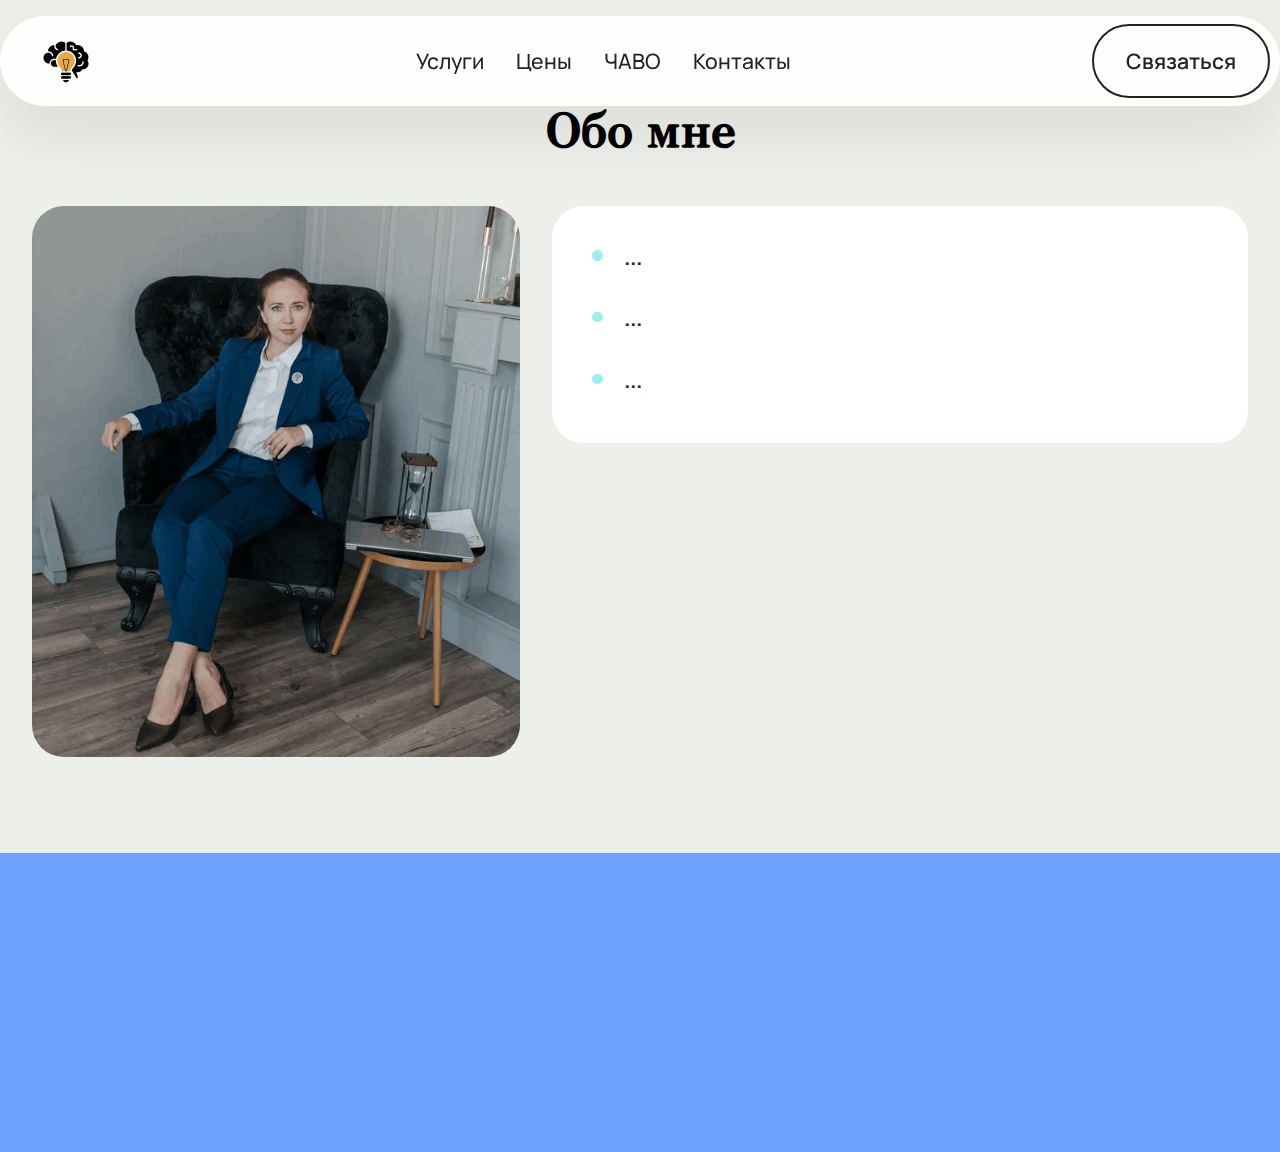
<file: page1.html>
<!DOCTYPE html>
<html  >
<head>
  <!-- Site made with Mobirise Website Builder v5.9.18, https://mobirise.com -->
  <meta charset="UTF-8">
  <meta http-equiv="X-UA-Compatible" content="IE=edge">
  <meta name="generator" content="Mobirise v5.9.18, mobirise.com">
  <meta name="viewport" content="width=device-width, initial-scale=1, minimum-scale=1">
  <link rel="shortcut icon" href="assets/images/ji9bnkqtsoqvjflktufcfa-1-96x96.png" type="image/x-icon">
  <meta name="description" content="">
  
  
  <title>about</title>
  <link rel="stylesheet" href="assets/web/assets/mobirise-icons2/mobirise2.css">
  <link rel="stylesheet" href="assets/bootstrap/css/bootstrap.min.css">
  <link rel="stylesheet" href="assets/bootstrap/css/bootstrap-grid.min.css">
  <link rel="stylesheet" href="assets/bootstrap/css/bootstrap-reboot.min.css">
  <link rel="stylesheet" href="assets/animatecss/animate.css">
  <link rel="stylesheet" href="assets/dropdown/css/style.css">
  <link rel="stylesheet" href="assets/socicon/css/styles.css">
  <link rel="stylesheet" href="assets/theme/css/style.css">
  <link rel="preload" href="https://fonts.googleapis.com/css?family=Zen+Antique:400&display=swap" as="style" onload="this.onload=null;this.rel='stylesheet'">
  <noscript><link rel="stylesheet" href="https://fonts.googleapis.com/css?family=Zen+Antique:400&display=swap"></noscript>
  <link rel="preload" href="https://fonts.googleapis.com/css?family=Manrope:200,300,400,500,600,700,800&display=swap" as="style" onload="this.onload=null;this.rel='stylesheet'">
  <noscript><link rel="stylesheet" href="https://fonts.googleapis.com/css?family=Manrope:200,300,400,500,600,700,800&display=swap"></noscript>
  <link rel="preload" as="style" href="assets/mobirise/css/mbr-additional.css?v=fDStL5"><link rel="stylesheet" href="assets/mobirise/css/mbr-additional.css?v=fDStL5" type="text/css">

  
  
  
</head>
<body>
  
  <section data-bs-version="5.1" class="menu menu1 cid-tJGsCG1vVL" once="menu" id="menu01-w">
	

	<nav class="navbar navbar-dropdown navbar-fixed-top navbar-expand-lg">
		<div class="container">
			<div class="navbar-brand">
				<span class="navbar-logo">
					<a href="index.html">
						<img src="assets/images/ji9bnkqtsoqvjflktufcfa-1-96x96.png" alt="Mobirise Website Builder" style="height: 3rem;">
					</a>
				</span>
				
			</div>
			<button class="navbar-toggler" type="button" data-toggle="collapse" data-bs-toggle="collapse" data-target="#navbarSupportedContent" data-bs-target="#navbarSupportedContent" aria-controls="navbarNavAltMarkup" aria-expanded="false" aria-label="Toggle navigation">
				<div class="hamburger">
					<span></span>
					<span></span>
					<span></span>
					<span></span>
				</div>
			</button>
			<div class="collapse navbar-collapse" id="navbarSupportedContent">
				<ul class="navbar-nav nav-dropdown" data-app-modern-menu="true"><li class="nav-item">
						<a class="nav-link link text-success text-primary display-4" href="index.html#features038-p">Услуги</a>
					</li>
					<li class="nav-item">
						<a class="nav-link link text-success text-primary display-4" href="index.html#pricing03-0" aria-expanded="false">Цены</a>
					</li><li class="nav-item"><a class="nav-link link text-success text-primary display-4" href="index.html#list01-4">ЧАВО</a></li><li class="nav-item">
						<a class="nav-link link text-success text-primary display-4" href="index.html#social04-j">Контакты</a>
					</li></ul>
				
				<div class="navbar-buttons mbr-section-btn"><a class="btn btn-success-outline display-4" href="index.html#social04-j">Связаться</a></div>
			</div>
		</div>
	</nav>
</section>

<section data-bs-version="5.1" class="features031 cid-updpBcxE13" id="features031-y">
    
    
    
    <div class="container">
        <div class="row justify-content-center">
            <div class="col-md-12 content-head mb-5">
                <h1 class="mbr-section-title mbr-fonts-style mb-0 display-2"><strong>Обо мне</strong></h1>
                
            </div>
        </div>
        <div class="row justify-content-center  blockContent">
            <div class="col-12 col-lg">
                <div class="item-wrapper align-left">
                    <div class="counter-container mbr-text mbr-fonts-style display-7">
                        <ul>
                            <li><strong>...</strong></li>
                            <li><strong>...</strong></li>
                            <li><strong>...</strong></li>
                        </ul>
                    </div>
                </div>
            </div>
            <div class="col-12 col-lg-5">
                <div class="image-wrapper">
                    <img class="w-100" src="assets/images/img-62-605x683.png" alt="Mobirise Website Builder">
                </div>
            </div>

        </div>
    </div>
</section>

<section data-bs-version="5.1" class="footer3 cid-updl4stQYl" once="footers" id="footer03-x">

        

    

    <div class="container">
        <div class="row">
            <div class="row-links">
                <ul class="header-menu">
                  
                  
                  
                  
                <li class="header-menu-item mbr-fonts-style display-7"><a href="page5.html" class="text-white">Политика конфиденциальности</a></li><li class="header-menu-item mbr-fonts-style display-7"><a href="index.html#social04-j" class="text-white">Контакты</a></li><li class="header-menu-item mbr-fonts-style display-7"><a href="index.html#features038-p" class="text-white">Услуги</a></li><li class="header-menu-item mbr-fonts-style display-7"><a href="index.html#pricing03-0" class="text-white">Цены</a></li><li class="header-menu-item mbr-fonts-style display-7"><a href="index.html#list01-4" class="text-white">ЧАВО</a></li><li class="header-menu-item mbr-fonts-style display-7"><a href="index.html#header17-2" class="text-white">Главная</a></li><li class="header-menu-item mbr-fonts-style display-7"><a href="page1.html" class="text-white">Обо мне</a></li></ul>
              </div>

            
            <div class="col-12 mt-4">
                <p class="mbr-fonts-style copyright display-7">
                    © 2024 SemejnyjPsiholog. Все права защищены.
                </p>
            </div>
        </div>
    </div>
</section><script src="assets/bootstrap/js/bootstrap.bundle.min.js"></script>  <script src="assets/smoothscroll/smooth-scroll.js"></script>  <script src="assets/ytplayer/index.js"></script>  <script src="assets/dropdown/js/navbar-dropdown.js"></script>  <script src="assets/theme/js/script.js"></script>  
  
  
  <input name="animation" type="hidden">
  </body>
</html>
</file>
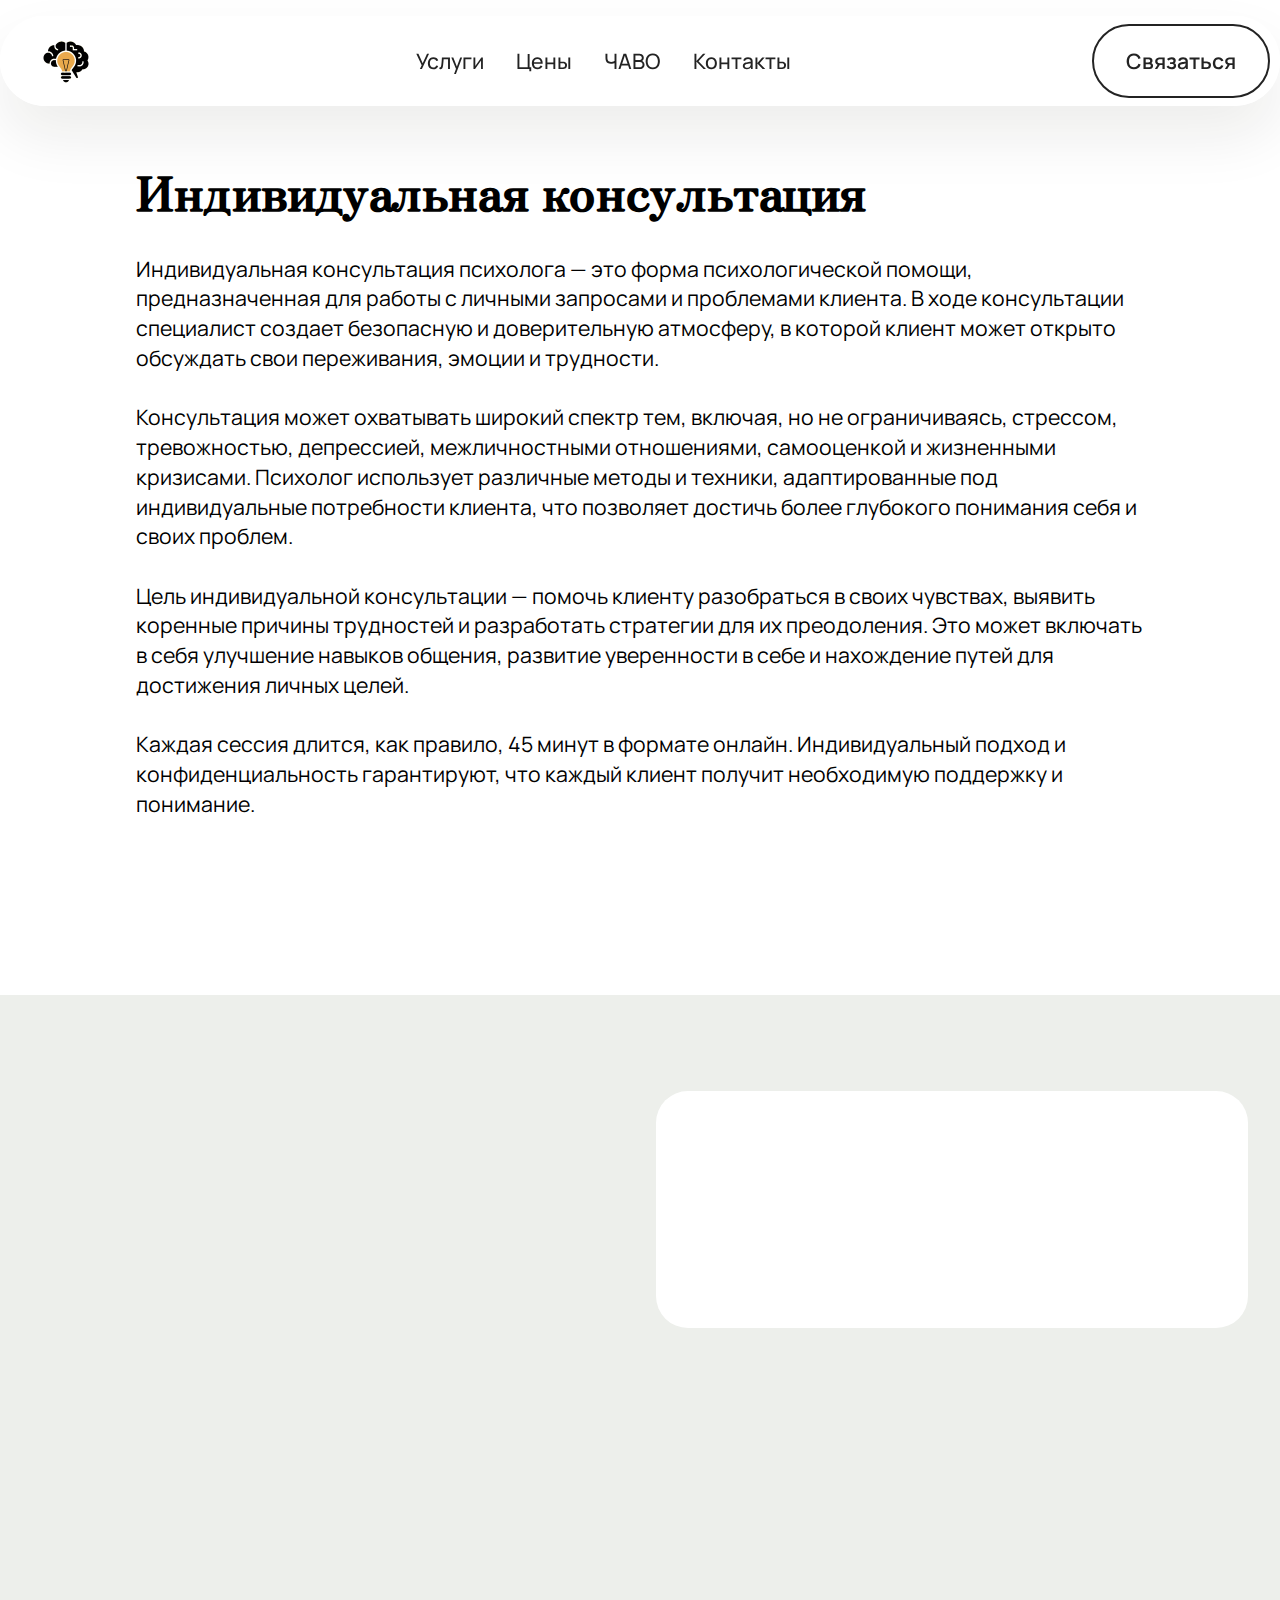
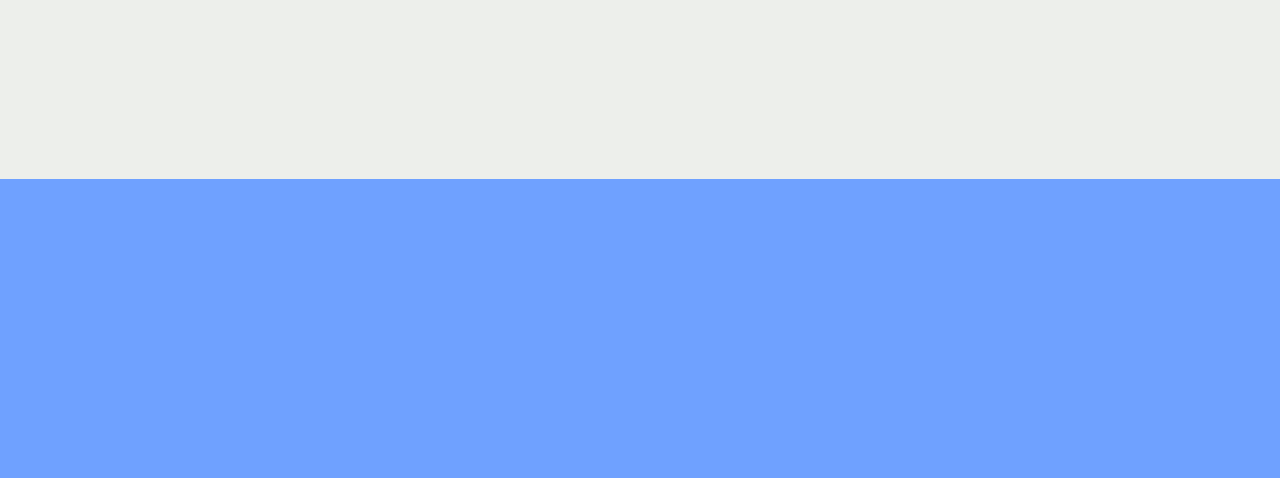
<file: page2.html>
<!DOCTYPE html>
<html  >
<head>
  <!-- Site made with Mobirise Website Builder v5.9.18, https://mobirise.com -->
  <meta charset="UTF-8">
  <meta http-equiv="X-UA-Compatible" content="IE=edge">
  <meta name="generator" content="Mobirise v5.9.18, mobirise.com">
  <meta name="viewport" content="width=device-width, initial-scale=1, minimum-scale=1">
  <link rel="shortcut icon" href="assets/images/ji9bnkqtsoqvjflktufcfa-1-96x96.png" type="image/x-icon">
  <meta name="description" content="">
  
  
  <title>individual</title>
  <link rel="stylesheet" href="assets/web/assets/mobirise-icons2/mobirise2.css">
  <link rel="stylesheet" href="assets/bootstrap/css/bootstrap.min.css">
  <link rel="stylesheet" href="assets/bootstrap/css/bootstrap-grid.min.css">
  <link rel="stylesheet" href="assets/bootstrap/css/bootstrap-reboot.min.css">
  <link rel="stylesheet" href="assets/animatecss/animate.css">
  <link rel="stylesheet" href="assets/dropdown/css/style.css">
  <link rel="stylesheet" href="assets/socicon/css/styles.css">
  <link rel="stylesheet" href="assets/theme/css/style.css">
  <link rel="preload" href="https://fonts.googleapis.com/css?family=Zen+Antique:400&display=swap" as="style" onload="this.onload=null;this.rel='stylesheet'">
  <noscript><link rel="stylesheet" href="https://fonts.googleapis.com/css?family=Zen+Antique:400&display=swap"></noscript>
  <link rel="preload" href="https://fonts.googleapis.com/css?family=Manrope:200,300,400,500,600,700,800&display=swap" as="style" onload="this.onload=null;this.rel='stylesheet'">
  <noscript><link rel="stylesheet" href="https://fonts.googleapis.com/css?family=Manrope:200,300,400,500,600,700,800&display=swap"></noscript>
  <link rel="preload" as="style" href="assets/mobirise/css/mbr-additional.css?v=81UfZY"><link rel="stylesheet" href="assets/mobirise/css/mbr-additional.css?v=81UfZY" type="text/css">

  
  
  
</head>
<body>
  
  <section data-bs-version="5.1" class="menu menu1 cid-tJGsCG1vVL" once="menu" id="menu01-z">
	

	<nav class="navbar navbar-dropdown navbar-fixed-top navbar-expand-lg">
		<div class="container">
			<div class="navbar-brand">
				<span class="navbar-logo">
					<a href="index.html">
						<img src="assets/images/ji9bnkqtsoqvjflktufcfa-1-96x96.png" alt="Mobirise Website Builder" style="height: 3rem;">
					</a>
				</span>
				
			</div>
			<button class="navbar-toggler" type="button" data-toggle="collapse" data-bs-toggle="collapse" data-target="#navbarSupportedContent" data-bs-target="#navbarSupportedContent" aria-controls="navbarNavAltMarkup" aria-expanded="false" aria-label="Toggle navigation">
				<div class="hamburger">
					<span></span>
					<span></span>
					<span></span>
					<span></span>
				</div>
			</button>
			<div class="collapse navbar-collapse" id="navbarSupportedContent">
				<ul class="navbar-nav nav-dropdown" data-app-modern-menu="true"><li class="nav-item">
						<a class="nav-link link text-success text-primary display-4" href="index.html#features038-p">Услуги</a>
					</li>
					<li class="nav-item">
						<a class="nav-link link text-success text-primary display-4" href="index.html#pricing03-0" aria-expanded="false">Цены</a>
					</li><li class="nav-item"><a class="nav-link link text-success text-primary display-4" href="index.html#list01-4">ЧАВО</a></li><li class="nav-item">
						<a class="nav-link link text-success text-primary display-4" href="index.html#social04-j">Контакты</a>
					</li></ul>
				
				<div class="navbar-buttons mbr-section-btn"><a class="btn btn-success-outline display-4" href="index.html#social04-j">Связаться</a></div>
			</div>
		</div>
	</nav>
</section>

<section data-bs-version="5.1" class="article12 cid-updqXtBmWF" id="article12-15">    
    
    <div class="container">
        <div class="row justify-content-center">
            <div class="col-md-12 col-lg-10">
                <h3 class="mbr-section-title mbr-fonts-style mb-4 mt-0 display-2"><strong>Индивидуальная консультация</strong></h3>
                
                <p class="mbr-text mbr-fonts-style display-7">Индивидуальная консультация психолога — это форма психологической помощи, предназначенная для работы с личными запросами и проблемами клиента. В ходе консультации специалист создает безопасную и доверительную атмосферу, в которой клиент может открыто обсуждать свои переживания, эмоции и трудности.<br>
<br>Консультация может охватывать широкий спектр тем, включая, но не ограничиваясь, стрессом, тревожностью, депрессией, межличностными отношениями, самооценкой и жизненными кризисами. Психолог использует различные методы и техники, адаптированные под индивидуальные потребности клиента, что позволяет достичь более глубокого понимания себя и своих проблем.<br>
<br>Цель индивидуальной консультации — помочь клиенту разобраться в своих чувствах, выявить коренные причины трудностей и разработать стратегии для их преодоления. Это может включать в себя улучшение навыков общения, развитие уверенности в себе и нахождение путей для достижения личных целей.<br>
<br>Каждая сессия длится, как правило, 45 минут в формате онлайн. Индивидуальный подход и конфиденциальность гарантируют, что каждый клиент получит необходимую поддержку и понимание.</p>
            </div>
        </div>
    </div>
</section>

<section data-bs-version="5.1" class="features031 cid-updqZfYAFj" id="features031-16">
    
    
    
    <div class="container">
        
        <div class="row justify-content-center  blockContent">
            <div class="col-12 col-lg">
                <div class="item-wrapper align-left">
                    <div class="counter-container mbr-text mbr-fonts-style display-7">
                        <ul>
                            <li><strong>Время: 45 мин
</strong></li><li><strong>Цена: 7500₽
</strong></li><li><strong>Кол-во человек: 1</strong></li>
                        </ul>
                    </div>
                </div>
            </div>
            <div class="col-12 col-lg-6">
                <div class="image-wrapper">
                    <img class="w-100" src="assets/images/7vdouwu4tiuwx1lzh9vqfa-1024x1024.jpg" alt="Mobirise Website Builder">
                </div>
            </div>

        </div>
    </div>
</section>

<section data-bs-version="5.1" class="footer3 cid-updl4stQYl" once="footers" id="footer03-10">

        

    

    <div class="container">
        <div class="row">
            <div class="row-links">
                <ul class="header-menu">
                  
                  
                  
                  
                <li class="header-menu-item mbr-fonts-style display-7"><a href="page5.html" class="text-white">Политика конфиденциальности</a></li><li class="header-menu-item mbr-fonts-style display-7"><a href="index.html#social04-j" class="text-white">Контакты</a></li><li class="header-menu-item mbr-fonts-style display-7"><a href="index.html#features038-p" class="text-white">Услуги</a></li><li class="header-menu-item mbr-fonts-style display-7"><a href="index.html#pricing03-0" class="text-white">Цены</a></li><li class="header-menu-item mbr-fonts-style display-7"><a href="index.html#list01-4" class="text-white">ЧАВО</a></li><li class="header-menu-item mbr-fonts-style display-7"><a href="index.html#header17-2" class="text-white">Главная</a></li><li class="header-menu-item mbr-fonts-style display-7"><a href="page1.html" class="text-white">Обо мне</a></li></ul>
              </div>

            
            <div class="col-12 mt-4">
                <p class="mbr-fonts-style copyright display-7">
                    © 2024 SemejnyjPsiholog. Все права защищены.
                </p>
            </div>
        </div>
    </div>
</section><script src="assets/bootstrap/js/bootstrap.bundle.min.js"></script>  <script src="assets/smoothscroll/smooth-scroll.js"></script>  <script src="assets/ytplayer/index.js"></script>  <script src="assets/dropdown/js/navbar-dropdown.js"></script>  <script src="assets/theme/js/script.js"></script>  
  
  
  <input name="animation" type="hidden">
  </body>
</html>
</file>
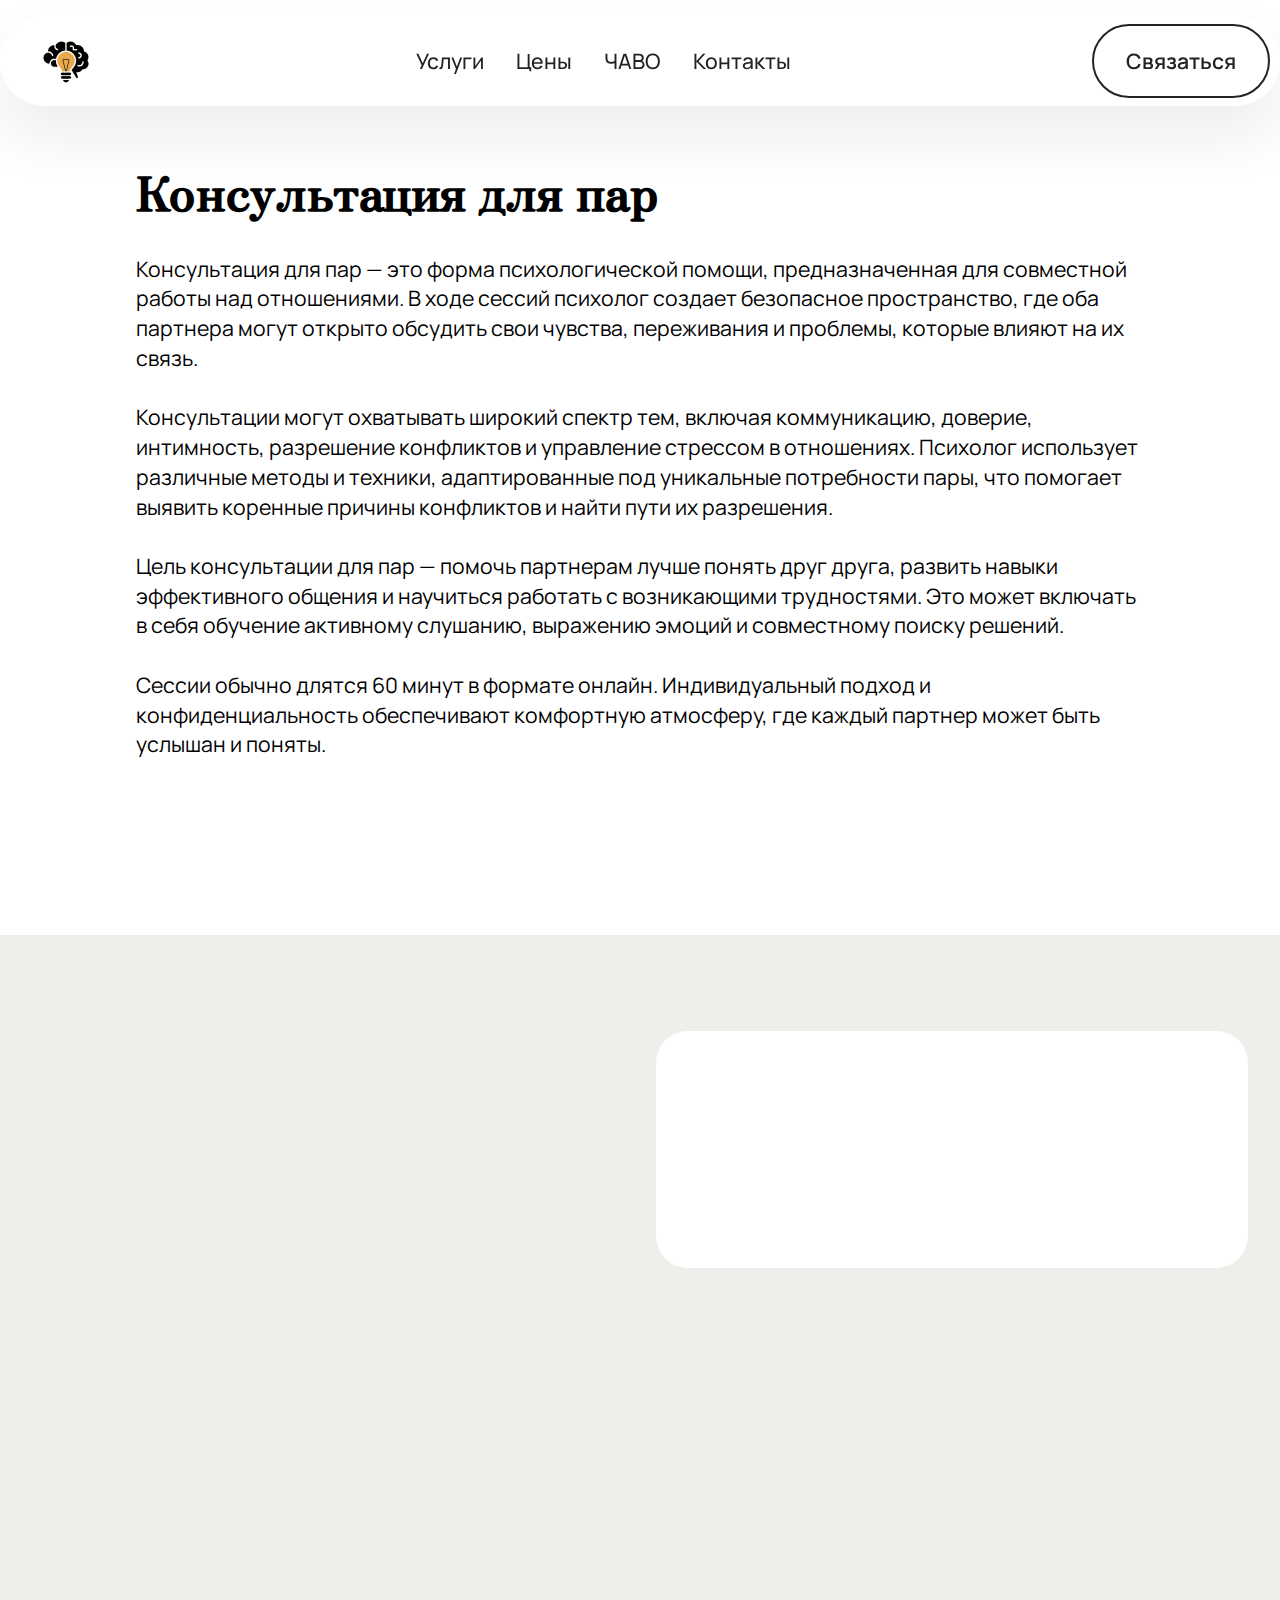
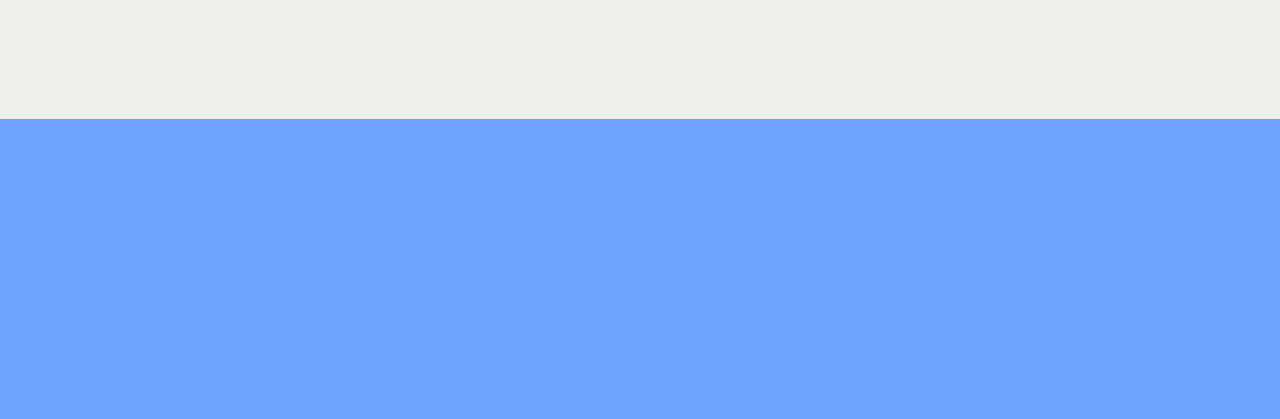
<file: page3.html>
<!DOCTYPE html>
<html  >
<head>
  <!-- Site made with Mobirise Website Builder v5.9.18, https://mobirise.com -->
  <meta charset="UTF-8">
  <meta http-equiv="X-UA-Compatible" content="IE=edge">
  <meta name="generator" content="Mobirise v5.9.18, mobirise.com">
  <meta name="viewport" content="width=device-width, initial-scale=1, minimum-scale=1">
  <link rel="shortcut icon" href="assets/images/ji9bnkqtsoqvjflktufcfa-1-96x96.png" type="image/x-icon">
  <meta name="description" content="">
  
  
  <title>couples</title>
  <link rel="stylesheet" href="assets/web/assets/mobirise-icons2/mobirise2.css">
  <link rel="stylesheet" href="assets/bootstrap/css/bootstrap.min.css">
  <link rel="stylesheet" href="assets/bootstrap/css/bootstrap-grid.min.css">
  <link rel="stylesheet" href="assets/bootstrap/css/bootstrap-reboot.min.css">
  <link rel="stylesheet" href="assets/animatecss/animate.css">
  <link rel="stylesheet" href="assets/dropdown/css/style.css">
  <link rel="stylesheet" href="assets/socicon/css/styles.css">
  <link rel="stylesheet" href="assets/theme/css/style.css">
  <link rel="preload" href="https://fonts.googleapis.com/css?family=Zen+Antique:400&display=swap" as="style" onload="this.onload=null;this.rel='stylesheet'">
  <noscript><link rel="stylesheet" href="https://fonts.googleapis.com/css?family=Zen+Antique:400&display=swap"></noscript>
  <link rel="preload" href="https://fonts.googleapis.com/css?family=Manrope:200,300,400,500,600,700,800&display=swap" as="style" onload="this.onload=null;this.rel='stylesheet'">
  <noscript><link rel="stylesheet" href="https://fonts.googleapis.com/css?family=Manrope:200,300,400,500,600,700,800&display=swap"></noscript>
  <link rel="preload" as="style" href="assets/mobirise/css/mbr-additional.css?v=z9wf0B"><link rel="stylesheet" href="assets/mobirise/css/mbr-additional.css?v=z9wf0B" type="text/css">

  
  
  
</head>
<body>
  
  <section data-bs-version="5.1" class="menu menu1 cid-tJGsCG1vVL" once="menu" id="menu01-11">
	

	<nav class="navbar navbar-dropdown navbar-fixed-top navbar-expand-lg">
		<div class="container">
			<div class="navbar-brand">
				<span class="navbar-logo">
					<a href="index.html">
						<img src="assets/images/ji9bnkqtsoqvjflktufcfa-1-96x96.png" alt="Mobirise Website Builder" style="height: 3rem;">
					</a>
				</span>
				
			</div>
			<button class="navbar-toggler" type="button" data-toggle="collapse" data-bs-toggle="collapse" data-target="#navbarSupportedContent" data-bs-target="#navbarSupportedContent" aria-controls="navbarNavAltMarkup" aria-expanded="false" aria-label="Toggle navigation">
				<div class="hamburger">
					<span></span>
					<span></span>
					<span></span>
					<span></span>
				</div>
			</button>
			<div class="collapse navbar-collapse" id="navbarSupportedContent">
				<ul class="navbar-nav nav-dropdown" data-app-modern-menu="true"><li class="nav-item">
						<a class="nav-link link text-success text-primary display-4" href="index.html#features038-p">Услуги</a>
					</li>
					<li class="nav-item">
						<a class="nav-link link text-success text-primary display-4" href="index.html#pricing03-0" aria-expanded="false">Цены</a>
					</li><li class="nav-item"><a class="nav-link link text-success text-primary display-4" href="index.html#list01-4">ЧАВО</a></li><li class="nav-item">
						<a class="nav-link link text-success text-primary display-4" href="index.html#social04-j">Контакты</a>
					</li></ul>
				
				<div class="navbar-buttons mbr-section-btn"><a class="btn btn-success-outline display-4" href="index.html#social04-j">Связаться</a></div>
			</div>
		</div>
	</nav>
</section>

<section data-bs-version="5.1" class="article12 cid-updtEsnfFD" id="article12-18">    
    
    <div class="container">
        <div class="row justify-content-center">
            <div class="col-md-12 col-lg-10">
                <h3 class="mbr-section-title mbr-fonts-style mb-4 mt-0 display-2"><strong>Консультация для пар</strong></h3>
                
                <p class="mbr-text mbr-fonts-style display-7">Консультация для пар — это форма психологической помощи, предназначенная для совместной работы над отношениями. В ходе сессий психолог создает безопасное пространство, где оба партнера могут открыто обсудить свои чувства, переживания и проблемы, которые влияют на их связь.<br>
<br>Консультации могут охватывать широкий спектр тем, включая коммуникацию, доверие, интимность, разрешение конфликтов и управление стрессом в отношениях. Психолог использует различные методы и техники, адаптированные под уникальные потребности пары, что помогает выявить коренные причины конфликтов и найти пути их разрешения.
<br><br>Цель консультации для пар — помочь партнерам лучше понять друг друга, развить навыки эффективного общения и научиться работать с возникающими трудностями. Это может включать в себя обучение активному слушанию, выражению эмоций и совместному поиску решений.
<br><br>Сессии обычно длятся 60 минут в формате онлайн. Индивидуальный подход и конфиденциальность обеспечивают комфортную атмосферу, где каждый партнер может быть услышан и поняты.&nbsp;<br></p>
            </div>
        </div>
    </div>
</section>

<section data-bs-version="5.1" class="features031 cid-updtAqUIpr" id="features031-17">
    
    
    
    <div class="container">
        
        <div class="row justify-content-center  blockContent">
            <div class="col-12 col-lg">
                <div class="item-wrapper align-left">
                    <div class="counter-container mbr-text mbr-fonts-style display-7">
                        <ul>
                            <li><strong>Время: 60 минут
</strong></li><li><strong>Цена: 10 000₽
</strong></li><li><strong>Кол-во человек: 2</strong></li>
                        </ul>
                    </div>
                </div>
            </div>
            <div class="col-12 col-lg-6">
                <div class="image-wrapper">
                    <img class="w-100" src="assets/images/cyfnqgw3qqyss41bozxlcq-1024x1024.jpg" alt="Mobirise Website Builder">
                </div>
            </div>

        </div>
    </div>
</section>

<section data-bs-version="5.1" class="footer3 cid-updl4stQYl" once="footers" id="footer03-12">

        

    

    <div class="container">
        <div class="row">
            <div class="row-links">
                <ul class="header-menu">
                  
                  
                  
                  
                <li class="header-menu-item mbr-fonts-style display-7"><a href="page5.html" class="text-white">Политика конфиденциальности</a></li><li class="header-menu-item mbr-fonts-style display-7"><a href="index.html#social04-j" class="text-white">Контакты</a></li><li class="header-menu-item mbr-fonts-style display-7"><a href="index.html#features038-p" class="text-white">Услуги</a></li><li class="header-menu-item mbr-fonts-style display-7"><a href="index.html#pricing03-0" class="text-white">Цены</a></li><li class="header-menu-item mbr-fonts-style display-7"><a href="index.html#list01-4" class="text-white">ЧАВО</a></li><li class="header-menu-item mbr-fonts-style display-7"><a href="index.html#header17-2" class="text-white">Главная</a></li><li class="header-menu-item mbr-fonts-style display-7"><a href="page1.html" class="text-white">Обо мне</a></li></ul>
              </div>

            
            <div class="col-12 mt-4">
                <p class="mbr-fonts-style copyright display-7">
                    © 2024 SemejnyjPsiholog. Все права защищены.
                </p>
            </div>
        </div>
    </div>
</section><script src="assets/bootstrap/js/bootstrap.bundle.min.js"></script>  <script src="assets/smoothscroll/smooth-scroll.js"></script>  <script src="assets/ytplayer/index.js"></script>  <script src="assets/dropdown/js/navbar-dropdown.js"></script>  <script src="assets/theme/js/script.js"></script>  
  
  
  <input name="animation" type="hidden">
  </body>
</html>
</file>
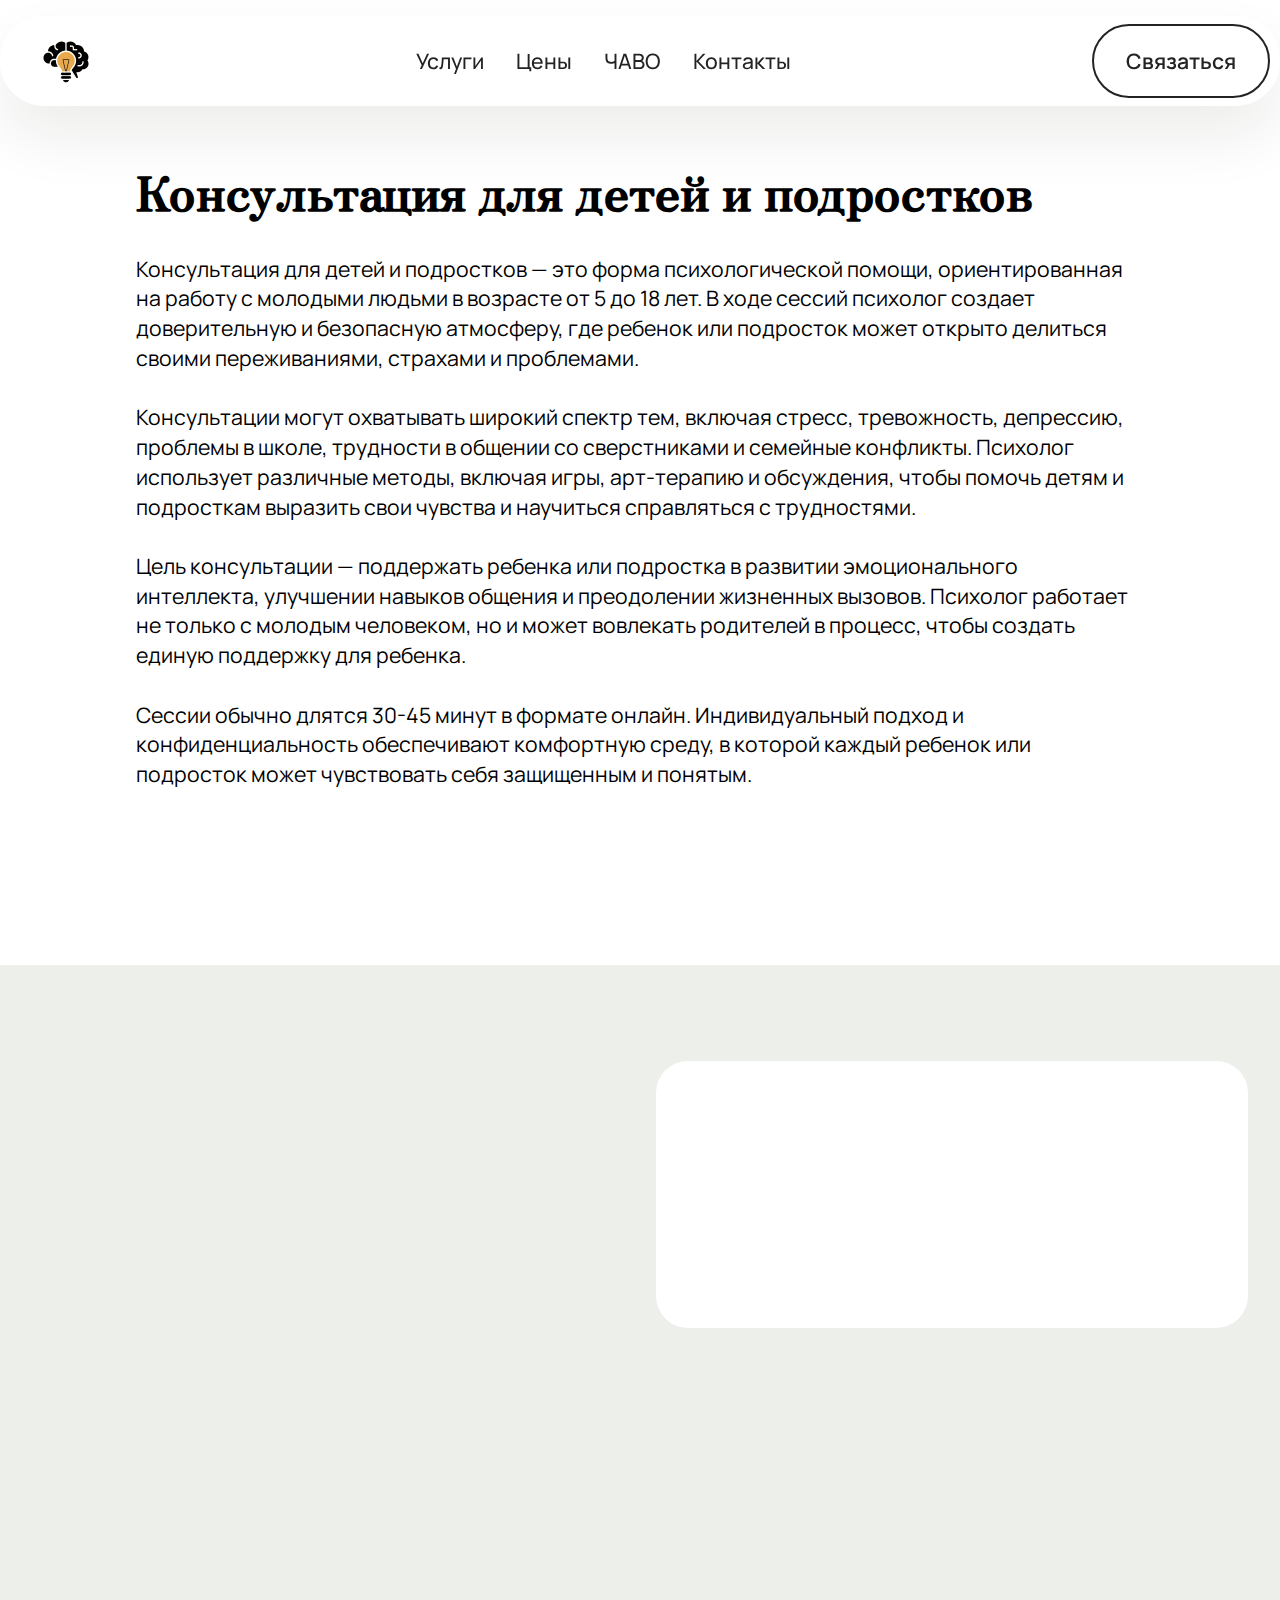
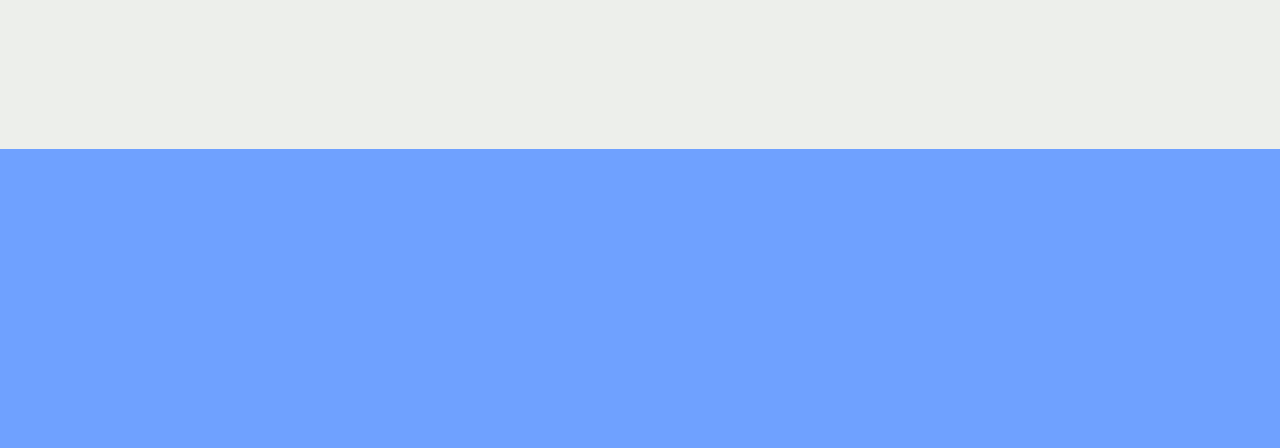
<file: page4.html>
<!DOCTYPE html>
<html  >
<head>
  <!-- Site made with Mobirise Website Builder v5.9.18, https://mobirise.com -->
  <meta charset="UTF-8">
  <meta http-equiv="X-UA-Compatible" content="IE=edge">
  <meta name="generator" content="Mobirise v5.9.18, mobirise.com">
  <meta name="viewport" content="width=device-width, initial-scale=1, minimum-scale=1">
  <link rel="shortcut icon" href="assets/images/ji9bnkqtsoqvjflktufcfa-1-96x96.png" type="image/x-icon">
  <meta name="description" content="">
  
  
  <title>children</title>
  <link rel="stylesheet" href="assets/web/assets/mobirise-icons2/mobirise2.css">
  <link rel="stylesheet" href="assets/bootstrap/css/bootstrap.min.css">
  <link rel="stylesheet" href="assets/bootstrap/css/bootstrap-grid.min.css">
  <link rel="stylesheet" href="assets/bootstrap/css/bootstrap-reboot.min.css">
  <link rel="stylesheet" href="assets/animatecss/animate.css">
  <link rel="stylesheet" href="assets/dropdown/css/style.css">
  <link rel="stylesheet" href="assets/socicon/css/styles.css">
  <link rel="stylesheet" href="assets/theme/css/style.css">
  <link rel="preload" href="https://fonts.googleapis.com/css?family=Zen+Antique:400&display=swap" as="style" onload="this.onload=null;this.rel='stylesheet'">
  <noscript><link rel="stylesheet" href="https://fonts.googleapis.com/css?family=Zen+Antique:400&display=swap"></noscript>
  <link rel="preload" href="https://fonts.googleapis.com/css?family=Manrope:200,300,400,500,600,700,800&display=swap" as="style" onload="this.onload=null;this.rel='stylesheet'">
  <noscript><link rel="stylesheet" href="https://fonts.googleapis.com/css?family=Manrope:200,300,400,500,600,700,800&display=swap"></noscript>
  <link rel="preload" as="style" href="assets/mobirise/css/mbr-additional.css?v=7a1Vah"><link rel="stylesheet" href="assets/mobirise/css/mbr-additional.css?v=7a1Vah" type="text/css">

  
  
  
</head>
<body>
  
  <section data-bs-version="5.1" class="menu menu1 cid-tJGsCG1vVL" once="menu" id="menu01-13">
	

	<nav class="navbar navbar-dropdown navbar-fixed-top navbar-expand-lg">
		<div class="container">
			<div class="navbar-brand">
				<span class="navbar-logo">
					<a href="index.html">
						<img src="assets/images/ji9bnkqtsoqvjflktufcfa-1-96x96.png" alt="Mobirise Website Builder" style="height: 3rem;">
					</a>
				</span>
				
			</div>
			<button class="navbar-toggler" type="button" data-toggle="collapse" data-bs-toggle="collapse" data-target="#navbarSupportedContent" data-bs-target="#navbarSupportedContent" aria-controls="navbarNavAltMarkup" aria-expanded="false" aria-label="Toggle navigation">
				<div class="hamburger">
					<span></span>
					<span></span>
					<span></span>
					<span></span>
				</div>
			</button>
			<div class="collapse navbar-collapse" id="navbarSupportedContent">
				<ul class="navbar-nav nav-dropdown" data-app-modern-menu="true"><li class="nav-item">
						<a class="nav-link link text-success text-primary display-4" href="index.html#features038-p">Услуги</a>
					</li>
					<li class="nav-item">
						<a class="nav-link link text-success text-primary display-4" href="index.html#pricing03-0" aria-expanded="false">Цены</a>
					</li><li class="nav-item"><a class="nav-link link text-success text-primary display-4" href="index.html#list01-4">ЧАВО</a></li><li class="nav-item">
						<a class="nav-link link text-success text-primary display-4" href="index.html#social04-j">Контакты</a>
					</li></ul>
				
				<div class="navbar-buttons mbr-section-btn"><a class="btn btn-success-outline display-4" href="index.html#social04-j">Связаться</a></div>
			</div>
		</div>
	</nav>
</section>

<section data-bs-version="5.1" class="article12 cid-upduwAD4Gq" id="article12-19">    
    
    <div class="container">
        <div class="row justify-content-center">
            <div class="col-md-12 col-lg-10">
                <h3 class="mbr-section-title mbr-fonts-style mb-4 mt-0 display-2"><strong>Консультация для детей и подростков</strong></h3>
                
                <p class="mbr-text mbr-fonts-style display-7">Консультация для детей и подростков — это форма психологической помощи, ориентированная на работу с молодыми людьми в возрасте от 5 до 18 лет. В ходе сессий психолог создает доверительную и безопасную атмосферу, где ребенок или подросток может открыто делиться своими переживаниями, страхами и проблемами.<br>
<br>Консультации могут охватывать широкий спектр тем, включая стресс, тревожность, депрессию, проблемы в школе, трудности в общении со сверстниками и семейные конфликты. Психолог использует различные методы, включая игры, арт-терапию и обсуждения, чтобы помочь детям и подросткам выразить свои чувства и научиться справляться с трудностями.
<br><br>Цель консультации — поддержать ребенка или подростка в развитии эмоционального интеллекта, улучшении навыков общения и преодолении жизненных вызовов. Психолог работает не только с молодым человеком, но и может вовлекать родителей в процесс, чтобы создать единую поддержку для ребенка.
<br><br>Сессии обычно длятся 30-45 минут в формате онлайн. Индивидуальный подход и конфиденциальность обеспечивают комфортную среду, в которой каждый ребенок или подросток может чувствовать себя защищенным и понятым.</p>
            </div>
        </div>
    </div>
</section>

<section data-bs-version="5.1" class="features031 cid-upduzcDLT4" id="features031-1a">
    
    
    
    <div class="container">
        
        <div class="row justify-content-center  blockContent">
            <div class="col-12 col-lg">
                <div class="item-wrapper align-left">
                    <div class="counter-container mbr-text mbr-fonts-style display-7">
                        <ul>
                            <li><strong>Время: от 30 - до 45 минут (в зависимости от возраста ребёнка)
</strong></li><li><strong>Цена: 9 000₽
</strong></li><li><strong>Кол-во человек: 1</strong></li>
                        </ul>
                    </div>
                </div>
            </div>
            <div class="col-12 col-lg-6">
                <div class="image-wrapper">
                    <img class="w-100" src="assets/images/vmegs6owrv2t3s-l1vtmsw-1024x1024.jpg" alt="Mobirise Website Builder">
                </div>
            </div>

        </div>
    </div>
</section>

<section data-bs-version="5.1" class="footer3 cid-updl4stQYl" once="footers" id="footer03-14">

        

    

    <div class="container">
        <div class="row">
            <div class="row-links">
                <ul class="header-menu">
                  
                  
                  
                  
                <li class="header-menu-item mbr-fonts-style display-7"><a href="page5.html" class="text-white">Политика конфиденциальности</a></li><li class="header-menu-item mbr-fonts-style display-7"><a href="index.html#social04-j" class="text-white">Контакты</a></li><li class="header-menu-item mbr-fonts-style display-7"><a href="index.html#features038-p" class="text-white">Услуги</a></li><li class="header-menu-item mbr-fonts-style display-7"><a href="index.html#pricing03-0" class="text-white">Цены</a></li><li class="header-menu-item mbr-fonts-style display-7"><a href="index.html#list01-4" class="text-white">ЧАВО</a></li><li class="header-menu-item mbr-fonts-style display-7"><a href="index.html#header17-2" class="text-white">Главная</a></li><li class="header-menu-item mbr-fonts-style display-7"><a href="page1.html" class="text-white">Обо мне</a></li></ul>
              </div>

            
            <div class="col-12 mt-4">
                <p class="mbr-fonts-style copyright display-7">
                    © 2024 SemejnyjPsiholog. Все права защищены.
                </p>
            </div>
        </div>
    </div>
</section><script src="assets/bootstrap/js/bootstrap.bundle.min.js"></script>  <script src="assets/smoothscroll/smooth-scroll.js"></script>  <script src="assets/ytplayer/index.js"></script>  <script src="assets/dropdown/js/navbar-dropdown.js"></script>  <script src="assets/theme/js/script.js"></script>  
  
  
  <input name="animation" type="hidden">
  </body>
</html>
</file>
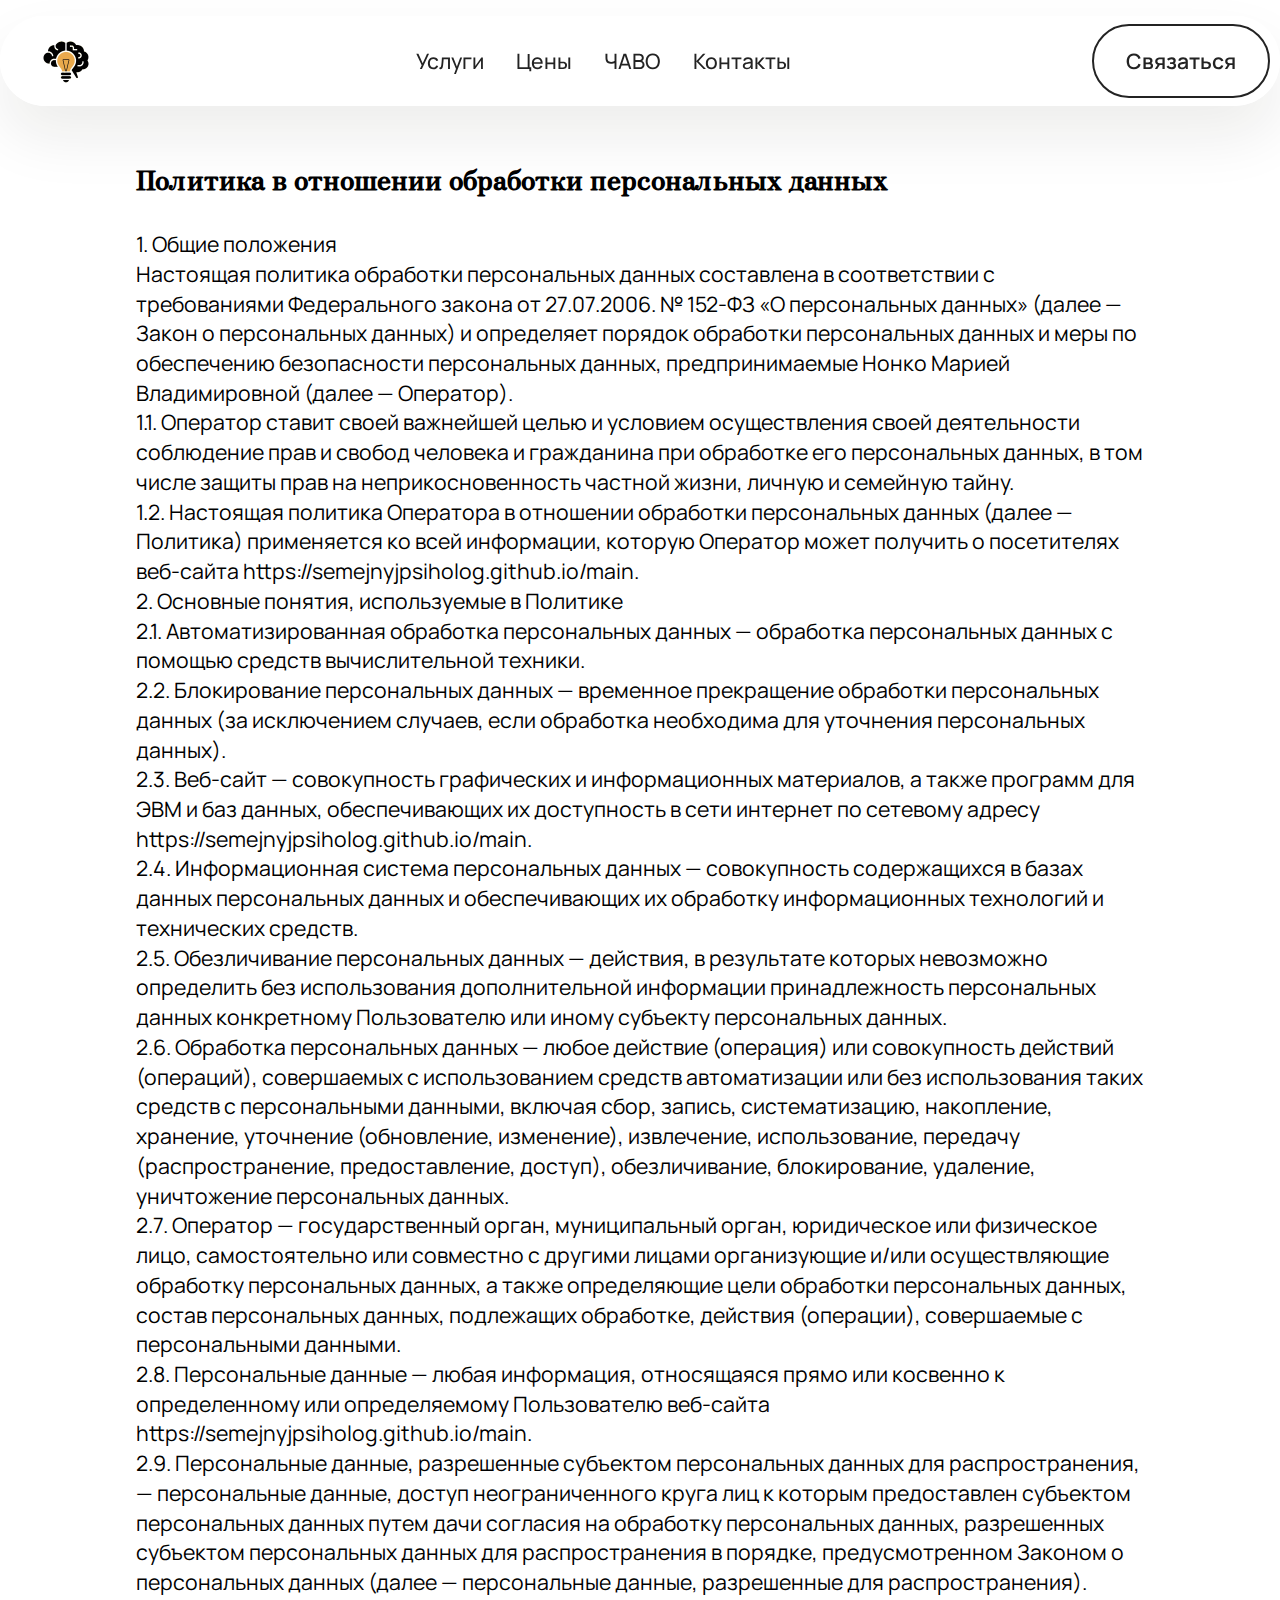
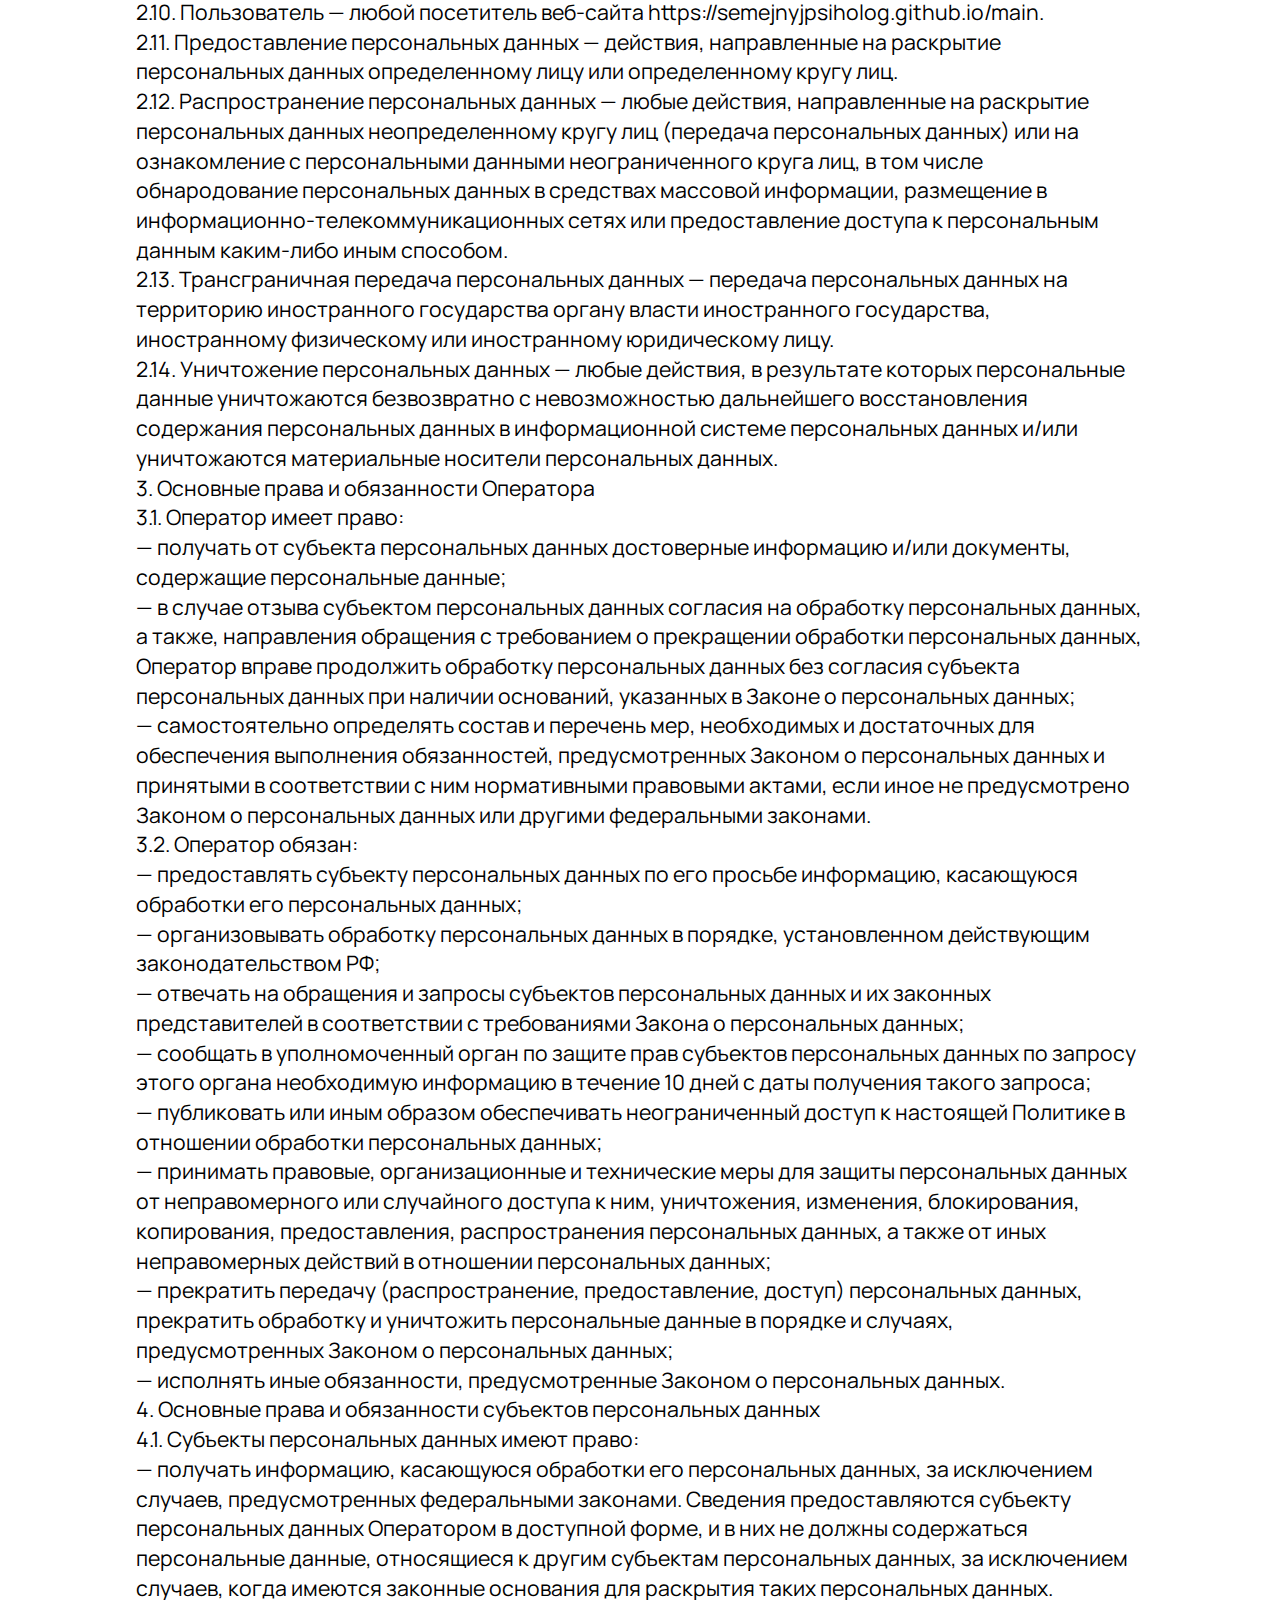
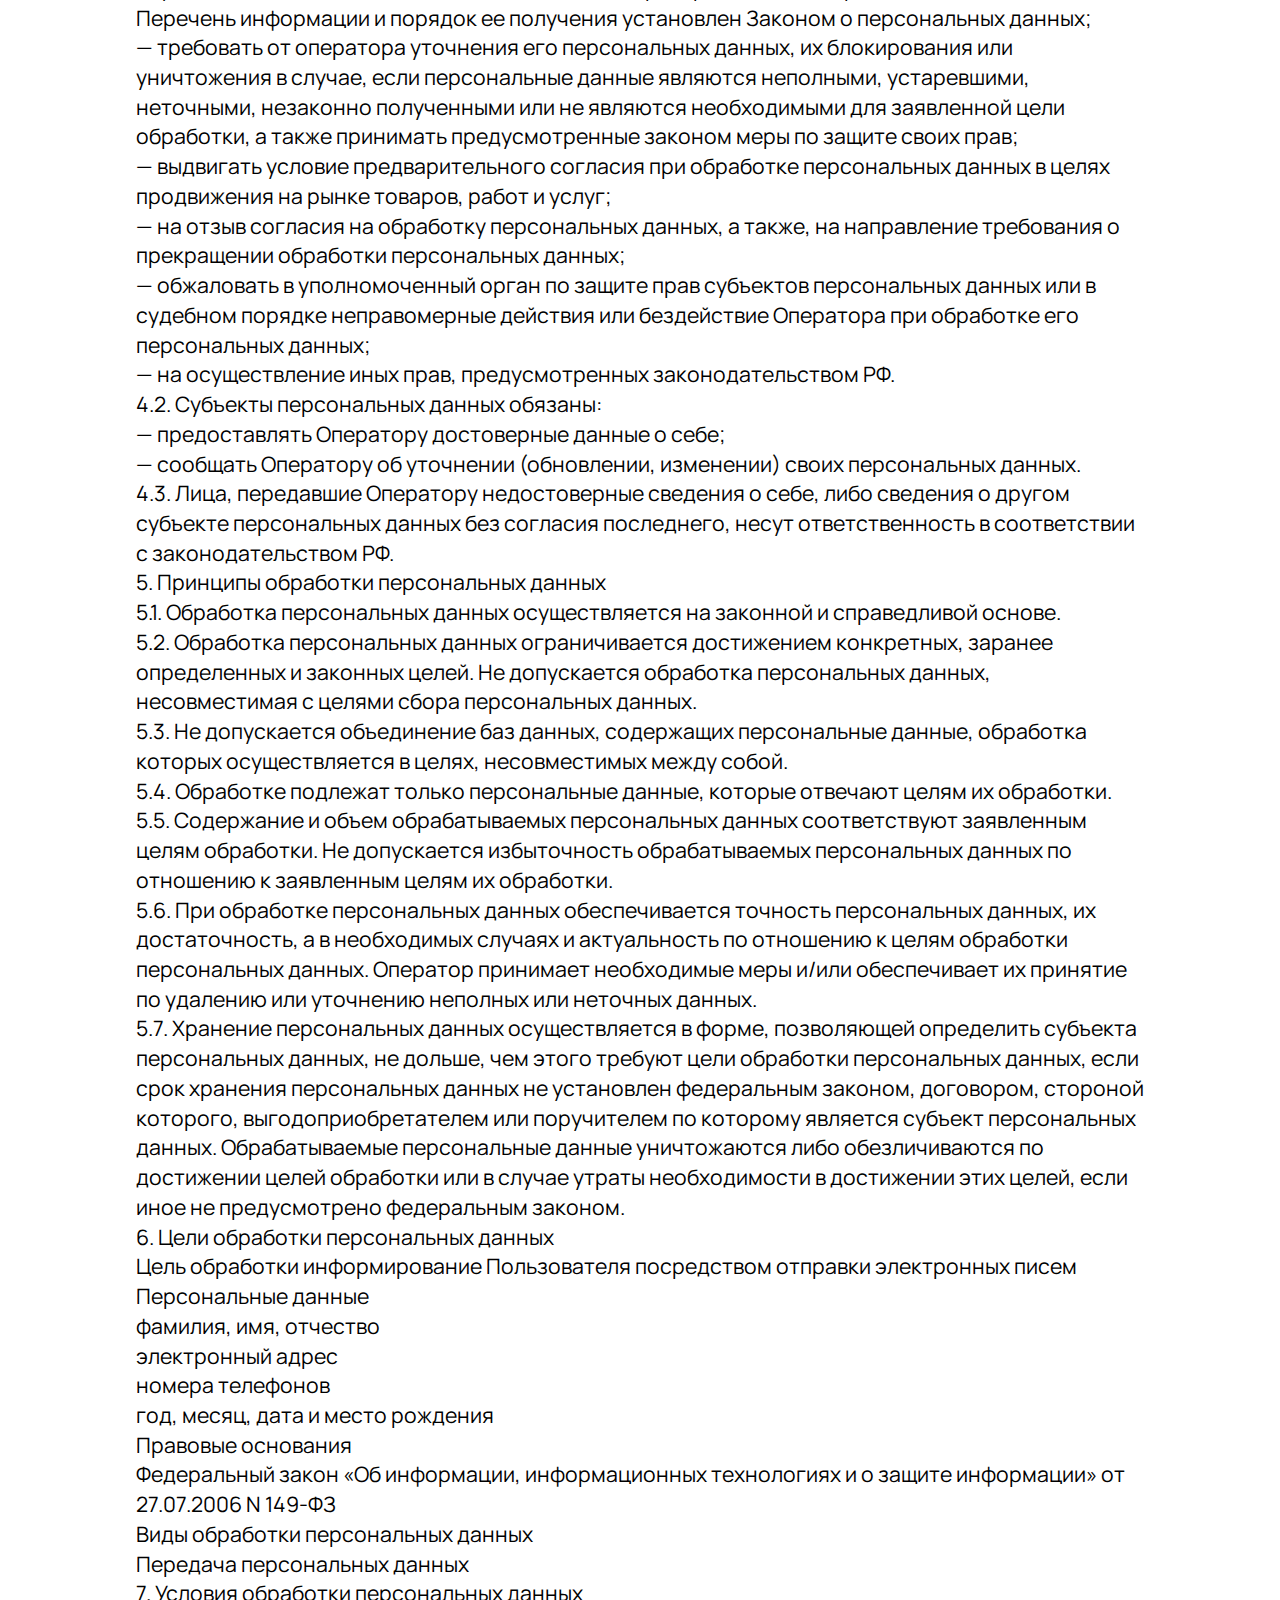
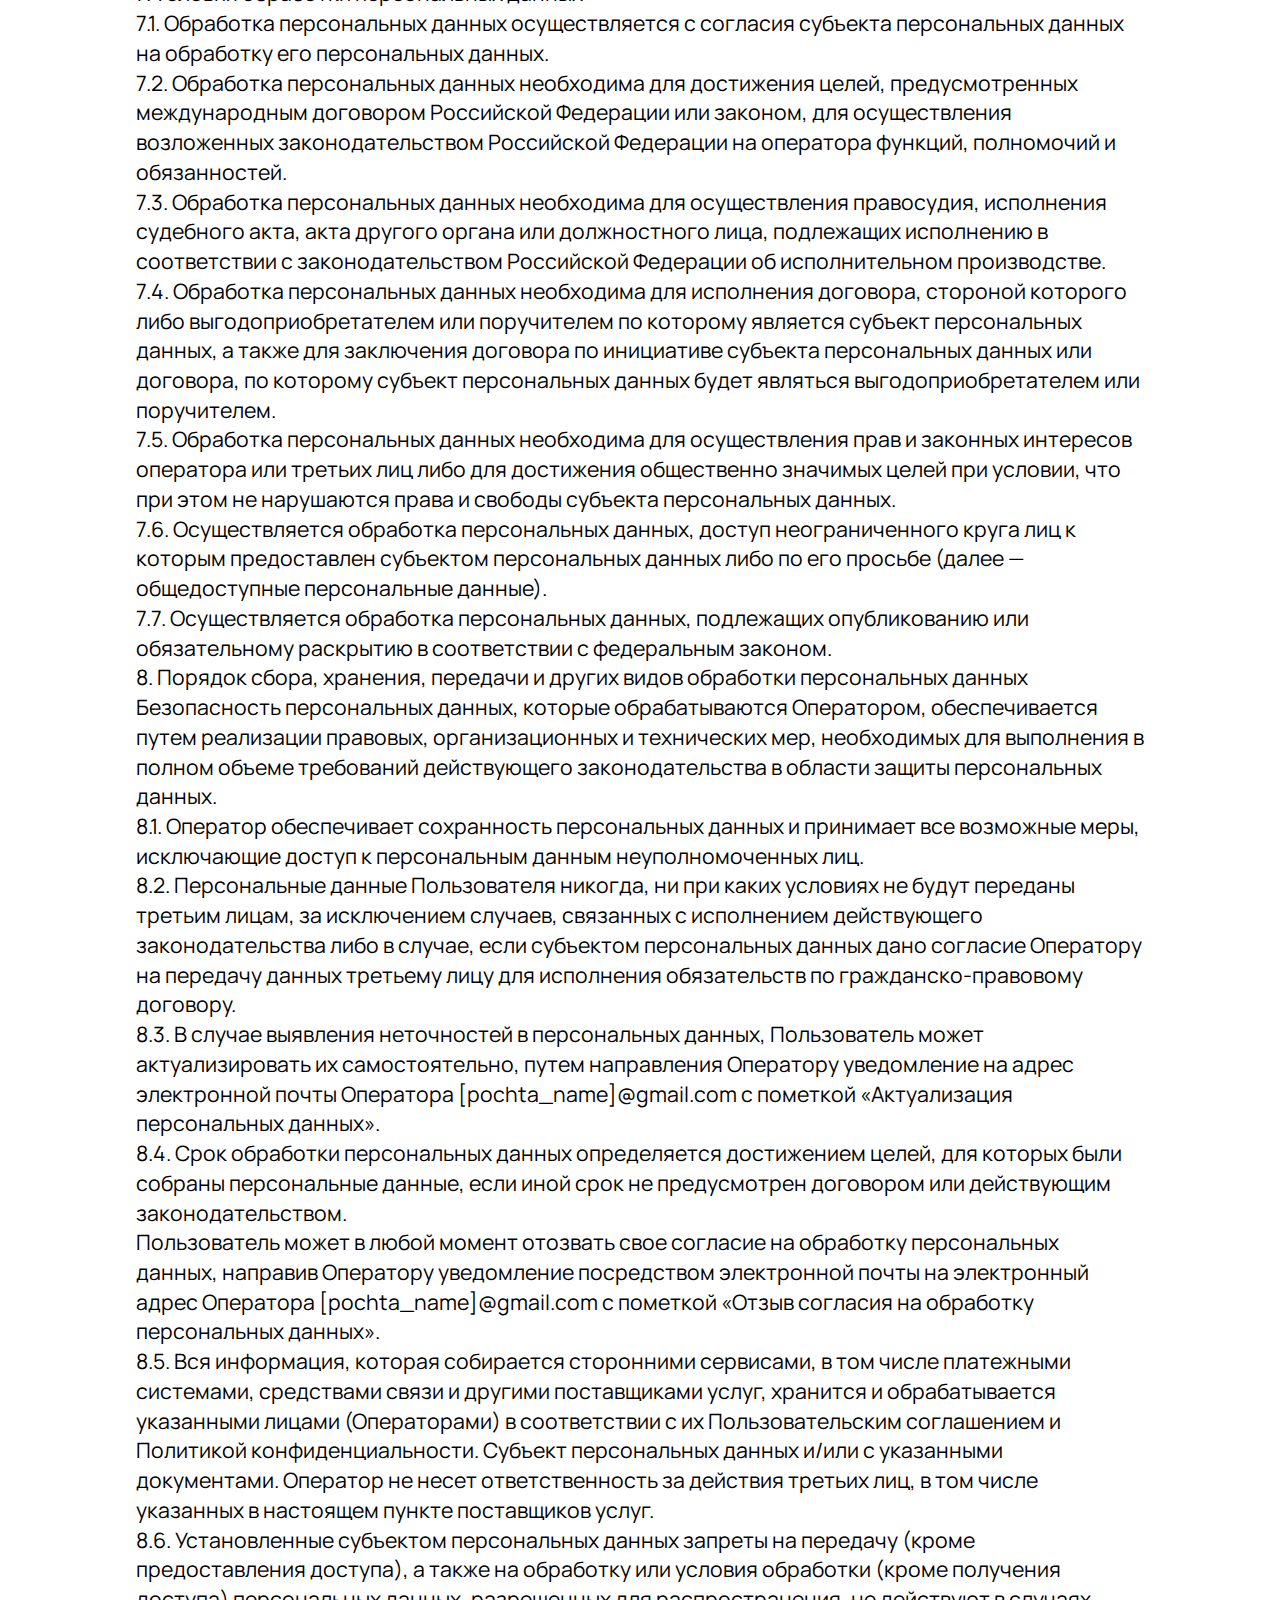
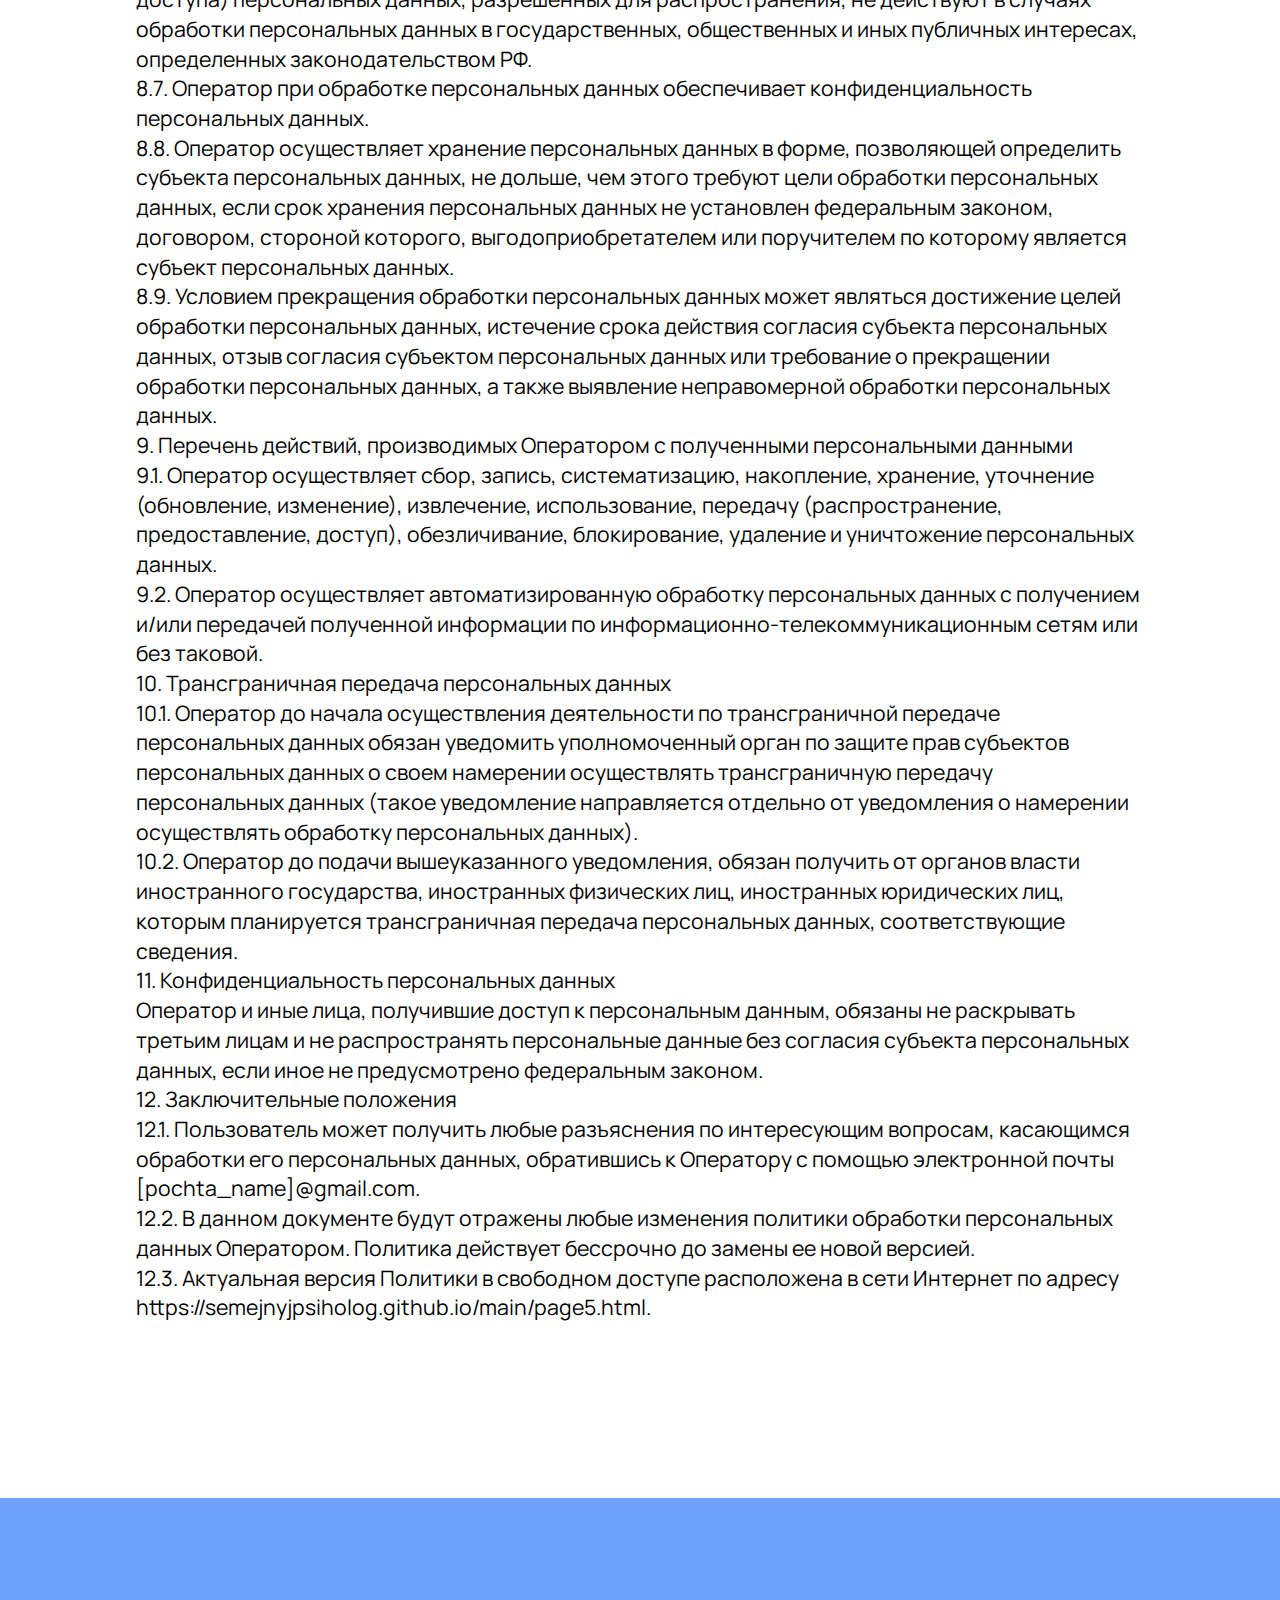
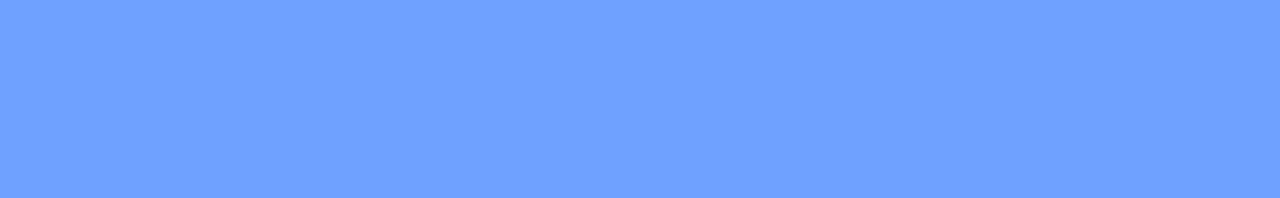
<file: page5.html>
<!DOCTYPE html>
<html  >
<head>
  <!-- Site made with Mobirise Website Builder v5.9.18, https://mobirise.com -->
  <meta charset="UTF-8">
  <meta http-equiv="X-UA-Compatible" content="IE=edge">
  <meta name="generator" content="Mobirise v5.9.18, mobirise.com">
  <meta name="viewport" content="width=device-width, initial-scale=1, minimum-scale=1">
  <link rel="shortcut icon" href="assets/images/ji9bnkqtsoqvjflktufcfa-1-96x96.png" type="image/x-icon">
  <meta name="description" content="">
  
  
  <title>privacy</title>
  <link rel="stylesheet" href="assets/web/assets/mobirise-icons2/mobirise2.css">
  <link rel="stylesheet" href="assets/bootstrap/css/bootstrap.min.css">
  <link rel="stylesheet" href="assets/bootstrap/css/bootstrap-grid.min.css">
  <link rel="stylesheet" href="assets/bootstrap/css/bootstrap-reboot.min.css">
  <link rel="stylesheet" href="assets/animatecss/animate.css">
  <link rel="stylesheet" href="assets/dropdown/css/style.css">
  <link rel="stylesheet" href="assets/socicon/css/styles.css">
  <link rel="stylesheet" href="assets/theme/css/style.css">
  <link rel="preload" href="https://fonts.googleapis.com/css?family=Zen+Antique:400&display=swap" as="style" onload="this.onload=null;this.rel='stylesheet'">
  <noscript><link rel="stylesheet" href="https://fonts.googleapis.com/css?family=Zen+Antique:400&display=swap"></noscript>
  <link rel="preload" href="https://fonts.googleapis.com/css?family=Manrope:200,300,400,500,600,700,800&display=swap" as="style" onload="this.onload=null;this.rel='stylesheet'">
  <noscript><link rel="stylesheet" href="https://fonts.googleapis.com/css?family=Manrope:200,300,400,500,600,700,800&display=swap"></noscript>
  <link rel="preload" as="style" href="assets/mobirise/css/mbr-additional.css?v=J0mqkm"><link rel="stylesheet" href="assets/mobirise/css/mbr-additional.css?v=J0mqkm" type="text/css">

  
  
  
</head>
<body>
  
  <section data-bs-version="5.1" class="menu menu1 cid-tJGsCG1vVL" once="menu" id="menu01-1b">
	

	<nav class="navbar navbar-dropdown navbar-fixed-top navbar-expand-lg">
		<div class="container">
			<div class="navbar-brand">
				<span class="navbar-logo">
					<a href="index.html">
						<img src="assets/images/ji9bnkqtsoqvjflktufcfa-1-96x96.png" alt="Mobirise Website Builder" style="height: 3rem;">
					</a>
				</span>
				
			</div>
			<button class="navbar-toggler" type="button" data-toggle="collapse" data-bs-toggle="collapse" data-target="#navbarSupportedContent" data-bs-target="#navbarSupportedContent" aria-controls="navbarNavAltMarkup" aria-expanded="false" aria-label="Toggle navigation">
				<div class="hamburger">
					<span></span>
					<span></span>
					<span></span>
					<span></span>
				</div>
			</button>
			<div class="collapse navbar-collapse" id="navbarSupportedContent">
				<ul class="navbar-nav nav-dropdown" data-app-modern-menu="true"><li class="nav-item">
						<a class="nav-link link text-success text-primary display-4" href="index.html#features038-p">Услуги</a>
					</li>
					<li class="nav-item">
						<a class="nav-link link text-success text-primary display-4" href="index.html#pricing03-0" aria-expanded="false">Цены</a>
					</li><li class="nav-item"><a class="nav-link link text-success text-primary display-4" href="index.html#list01-4">ЧАВО</a></li><li class="nav-item">
						<a class="nav-link link text-success text-primary display-4" href="index.html#social04-j">Контакты</a>
					</li></ul>
				
				<div class="navbar-buttons mbr-section-btn"><a class="btn btn-success-outline display-4" href="index.html#social04-j">Связаться</a></div>
			</div>
		</div>
	</nav>
</section>

<section data-bs-version="5.1" class="article12 cid-updAuok3XP" id="article12-1d">    
    
    <div class="container">
        <div class="row justify-content-center">
            <div class="col-md-12 col-lg-10">
                <h3 class="mbr-section-title mbr-fonts-style mb-4 mt-0 display-5"><strong>Политика в отношении обработки персональных данных</strong></h3>
                
                <p class="mbr-text mbr-fonts-style display-7">1. Общие положения
<br>Настоящая политика обработки персональных данных составлена в соответствии с требованиями Федерального закона от 27.07.2006. № 152-ФЗ «О персональных данных» (далее — Закон о персональных данных) и определяет порядок обработки персональных данных и меры по обеспечению безопасности персональных данных, предпринимаемые Нонко Марией Владимировной (далее — Оператор).
<br>1.1. Оператор ставит своей важнейшей целью и условием осуществления своей деятельности соблюдение прав и свобод человека и гражданина при обработке его персональных данных, в том числе защиты прав на неприкосновенность частной жизни, личную и семейную тайну.
<br>1.2. Настоящая политика Оператора в отношении обработки персональных данных (далее — Политика) применяется ко всей информации, которую Оператор может получить о посетителях веб-сайта https://semejnyjpsiholog.github.io/main.
<br>2. Основные понятия, используемые в Политике
<br>2.1. Автоматизированная обработка персональных данных — обработка персональных данных с помощью средств вычислительной техники.
<br>2.2. Блокирование персональных данных — временное прекращение обработки персональных данных (за исключением случаев, если обработка необходима для уточнения персональных данных).
<br>2.3. Веб-сайт — совокупность графических и информационных материалов, а также программ для ЭВМ и баз данных, обеспечивающих их доступность в сети интернет по сетевому адресу https://semejnyjpsiholog.github.io/main.
<br>2.4. Информационная система персональных данных — совокупность содержащихся в базах данных персональных данных и обеспечивающих их обработку информационных технологий и технических средств.
<br>2.5. Обезличивание персональных данных — действия, в результате которых невозможно определить без использования дополнительной информации принадлежность персональных данных конкретному Пользователю или иному субъекту персональных данных.
<br>2.6. Обработка персональных данных — любое действие (операция) или совокупность действий (операций), совершаемых с использованием средств автоматизации или без использования таких средств с персональными данными, включая сбор, запись, систематизацию, накопление, хранение, уточнение (обновление, изменение), извлечение, использование, передачу (распространение, предоставление, доступ), обезличивание, блокирование, удаление, уничтожение персональных данных.
<br>2.7. Оператор — государственный орган, муниципальный орган, юридическое или физическое лицо, самостоятельно или совместно с другими лицами организующие и/или осуществляющие обработку персональных данных, а также определяющие цели обработки персональных данных, состав персональных данных, подлежащих обработке, действия (операции), совершаемые с персональными данными.
<br>2.8. Персональные данные — любая информация, относящаяся прямо или косвенно к определенному или определяемому Пользователю веб-сайта https://semejnyjpsiholog.github.io/main.
<br>2.9. Персональные данные, разрешенные субъектом персональных данных для распространения, — персональные данные, доступ неограниченного круга лиц к которым предоставлен субъектом персональных данных путем дачи согласия на обработку персональных данных, разрешенных субъектом персональных данных для распространения в порядке, предусмотренном Законом о персональных данных (далее — персональные данные, разрешенные для распространения).
<br>2.10. Пользователь — любой посетитель веб-сайта https://semejnyjpsiholog.github.io/main.
<br>2.11. Предоставление персональных данных — действия, направленные на раскрытие персональных данных определенному лицу или определенному кругу лиц.
<br>2.12. Распространение персональных данных — любые действия, направленные на раскрытие персональных данных неопределенному кругу лиц (передача персональных данных) или на ознакомление с персональными данными неограниченного круга лиц, в том числе обнародование персональных данных в средствах массовой информации, размещение в информационно-телекоммуникационных сетях или предоставление доступа к персональным данным каким-либо иным способом.
<br>2.13. Трансграничная передача персональных данных — передача персональных данных на территорию иностранного государства органу власти иностранного государства, иностранному физическому или иностранному юридическому лицу.
<br>2.14. Уничтожение персональных данных — любые действия, в результате которых персональные данные уничтожаются безвозвратно с невозможностью дальнейшего восстановления содержания персональных данных в информационной системе персональных данных и/или уничтожаются материальные носители персональных данных.
<br>3. Основные права и обязанности Оператора
<br>3.1. Оператор имеет право:
<br>— получать от субъекта персональных данных достоверные информацию и/или документы, содержащие персональные данные;
<br>— в случае отзыва субъектом персональных данных согласия на обработку персональных данных, а также, направления обращения с требованием о прекращении обработки персональных данных, Оператор вправе продолжить обработку персональных данных без согласия субъекта персональных данных при наличии оснований, указанных в Законе о персональных данных;
<br>— самостоятельно определять состав и перечень мер, необходимых и достаточных для обеспечения выполнения обязанностей, предусмотренных Законом о персональных данных и принятыми в соответствии с ним нормативными правовыми актами, если иное не предусмотрено Законом о персональных данных или другими федеральными законами.
<br>3.2. Оператор обязан:
<br>— предоставлять субъекту персональных данных по его просьбе информацию, касающуюся обработки его персональных данных;
<br>— организовывать обработку персональных данных в порядке, установленном действующим законодательством РФ;
<br>— отвечать на обращения и запросы субъектов персональных данных и их законных представителей в соответствии с требованиями Закона о персональных данных;
<br>— сообщать в уполномоченный орган по защите прав субъектов персональных данных по запросу этого органа необходимую информацию в течение 10 дней с даты получения такого запроса;
<br>— публиковать или иным образом обеспечивать неограниченный доступ к настоящей Политике в отношении обработки персональных данных;
<br>— принимать правовые, организационные и технические меры для защиты персональных данных от неправомерного или случайного доступа к ним, уничтожения, изменения, блокирования, копирования, предоставления, распространения персональных данных, а также от иных неправомерных действий в отношении персональных данных;
<br>— прекратить передачу (распространение, предоставление, доступ) персональных данных, прекратить обработку и уничтожить персональные данные в порядке и случаях, предусмотренных Законом о персональных данных;
<br>— исполнять иные обязанности, предусмотренные Законом о персональных данных.
<br>4. Основные права и обязанности субъектов персональных данных
<br>4.1. Субъекты персональных данных имеют право:
<br>— получать информацию, касающуюся обработки его персональных данных, за исключением случаев, предусмотренных федеральными законами. Сведения предоставляются субъекту персональных данных Оператором в доступной форме, и в них не должны содержаться персональные данные, относящиеся к другим субъектам персональных данных, за исключением случаев, когда имеются законные основания для раскрытия таких персональных данных. Перечень информации и порядок ее получения установлен Законом о персональных данных;
<br>— требовать от оператора уточнения его персональных данных, их блокирования или уничтожения в случае, если персональные данные являются неполными, устаревшими, неточными, незаконно полученными или не являются необходимыми для заявленной цели обработки, а также принимать предусмотренные законом меры по защите своих прав;
<br>— выдвигать условие предварительного согласия при обработке персональных данных в целях продвижения на рынке товаров, работ и услуг;
<br>— на отзыв согласия на обработку персональных данных, а также, на направление требования о прекращении обработки персональных данных;
<br>— обжаловать в уполномоченный орган по защите прав субъектов персональных данных или в судебном порядке неправомерные действия или бездействие Оператора при обработке его персональных данных;
<br>— на осуществление иных прав, предусмотренных законодательством РФ.
<br>4.2. Субъекты персональных данных обязаны:
<br>— предоставлять Оператору достоверные данные о себе;
<br>— сообщать Оператору об уточнении (обновлении, изменении) своих персональных данных.
<br>4.3. Лица, передавшие Оператору недостоверные сведения о себе, либо сведения о другом субъекте персональных данных без согласия последнего, несут ответственность в соответствии с законодательством РФ.
<br>5. Принципы обработки персональных данных
<br>5.1. Обработка персональных данных осуществляется на законной и справедливой основе.
<br>5.2. Обработка персональных данных ограничивается достижением конкретных, заранее определенных и законных целей. Не допускается обработка персональных данных, несовместимая с целями сбора персональных данных.
<br>5.3. Не допускается объединение баз данных, содержащих персональные данные, обработка которых осуществляется в целях, несовместимых между собой.
<br>5.4. Обработке подлежат только персональные данные, которые отвечают целям их обработки.
<br>5.5. Содержание и объем обрабатываемых персональных данных соответствуют заявленным целям обработки. Не допускается избыточность обрабатываемых персональных данных по отношению к заявленным целям их обработки.
<br>5.6. При обработке персональных данных обеспечивается точность персональных данных, их достаточность, а в необходимых случаях и актуальность по отношению к целям обработки персональных данных. Оператор принимает необходимые меры и/или обеспечивает их принятие по удалению или уточнению неполных или неточных данных.
<br>5.7. Хранение персональных данных осуществляется в форме, позволяющей определить субъекта персональных данных, не дольше, чем этого требуют цели обработки персональных данных, если срок хранения персональных данных не установлен федеральным законом, договором, стороной которого, выгодоприобретателем или поручителем по которому является субъект персональных данных. Обрабатываемые персональные данные уничтожаются либо обезличиваются по достижении целей обработки или в случае утраты необходимости в достижении этих целей, если иное не предусмотрено федеральным законом.
<br>6. Цели обработки персональных данных
<br>Цель обработки	информирование Пользователя посредством отправки электронных писем
<br>Персональные данные	
<br>фамилия, имя, отчество
<br>электронный адрес
<br>номера телефонов
<br>год, месяц, дата и место рождения
<br>Правовые основания	
<br>Федеральный закон «Об информации, информационных технологиях и о защите информации» от 27.07.2006 N 149-ФЗ
<br>Виды обработки персональных данных	
<br>Передача персональных данных
<br>7. Условия обработки персональных данных
<br>7.1. Обработка персональных данных осуществляется с согласия субъекта персональных данных на обработку его персональных данных.
<br>7.2. Обработка персональных данных необходима для достижения целей, предусмотренных международным договором Российской Федерации или законом, для осуществления возложенных законодательством Российской Федерации на оператора функций, полномочий и обязанностей.
<br>7.3. Обработка персональных данных необходима для осуществления правосудия, исполнения судебного акта, акта другого органа или должностного лица, подлежащих исполнению в соответствии с законодательством Российской Федерации об исполнительном производстве.
<br>7.4. Обработка персональных данных необходима для исполнения договора, стороной которого либо выгодоприобретателем или поручителем по которому является субъект персональных данных, а также для заключения договора по инициативе субъекта персональных данных или договора, по которому субъект персональных данных будет являться выгодоприобретателем или поручителем.
<br>7.5. Обработка персональных данных необходима для осуществления прав и законных интересов оператора или третьих лиц либо для достижения общественно значимых целей при условии, что при этом не нарушаются права и свободы субъекта персональных данных.
<br>7.6. Осуществляется обработка персональных данных, доступ неограниченного круга лиц к которым предоставлен субъектом персональных данных либо по его просьбе (далее — общедоступные персональные данные).
<br>7.7. Осуществляется обработка персональных данных, подлежащих опубликованию или обязательному раскрытию в соответствии с федеральным законом.
<br>8. Порядок сбора, хранения, передачи и других видов обработки персональных данных
<br>Безопасность персональных данных, которые обрабатываются Оператором, обеспечивается путем реализации правовых, организационных и технических мер, необходимых для выполнения в полном объеме требований действующего законодательства в области защиты персональных данных.
<br>8.1. Оператор обеспечивает сохранность персональных данных и принимает все возможные меры, исключающие доступ к персональным данным неуполномоченных лиц.
<br>8.2. Персональные данные Пользователя никогда, ни при каких условиях не будут переданы третьим лицам, за исключением случаев, связанных с исполнением действующего законодательства либо в случае, если субъектом персональных данных дано согласие Оператору на передачу данных третьему лицу для исполнения обязательств по гражданско-правовому договору.
<br>8.3. В случае выявления неточностей в персональных данных, Пользователь может актуализировать их самостоятельно, путем направления Оператору уведомление на адрес электронной почты Оператора [pochta_name]@gmail.com с пометкой «Актуализация персональных данных».
<br>8.4. Срок обработки персональных данных определяется достижением целей, для которых были собраны персональные данные, если иной срок не предусмотрен договором или действующим законодательством.
<br>Пользователь может в любой момент отозвать свое согласие на обработку персональных данных, направив Оператору уведомление посредством электронной почты на электронный адрес Оператора [pochta_name]@gmail.com с пометкой «Отзыв согласия на обработку персональных данных».
<br>8.5. Вся информация, которая собирается сторонними сервисами, в том числе платежными системами, средствами связи и другими поставщиками услуг, хранится и обрабатывается указанными лицами (Операторами) в соответствии с их Пользовательским соглашением и Политикой конфиденциальности. Субъект персональных данных и/или с указанными документами. Оператор не несет ответственность за действия третьих лиц, в том числе указанных в настоящем пункте поставщиков услуг.
<br>8.6. Установленные субъектом персональных данных запреты на передачу (кроме предоставления доступа), а также на обработку или условия обработки (кроме получения доступа) персональных данных, разрешенных для распространения, не действуют в случаях обработки персональных данных в государственных, общественных и иных публичных интересах, определенных законодательством РФ.
<br>8.7. Оператор при обработке персональных данных обеспечивает конфиденциальность персональных данных.
<br>8.8. Оператор осуществляет хранение персональных данных в форме, позволяющей определить субъекта персональных данных, не дольше, чем этого требуют цели обработки персональных данных, если срок хранения персональных данных не установлен федеральным законом, договором, стороной которого, выгодоприобретателем или поручителем по которому является субъект персональных данных.
<br>8.9. Условием прекращения обработки персональных данных может являться достижение целей обработки персональных данных, истечение срока действия согласия субъекта персональных данных, отзыв согласия субъектом персональных данных или требование о прекращении обработки персональных данных, а также выявление неправомерной обработки персональных данных.
<br>9. Перечень действий, производимых Оператором с полученными персональными данными
<br>9.1. Оператор осуществляет сбор, запись, систематизацию, накопление, хранение, уточнение (обновление, изменение), извлечение, использование, передачу (распространение, предоставление, доступ), обезличивание, блокирование, удаление и уничтожение персональных данных.
<br>9.2. Оператор осуществляет автоматизированную обработку персональных данных с получением и/или передачей полученной информации по информационно-телекоммуникационным сетям или без таковой.
<br>10. Трансграничная передача персональных данных
<br>10.1. Оператор до начала осуществления деятельности по трансграничной передаче персональных данных обязан уведомить уполномоченный орган по защите прав субъектов персональных данных о своем намерении осуществлять трансграничную передачу персональных данных (такое уведомление направляется отдельно от уведомления о намерении осуществлять обработку персональных данных).
<br>10.2. Оператор до подачи вышеуказанного уведомления, обязан получить от органов власти иностранного государства, иностранных физических лиц, иностранных юридических лиц, которым планируется трансграничная передача персональных данных, соответствующие сведения.
<br>11. Конфиденциальность персональных данных
<br>Оператор и иные лица, получившие доступ к персональным данным, обязаны не раскрывать третьим лицам и не распространять персональные данные без согласия субъекта персональных данных, если иное не предусмотрено федеральным законом.
<br>12. Заключительные положения
<br>12.1. Пользователь может получить любые разъяснения по интересующим вопросам, касающимся обработки его персональных данных, обратившись к Оператору с помощью электронной почты [pochta_name]@gmail.com.
<br>12.2. В данном документе будут отражены любые изменения политики обработки персональных данных Оператором. Политика действует бессрочно до замены ее новой версией.
<br>12.3. Актуальная версия Политики в свободном доступе расположена в сети Интернет по адресу https://semejnyjpsiholog.github.io/main/page5.html.</p>
            </div>
        </div>
    </div>
</section>

<section data-bs-version="5.1" class="footer3 cid-updl4stQYl" once="footers" id="footer03-1c">

        

    

    <div class="container">
        <div class="row">
            <div class="row-links">
                <ul class="header-menu">
                  
                  
                  
                  
                <li class="header-menu-item mbr-fonts-style display-7"><a href="page5.html" class="text-white">Политика конфиденциальности</a></li><li class="header-menu-item mbr-fonts-style display-7"><a href="index.html#social04-j" class="text-white">Контакты</a></li><li class="header-menu-item mbr-fonts-style display-7"><a href="index.html#features038-p" class="text-white">Услуги</a></li><li class="header-menu-item mbr-fonts-style display-7"><a href="index.html#pricing03-0" class="text-white">Цены</a></li><li class="header-menu-item mbr-fonts-style display-7"><a href="index.html#list01-4" class="text-white">ЧАВО</a></li><li class="header-menu-item mbr-fonts-style display-7"><a href="index.html#header17-2" class="text-white">Главная</a></li><li class="header-menu-item mbr-fonts-style display-7"><a href="page1.html" class="text-white">Обо мне</a></li></ul>
              </div>

            
            <div class="col-12 mt-4">
                <p class="mbr-fonts-style copyright display-7">
                    © 2024 SemejnyjPsiholog. Все права защищены.
                </p>
            </div>
        </div>
    </div>
</section><script src="assets/bootstrap/js/bootstrap.bundle.min.js"></script>  <script src="assets/smoothscroll/smooth-scroll.js"></script>  <script src="assets/ytplayer/index.js"></script>  <script src="assets/dropdown/js/navbar-dropdown.js"></script>  <script src="assets/theme/js/script.js"></script>  
  
  
  <input name="animation" type="hidden">
  </body>
</html>
</file>
<file: assets/web/assets/mobirise-icons2/mobirise2.css>
@font-face {
  font-family: 'Moririse2';
  font-display: swap;
  src:  url('mobirise2.eot?f2bix4');
  src:  url('mobirise2.eot?f2bix4#iefix') format('embedded-opentype'),
    url('mobirise2.ttf?f2bix4') format('truetype'),
    url('mobirise2.woff?f2bix4') format('woff'),
    url('mobirise2.svg?f2bix4#mobirise2') format('svg');
  font-weight: normal;
  font-style: normal;
}

[class^="mobi-"], [class*=" mobi-"] {
  /* use !important to prevent issues with browser extensions that change fonts */
  font-family: 'Moririse2' !important;
  speak: none;
  font-style: normal;
  font-weight: normal;
  font-variant: normal;
  text-transform: none;
  line-height: 1;

  /* Better Font Rendering =========== */
  -webkit-font-smoothing: antialiased;
  -moz-osx-font-smoothing: grayscale;
}

.mobi-mbri-add-submenu:before {
  content: "\e900";
}
.mobi-mbri-alert:before {
  content: "\e901";
}
.mobi-mbri-align-center:before {
  content: "\e902";
}
.mobi-mbri-align-justify:before {
  content: "\e903";
}
.mobi-mbri-align-left:before {
  content: "\e904";
}
.mobi-mbri-align-right:before {
  content: "\e905";
}
.mobi-mbri-android:before {
  content: "\e906";
}
.mobi-mbri-apple:before {
  content: "\e907";
}
.mobi-mbri-arrow-down:before {
  content: "\e908";
}
.mobi-mbri-arrow-next:before {
  content: "\e909";
}
.mobi-mbri-arrow-prev:before {
  content: "\e90a";
}
.mobi-mbri-arrow-up:before {
  content: "\e90b";
}
.mobi-mbri-bold:before {
  content: "\e90c";
}
.mobi-mbri-bookmark:before {
  content: "\e90d";
}
.mobi-mbri-bootstrap:before {
  content: "\e90e";
}
.mobi-mbri-briefcase:before {
  content: "\e90f";
}
.mobi-mbri-browse:before {
  content: "\e910";
}
.mobi-mbri-bulleted-list:before {
  content: "\e911";
}
.mobi-mbri-calendar:before {
  content: "\e912";
}
.mobi-mbri-camera:before {
  content: "\e913";
}
.mobi-mbri-cart-add:before {
  content: "\e914";
}
.mobi-mbri-cart-full:before {
  content: "\e915";
}
.mobi-mbri-cash:before {
  content: "\e916";
}
.mobi-mbri-change-style:before {
  content: "\e917";
}
.mobi-mbri-chat:before {
  content: "\e918";
}
.mobi-mbri-clock:before {
  content: "\e919";
}
.mobi-mbri-close:before {
  content: "\e91a";
}
.mobi-mbri-cloud:before {
  content: "\e91b";
}
.mobi-mbri-code:before {
  content: "\e91c";
}
.mobi-mbri-contact-form:before {
  content: "\e91d";
}
.mobi-mbri-credit-card:before {
  content: "\e91e";
}
.mobi-mbri-cursor-click:before {
  content: "\e91f";
}
.mobi-mbri-cust-feedback:before {
  content: "\e920";
}
.mobi-mbri-database:before {
  content: "\e921";
}
.mobi-mbri-delivery:before {
  content: "\e922";
}
.mobi-mbri-desktop:before {
  content: "\e923";
}
.mobi-mbri-devices:before {
  content: "\e924";
}
.mobi-mbri-down:before {
  content: "\e925";
}
.mobi-mbri-download-2:before {
  content: "\e926";
}
.mobi-mbri-download:before {
  content: "\e927";
}
.mobi-mbri-drag-n-drop-2:before {
  content: "\e928";
}
.mobi-mbri-drag-n-drop:before {
  content: "\e929";
}
.mobi-mbri-edit-2:before {
  content: "\e92a";
}
.mobi-mbri-edit:before {
  content: "\e92b";
}
.mobi-mbri-error:before {
  content: "\e92c";
}
.mobi-mbri-extension:before {
  content: "\e92d";
}
.mobi-mbri-features:before {
  content: "\e92e";
}
.mobi-mbri-file:before {
  content: "\e92f";
}
.mobi-mbri-flag:before {
  content: "\e930";
}
.mobi-mbri-folder:before {
  content: "\e931";
}
.mobi-mbri-gift:before {
  content: "\e932";
}
.mobi-mbri-github:before {
  content: "\e933";
}
.mobi-mbri-globe-2:before {
  content: "\e934";
}
.mobi-mbri-globe:before {
  content: "\e935";
}
.mobi-mbri-growing-chart:before {
  content: "\e936";
}
.mobi-mbri-hearth:before {
  content: "\e937";
}
.mobi-mbri-help:before {
  content: "\e938";
}
.mobi-mbri-home:before {
  content: "\e939";
}
.mobi-mbri-hot-cup:before {
  content: "\e93a";
}
.mobi-mbri-idea:before {
  content: "\e93b";
}
.mobi-mbri-image-gallery:before {
  content: "\e93c";
}
.mobi-mbri-image-slider:before {
  content: "\e93d";
}
.mobi-mbri-info:before {
  content: "\e93e";
}
.mobi-mbri-italic:before {
  content: "\e93f";
}
.mobi-mbri-key:before {
  content: "\e940";
}
.mobi-mbri-laptop:before {
  content: "\e941";
}
.mobi-mbri-layers:before {
  content: "\e942";
}
.mobi-mbri-left-right:before {
  content: "\e943";
}
.mobi-mbri-left:before {
  content: "\e944";
}
.mobi-mbri-letter:before {
  content: "\e945";
}
.mobi-mbri-like:before {
  content: "\e946";
}
.mobi-mbri-link:before {
  content: "\e947";
}
.mobi-mbri-lock:before {
  content: "\e948";
}
.mobi-mbri-login:before {
  content: "\e949";
}
.mobi-mbri-logout:before {
  content: "\e94a";
}
.mobi-mbri-magic-stick:before {
  content: "\e94b";
}
.mobi-mbri-map-pin:before {
  content: "\e94c";
}
.mobi-mbri-menu:before {
  content: "\e94d";
}
.mobi-mbri-mobile-2:before {
  content: "\e94e";
}
.mobi-mbri-mobile-horizontal:before {
  content: "\e94f";
}
.mobi-mbri-mobile:before {
  content: "\e950";
}
.mobi-mbri-mobirise:before {
  content: "\e951";
}
.mobi-mbri-more-horizontal:before {
  content: "\e952";
}
.mobi-mbri-more-vertical:before {
  content: "\e953";
}
.mobi-mbri-music:before {
  content: "\e954";
}
.mobi-mbri-new-file:before {
  content: "\e955";
}
.mobi-mbri-numbered-list:before {
  content: "\e956";
}
.mobi-mbri-opened-folder:before {
  content: "\e957";
}
.mobi-mbri-pages:before {
  content: "\e958";
}
.mobi-mbri-paper-plane:before {
  content: "\e959";
}
.mobi-mbri-paperclip:before {
  content: "\e95a";
}
.mobi-mbri-phone:before {
  content: "\e95b";
}
.mobi-mbri-photo:before {
  content: "\e95c";
}
.mobi-mbri-photos:before {
  content: "\e95d";
}
.mobi-mbri-pin:before {
  content: "\e95e";
}
.mobi-mbri-play:before {
  content: "\e95f";
}
.mobi-mbri-plus:before {
  content: "\e960";
}
.mobi-mbri-preview:before {
  content: "\e961";
}
.mobi-mbri-print:before {
  content: "\e962";
}
.mobi-mbri-protect:before {
  content: "\e963";
}
.mobi-mbri-question:before {
  content: "\e964";
}
.mobi-mbri-quote-left:before {
  content: "\e965";
}
.mobi-mbri-quote-right:before {
  content: "\e966";
}
.mobi-mbri-redo:before {
  content: "\e967";
}
.mobi-mbri-refresh:before {
  content: "\e968";
}
.mobi-mbri-responsive-2:before {
  content: "\e969";
}
.mobi-mbri-responsive:before {
  content: "\e96a";
}
.mobi-mbri-right:before {
  content: "\e96b";
}
.mobi-mbri-rocket:before {
  content: "\e96c";
}
.mobi-mbri-sad-face:before {
  content: "\e96d";
}
.mobi-mbri-sale:before {
  content: "\e96e";
}
.mobi-mbri-save:before {
  content: "\e96f";
}
.mobi-mbri-search:before {
  content: "\e970";
}
.mobi-mbri-setting-2:before {
  content: "\e971";
}
.mobi-mbri-setting-3:before {
  content: "\e972";
}
.mobi-mbri-setting:before {
  content: "\e973";
}
.mobi-mbri-share:before {
  content: "\e974";
}
.mobi-mbri-shopping-bag:before {
  content: "\e975";
}
.mobi-mbri-shopping-basket:before {
  content: "\e976";
}
.mobi-mbri-shopping-cart:before {
  content: "\e977";
}
.mobi-mbri-sites:before {
  content: "\e978";
}
.mobi-mbri-smile-face:before {
  content: "\e979";
}
.mobi-mbri-speed:before {
  content: "\e97a";
}
.mobi-mbri-star:before {
  content: "\e97b";
}
.mobi-mbri-success:before {
  content: "\e97c";
}
.mobi-mbri-sun:before {
  content: "\e97d";
}
.mobi-mbri-sun2:before {
  content: "\e97e";
}
.mobi-mbri-tablet-vertical:before {
  content: "\e97f";
}
.mobi-mbri-tablet:before {
  content: "\e980";
}
.mobi-mbri-target:before {
  content: "\e981";
}
.mobi-mbri-timer:before {
  content: "\e982";
}
.mobi-mbri-to-ftp:before {
  content: "\e983";
}
.mobi-mbri-to-local-drive:before {
  content: "\e984";
}
.mobi-mbri-touch-swipe:before {
  content: "\e985";
}
.mobi-mbri-touch:before {
  content: "\e986";
}
.mobi-mbri-trash:before {
  content: "\e987";
}
.mobi-mbri-underline:before {
  content: "\e988";
}
.mobi-mbri-undo:before {
  content: "\e989";
}
.mobi-mbri-unlink:before {
  content: "\e98a";
}
.mobi-mbri-unlock:before {
  content: "\e98b";
}
.mobi-mbri-up-down:before {
  content: "\e98c";
}
.mobi-mbri-up:before {
  content: "\e98d";
}
.mobi-mbri-update:before {
  content: "\e98e";
}
.mobi-mbri-upload-2:before {
  content: "\e98f";
}
.mobi-mbri-upload:before {
  content: "\e990";
}
.mobi-mbri-user-2:before {
  content: "\e991";
}
.mobi-mbri-user:before {
  content: "\e992";
}
.mobi-mbri-users:before {
  content: "\e993";
}
.mobi-mbri-video-play:before {
  content: "\e994";
}
.mobi-mbri-video:before {
  content: "\e995";
}
.mobi-mbri-watch:before {
  content: "\e996";
}
.mobi-mbri-website-theme-2:before {
  content: "\e997";
}
.mobi-mbri-website-theme:before {
  content: "\e998";
}
.mobi-mbri-wifi:before {
  content: "\e999";
}
.mobi-mbri-windows:before {
  content: "\e99a";
}
.mobi-mbri-zoom-in:before {
  content: "\e99b";
}
.mobi-mbri-zoom-out:before {
  content: "\e99c";
}
</file>
<file: assets/dropdown/css/style.css>
.navbar-dropdown {
  left: 0;
  padding: 0;
  position: absolute;
  right: 0;
  top: 0;
  transition: all 0.45s ease;
  z-index: 1030;
  background: #282828; }
  .navbar-dropdown .navbar-logo {
    margin-right: 0.8rem;
    transition: margin 0.3s ease-in-out;
    vertical-align: middle; }
    .navbar-dropdown .navbar-logo img {
      height: 3.125rem;
      transition: all 0.3s ease-in-out; }
    .navbar-dropdown .navbar-logo.mbr-iconfont {
      font-size: 3.125rem;
      line-height: 3.125rem; }
  .navbar-dropdown .navbar-caption {
    font-weight: 700;
    white-space: normal;
    vertical-align: -4px;
    line-height: 3.125rem !important; }
    .navbar-dropdown .navbar-caption, .navbar-dropdown .navbar-caption:hover {
      color: inherit;
      text-decoration: none; }
  .navbar-dropdown .mbr-iconfont + .navbar-caption {
    vertical-align: -1px; }
  .navbar-dropdown.navbar-fixed-top {
    position: fixed; }
  .navbar-dropdown .navbar-brand span {
    vertical-align: -4px; }
  .navbar-dropdown.bg-color.transparent {
    background: none; }
  .navbar-dropdown.navbar-short .navbar-brand {
    padding: 0.625rem 0; }
    .navbar-dropdown.navbar-short .navbar-brand span {
      vertical-align: -1px; }
  .navbar-dropdown.navbar-short .navbar-caption {
    line-height: 2.375rem !important;
    vertical-align: -2px; }
  .navbar-dropdown.navbar-short .navbar-logo {
    margin-right: 0.5rem; }
    .navbar-dropdown.navbar-short .navbar-logo img {
      height: 2.375rem; }
    .navbar-dropdown.navbar-short .navbar-logo.mbr-iconfont {
      font-size: 2.375rem;
      line-height: 2.375rem; }
  .navbar-dropdown.navbar-short .mbr-table-cell {
    height: 3.625rem; }
  .navbar-dropdown .navbar-close {
    left: 0.6875rem;
    position: fixed;
    top: 0.75rem;
    z-index: 1000; }
  .navbar-dropdown .hamburger-icon {
    content: "";
    display: inline-block;
    vertical-align: middle;
    width: 16px;
    -webkit-box-shadow: 0 -6px 0 1px #282828,0 0 0 1px #282828,0 6px 0 1px #282828;
    -moz-box-shadow: 0 -6px 0 1px #282828,0 0 0 1px #282828,0 6px 0 1px #282828;
    box-shadow: 0 -6px 0 1px #282828,0 0 0 1px #282828,0 6px 0 1px #282828; }

.dropdown-menu .dropdown-toggle[data-toggle="dropdown-submenu"]::after {
  border-bottom: 0.35em solid transparent;
  border-left: 0.35em solid;
  border-right: 0;
  border-top: 0.35em solid transparent;
  margin-left: 0.3rem; }

.dropdown-menu .dropdown-item:focus {
  outline: 0; }

.nav-dropdown {
  font-size: 0.75rem;
  font-weight: 500;
  height: auto !important; }
  .nav-dropdown .nav-btn {
    padding-left: 1rem; }
  .nav-dropdown .link {
    margin: .667em 1.667em;
    font-weight: 500;
    padding: 0;
    transition: color .2s ease-in-out; }
    .nav-dropdown .link.dropdown-toggle {
      margin-right: 2.583em; }
      .nav-dropdown .link.dropdown-toggle::after {
        margin-left: .25rem;
        border-top: 0.35em solid;
        border-right: 0.35em solid transparent;
        border-left: 0.35em solid transparent;
        border-bottom: 0; }
      .nav-dropdown .link.dropdown-toggle[aria-expanded="true"] {
        margin: 0;
        padding: 0.667em 3.263em  0.667em 1.667em; }
  .nav-dropdown .link::after,
  .nav-dropdown .dropdown-item::after {
    color: inherit; }
  .nav-dropdown .btn {
    font-size: 0.75rem;
    font-weight: 700;
    letter-spacing: 0;
    margin-bottom: 0;
    padding-left: 1.25rem;
    padding-right: 1.25rem; }
  .nav-dropdown .dropdown-menu {
    border-radius: 0;
    border: 0;
    left: 0;
    margin: 0;
    padding-bottom: 1.25rem;
    padding-top: 1.25rem;
    position: relative; }
  .nav-dropdown .dropdown-submenu {
    margin-left: 0.125rem;
    top: 0; }
  .nav-dropdown .dropdown-item {
    font-weight: 500;
    line-height: 2;
    padding: 0.3846em 4.615em 0.3846em 1.5385em;
    position: relative;
    transition: color .2s ease-in-out, background-color .2s ease-in-out; }
    .nav-dropdown .dropdown-item::after {
      margin-top: -0.3077em;
      position: absolute;
      right: 1.1538em;
      top: 50%; }
    .nav-dropdown .dropdown-item:focus, .nav-dropdown .dropdown-item:hover {
      background: none; }

@media (max-width: 767px) {
  .nav-dropdown.navbar-toggleable-sm {
    bottom: 0;
    display: none;
    left: 0;
    overflow-x: hidden;
    position: fixed;
    top: 0;
    transform: translateX(-100%);
    -ms-transform: translateX(-100%);
    -webkit-transform: translateX(-100%);
    width: 18.75rem;
    z-index: 999; } }
.nav-dropdown.navbar-toggleable-xl {
  bottom: 0;
  display: none;
  left: 0;
  overflow-x: hidden;
  position: fixed;
  top: 0;
  transform: translateX(-100%);
  -ms-transform: translateX(-100%);
  -webkit-transform: translateX(-100%);
  width: 18.75rem;
  z-index: 999; }

.nav-dropdown-sm {
  display: block !important;
  overflow-x: hidden;
  overflow: auto;
  padding-top: 3.875rem; }
  .nav-dropdown-sm::after {
    content: "";
    display: block;
    height: 3rem;
    width: 100%; }
  .nav-dropdown-sm.collapse.in ~ .navbar-close {
    display: block !important; }
  .nav-dropdown-sm.collapsing, .nav-dropdown-sm.collapse.in {
    transform: translateX(0);
    -ms-transform: translateX(0);
    -webkit-transform: translateX(0);
    transition: all 0.25s ease-out;
    -webkit-transition: all 0.25s ease-out;
    background: #282828; }
  .nav-dropdown-sm.collapsing[aria-expanded="false"] {
    transform: translateX(-100%);
    -ms-transform: translateX(-100%);
    -webkit-transform: translateX(-100%); }
  .nav-dropdown-sm .nav-item {
    display: block;
    margin-left: 0 !important;
    padding-left: 0; }
  .nav-dropdown-sm .link,
  .nav-dropdown-sm .dropdown-item {
    border-top: 1px dotted rgba(255, 255, 255, 0.1);
    font-size: 0.8125rem;
    line-height: 1.6;
    margin: 0 !important;
    padding: 0.875rem 2.4rem 0.875rem 1.5625rem !important;
    position: relative;
    white-space: normal; }
    .nav-dropdown-sm .link:focus, .nav-dropdown-sm .link:hover,
    .nav-dropdown-sm .dropdown-item:focus,
    .nav-dropdown-sm .dropdown-item:hover {
      background: rgba(0, 0, 0, 0.2) !important;
      color: #c0a375; }
  .nav-dropdown-sm .nav-btn {
    position: relative;
    padding: 1.5625rem 1.5625rem 0 1.5625rem; }
    .nav-dropdown-sm .nav-btn::before {
      border-top: 1px dotted rgba(255, 255, 255, 0.1);
      content: "";
      left: 0;
      position: absolute;
      top: 0;
      width: 100%; }
    .nav-dropdown-sm .nav-btn + .nav-btn {
      padding-top: 0.625rem; }
      .nav-dropdown-sm .nav-btn + .nav-btn::before {
        display: none; }
  .nav-dropdown-sm .btn {
    padding: 0.625rem 0; }
  .nav-dropdown-sm .dropdown-toggle[data-toggle="dropdown-submenu"]::after {
    margin-left: .25rem;
    border-top: 0.35em solid;
    border-right: 0.35em solid transparent;
    border-left: 0.35em solid transparent;
    border-bottom: 0; }
  .nav-dropdown-sm .dropdown-toggle[data-toggle="dropdown-submenu"][aria-expanded="true"]::after {
    border-top: 0;
    border-right: 0.35em solid transparent;
    border-left: 0.35em solid transparent;
    border-bottom: 0.35em solid; }
  .nav-dropdown-sm .dropdown-menu {
    margin: 0;
    padding: 0;
    position: relative;
    top: 0;
    left: 0;
    width: 100%;
    border: 0;
    float: none;
    border-radius: 0;
    background: none; }
  .nav-dropdown-sm .dropdown-submenu {
    left: 100%;
    margin-left: 0.125rem;
    margin-top: -1.25rem;
    top: 0; }

.navbar-toggleable-sm .nav-dropdown .dropdown-menu {
  position: absolute; }

.navbar-toggleable-sm .nav-dropdown .dropdown-submenu {
  left: 100%;
  margin-left: 0.125rem;
  margin-top: -1.25rem;
  top: 0; }

.navbar-toggleable-sm.opened .nav-dropdown .dropdown-menu {
  position: relative; }

.navbar-toggleable-sm.opened .nav-dropdown .dropdown-submenu {
  left: 0;
  margin-left: 00rem;
  margin-top: 0rem;
  top: 0; }

.is-builder .nav-dropdown.collapsing {
  transition: none !important; }
</file>
<file: assets/socicon/css/styles.css>
@charset "UTF-8";

@font-face {
  font-family: 'Socicon';
  src:  url('../fonts/socicon.eot');
  src:  url('../fonts/socicon.eot?#iefix') format('embedded-opentype'),
    url('../fonts/socicon.woff2') format('woff2'),
    url('../fonts/socicon.ttf') format('truetype'),
    url('../fonts/socicon.woff') format('woff'),
    url('../fonts/socicon.svg#socicon') format('svg');
  font-weight: normal;
  font-style: normal;
  font-display: swap;
}

[data-icon]:before {
  font-family: "socicon" !important;
  content: attr(data-icon);
  font-style: normal !important;
  font-weight: normal !important;
  font-variant: normal !important;
  text-transform: none !important;
  speak: none;
  line-height: 1;
  -webkit-font-smoothing: antialiased;
  -moz-osx-font-smoothing: grayscale;
}

[class^="socicon-"], [class*=" socicon-"] {
  /* use !important to prevent issues with browser extensions that change fonts */
  font-family: 'Socicon' !important;
  speak: none;
  font-style: normal;
  font-weight: normal;
  font-variant: normal;
  text-transform: none;
  line-height: 1;

  /* Better Font Rendering =========== */
  -webkit-font-smoothing: antialiased;
  -moz-osx-font-smoothing: grayscale;
}

.socicon-500px:before {
  content: "\e000";
}
.socicon-8tracks:before {
  content: "\e001";
}
.socicon-airbnb:before {
  content: "\e002";
}
.socicon-alliance:before {
  content: "\e003";
}
.socicon-amazon:before {
  content: "\e004";
}
.socicon-amplement:before {
  content: "\e005";
}
.socicon-android:before {
  content: "\e006";
}
.socicon-angellist:before {
  content: "\e007";
}
.socicon-apple:before {
  content: "\e008";
}
.socicon-appnet:before {
  content: "\e009";
}
.socicon-baidu:before {
  content: "\e00a";
}
.socicon-bandcamp:before {
  content: "\e00b";
}
.socicon-battlenet:before {
  content: "\e00c";
}
.socicon-mixer:before {
  content: "\e00d";
}
.socicon-bebee:before {
  content: "\e00e";
}
.socicon-bebo:before {
  content: "\e00f";
}
.socicon-behance:before {
  content: "\e010";
}
.socicon-blizzard:before {
  content: "\e011";
}
.socicon-blogger:before {
  content: "\e012";
}
.socicon-buffer:before {
  content: "\e013";
}
.socicon-chrome:before {
  content: "\e014";
}
.socicon-coderwall:before {
  content: "\e015";
}
.socicon-curse:before {
  content: "\e016";
}
.socicon-dailymotion:before {
  content: "\e017";
}
.socicon-deezer:before {
  content: "\e018";
}
.socicon-delicious:before {
  content: "\e019";
}
.socicon-deviantart:before {
  content: "\e01a";
}
.socicon-diablo:before {
  content: "\e01b";
}
.socicon-digg:before {
  content: "\e01c";
}
.socicon-discord:before {
  content: "\e01d";
}
.socicon-disqus:before {
  content: "\e01e";
}
.socicon-douban:before {
  content: "\e01f";
}
.socicon-draugiem:before {
  content: "\e020";
}
.socicon-dribbble:before {
  content: "\e021";
}
.socicon-drupal:before {
  content: "\e022";
}
.socicon-ebay:before {
  content: "\e023";
}
.socicon-ello:before {
  content: "\e024";
}
.socicon-endomodo:before {
  content: "\e025";
}
.socicon-envato:before {
  content: "\e026";
}
.socicon-etsy:before {
  content: "\e027";
}
.socicon-facebook:before {
  content: "\e028";
}
.socicon-feedburner:before {
  content: "\e029";
}
.socicon-filmweb:before {
  content: "\e02a";
}
.socicon-firefox:before {
  content: "\e02b";
}
.socicon-flattr:before {
  content: "\e02c";
}
.socicon-flickr:before {
  content: "\e02d";
}
.socicon-formulr:before {
  content: "\e02e";
}
.socicon-forrst:before {
  content: "\e02f";
}
.socicon-foursquare:before {
  content: "\e030";
}
.socicon-friendfeed:before {
  content: "\e031";
}
.socicon-github:before {
  content: "\e032";
}
.socicon-goodreads:before {
  content: "\e033";
}
.socicon-google:before {
  content: "\e034";
}
.socicon-googlescholar:before {
  content: "\e035";
}
.socicon-googlegroups:before {
  content: "\e036";
}
.socicon-googlephotos:before {
  content: "\e037";
}
.socicon-googleplus:before {
  content: "\e038";
}
.socicon-grooveshark:before {
  content: "\e039";
}
.socicon-hackerrank:before {
  content: "\e03a";
}
.socicon-hearthstone:before {
  content: "\e03b";
}
.socicon-hellocoton:before {
  content: "\e03c";
}
.socicon-heroes:before {
  content: "\e03d";
}
.socicon-smashcast:before {
  content: "\e03e";
}
.socicon-horde:before {
  content: "\e03f";
}
.socicon-houzz:before {
  content: "\e040";
}
.socicon-icq:before {
  content: "\e041";
}
.socicon-identica:before {
  content: "\e042";
}
.socicon-imdb:before {
  content: "\e043";
}
.socicon-instagram:before {
  content: "\e044";
}
.socicon-issuu:before {
  content: "\e045";
}
.socicon-istock:before {
  content: "\e046";
}
.socicon-itunes:before {
  content: "\e047";
}
.socicon-keybase:before {
  content: "\e048";
}
.socicon-lanyrd:before {
  content: "\e049";
}
.socicon-lastfm:before {
  content: "\e04a";
}
.socicon-line:before {
  content: "\e04b";
}
.socicon-linkedin:before {
  content: "\e04c";
}
.socicon-livejournal:before {
  content: "\e04d";
}
.socicon-lyft:before {
  content: "\e04e";
}
.socicon-macos:before {
  content: "\e04f";
}
.socicon-mail:before {
  content: "\e050";
}
.socicon-medium:before {
  content: "\e051";
}
.socicon-meetup:before {
  content: "\e052";
}
.socicon-mixcloud:before {
  content: "\e053";
}
.socicon-modelmayhem:before {
  content: "\e054";
}
.socicon-mumble:before {
  content: "\e055";
}
.socicon-myspace:before {
  content: "\e056";
}
.socicon-newsvine:before {
  content: "\e057";
}
.socicon-nintendo:before {
  content: "\e058";
}
.socicon-npm:before {
  content: "\e059";
}
.socicon-odnoklassniki:before {
  content: "\e05a";
}
.socicon-openid:before {
  content: "\e05b";
}
.socicon-opera:before {
  content: "\e05c";
}
.socicon-outlook:before {
  content: "\e05d";
}
.socicon-overwatch:before {
  content: "\e05e";
}
.socicon-patreon:before {
  content: "\e05f";
}
.socicon-paypal:before {
  content: "\e060";
}
.socicon-periscope:before {
  content: "\e061";
}
.socicon-persona:before {
  content: "\e062";
}
.socicon-pinterest:before {
  content: "\e063";
}
.socicon-play:before {
  content: "\e064";
}
.socicon-player:before {
  content: "\e065";
}
.socicon-playstation:before {
  content: "\e066";
}
.socicon-pocket:before {
  content: "\e067";
}
.socicon-qq:before {
  content: "\e068";
}
.socicon-quora:before {
  content: "\e069";
}
.socicon-raidcall:before {
  content: "\e06a";
}
.socicon-ravelry:before {
  content: "\e06b";
}
.socicon-reddit:before {
  content: "\e06c";
}
.socicon-renren:before {
  content: "\e06d";
}
.socicon-researchgate:before {
  content: "\e06e";
}
.socicon-residentadvisor:before {
  content: "\e06f";
}
.socicon-reverbnation:before {
  content: "\e070";
}
.socicon-rss:before {
  content: "\e071";
}
.socicon-sharethis:before {
  content: "\e072";
}
.socicon-skype:before {
  content: "\e073";
}
.socicon-slideshare:before {
  content: "\e074";
}
.socicon-smugmug:before {
  content: "\e075";
}
.socicon-snapchat:before {
  content: "\e076";
}
.socicon-songkick:before {
  content: "\e077";
}
.socicon-soundcloud:before {
  content: "\e078";
}
.socicon-spotify:before {
  content: "\e079";
}
.socicon-stackexchange:before {
  content: "\e07a";
}
.socicon-stackoverflow:before {
  content: "\e07b";
}
.socicon-starcraft:before {
  content: "\e07c";
}
.socicon-stayfriends:before {
  content: "\e07d";
}
.socicon-steam:before {
  content: "\e07e";
}
.socicon-storehouse:before {
  content: "\e07f";
}
.socicon-strava:before {
  content: "\e080";
}
.socicon-streamjar:before {
  content: "\e081";
}
.socicon-stumbleupon:before {
  content: "\e082";
}
.socicon-swarm:before {
  content: "\e083";
}
.socicon-teamspeak:before {
  content: "\e084";
}
.socicon-teamviewer:before {
  content: "\e085";
}
.socicon-technorati:before {
  content: "\e086";
}
.socicon-telegram:before {
  content: "\e087";
}
.socicon-tripadvisor:before {
  content: "\e088";
}
.socicon-tripit:before {
  content: "\e089";
}
.socicon-triplej:before {
  content: "\e08a";
}
.socicon-tumblr:before {
  content: "\e08b";
}
.socicon-twitch:before {
  content: "\e08c";
}
.socicon-twitter:before {
  content: "\e08d";
}
.socicon-uber:before {
  content: "\e08e";
}
.socicon-ventrilo:before {
  content: "\e08f";
}
.socicon-viadeo:before {
  content: "\e090";
}
.socicon-viber:before {
  content: "\e091";
}
.socicon-viewbug:before {
  content: "\e092";
}
.socicon-vimeo:before {
  content: "\e093";
}
.socicon-vine:before {
  content: "\e094";
}
.socicon-vkontakte:before {
  content: "\e095";
}
.socicon-warcraft:before {
  content: "\e096";
}
.socicon-wechat:before {
  content: "\e097";
}
.socicon-weibo:before {
  content: "\e098";
}
.socicon-whatsapp:before {
  content: "\e099";
}
.socicon-wikipedia:before {
  content: "\e09a";
}
.socicon-windows:before {
  content: "\e09b";
}
.socicon-wordpress:before {
  content: "\e09c";
}
.socicon-wykop:before {
  content: "\e09d";
}
.socicon-xbox:before {
  content: "\e09e";
}
.socicon-xing:before {
  content: "\e09f";
}
.socicon-yahoo:before {
  content: "\e0a0";
}
.socicon-yammer:before {
  content: "\e0a1";
}
.socicon-yandex:before {
  content: "\e0a2";
}
.socicon-yelp:before {
  content: "\e0a3";
}
.socicon-younow:before {
  content: "\e0a4";
}
.socicon-youtube:before {
  content: "\e0a5";
}
.socicon-zapier:before {
  content: "\e0a6";
}
.socicon-zerply:before {
  content: "\e0a7";
}
.socicon-zomato:before {
  content: "\e0a8";
}
.socicon-zynga:before {
  content: "\e0a9";
}
.socicon-spreadshirt:before {
  content: "\e901";
}
.socicon-gamejolt:before {
  content: "\e902";
}
.socicon-trello:before {
  content: "\e903";
}
.socicon-tunein:before {
  content: "\e904";
}
.socicon-bloglovin:before {
  content: "\e905";
}
.socicon-gamewisp:before {
  content: "\e906";
}
.socicon-messenger:before {
  content: "\e907";
}
.socicon-pandora:before {
  content: "\e908";
}
.socicon-augment:before {
  content: "\e909";
}
.socicon-bitbucket:before {
  content: "\e90a";
}
.socicon-fyuse:before {
  content: "\e90b";
}
.socicon-yt-gaming:before {
  content: "\e90c";
}
.socicon-sketchfab:before {
  content: "\e90d";
}
.socicon-mobcrush:before {
  content: "\e90e";
}
.socicon-microsoft:before {
  content: "\e90f";
}
.socicon-realtor:before {
  content: "\e910";
}
.socicon-tidal:before {
  content: "\e911";
}
.socicon-qobuz:before {
  content: "\e912";
}
.socicon-natgeo:before {
  content: "\e913";
}
.socicon-mastodon:before {
  content: "\e914";
}
.socicon-unsplash:before {
  content: "\e915";
}
.socicon-homeadvisor:before {
  content: "\e916";
}
.socicon-angieslist:before {
  content: "\e917";
}
.socicon-codepen:before {
  content: "\e918";
}
.socicon-slack:before {
  content: "\e919";
}
.socicon-openaigym:before {
  content: "\e91a";
}
.socicon-logmein:before {
  content: "\e91b";
}
.socicon-fiverr:before {
  content: "\e91c";
}
.socicon-gotomeeting:before {
  content: "\e91d";
}
.socicon-aliexpress:before {
  content: "\e91e";
}
.socicon-guru:before {
  content: "\e91f";
}
.socicon-appstore:before {
  content: "\e920";
}
.socicon-homes:before {
  content: "\e921";
}
.socicon-zoom:before {
  content: "\e922";
}
.socicon-alibaba:before {
  content: "\e923";
}
.socicon-craigslist:before {
  content: "\e924";
}
.socicon-wix:before {
  content: "\e925";
}
.socicon-redfin:before {
  content: "\e926";
}
.socicon-googlecalendar:before {
  content: "\e927";
}
.socicon-shopify:before {
  content: "\e928";
}
.socicon-freelancer:before {
  content: "\e929";
}
.socicon-seedrs:before {
  content: "\e92a";
}
.socicon-bing:before {
  content: "\e92b";
}
.socicon-doodle:before {
  content: "\e92c";
}
.socicon-bonanza:before {
  content: "\e92d";
}
.socicon-squarespace:before {
  content: "\e92e";
}
.socicon-toptal:before {
  content: "\e92f";
}
.socicon-gust:before {
  content: "\e930";
}
.socicon-ask:before {
  content: "\e931";
}
.socicon-trulia:before {
  content: "\e932";
}
.socicon-loomly:before {
  content: "\e933";
}
.socicon-ghost:before {
  content: "\e934";
}
.socicon-upwork:before {
  content: "\e935";
}
.socicon-fundable:before {
  content: "\e936";
}
.socicon-booking:before {
  content: "\e937";
}
.socicon-googlemaps:before {
  content: "\e938";
}
.socicon-zillow:before {
  content: "\e939";
}
.socicon-niconico:before {
  content: "\e93a";
}
.socicon-toneden:before {
  content: "\e93b";
}
.socicon-crunchbase:before {
  content: "\e93c";
}
.socicon-homefy:before {
  content: "\e93d";
}
.socicon-calendly:before {
  content: "\e93e";
}
.socicon-livemaster:before {
  content: "\e93f";
}
.socicon-udemy:before {
  content: "\e940";
}
.socicon-codered:before {
  content: "\e941";
}
.socicon-origin:before {
  content: "\e942";
}
.socicon-nextdoor:before {
  content: "\e943";
}
.socicon-portfolio:before {
  content: "\e944";
}
.socicon-instructables:before {
  content: "\e945";
}
.socicon-gitlab:before {
  content: "\e946";
}
.socicon-hackernews:before {
  content: "\e947";
}
.socicon-smashwords:before {
  content: "\e948";
}
.socicon-kobo:before {
  content: "\e949";
}
.socicon-bookbub:before {
  content: "\e94a";
}
.socicon-mailru:before {
  content: "\e94b";
}
.socicon-moddb:before {
  content: "\e94c";
}
.socicon-indiedb:before {
  content: "\e94d";
}
.socicon-traxsource:before {
  content: "\e94e";
}
.socicon-gamefor:before {
  content: "\e94f";
}
.socicon-pixiv:before {
  content: "\e950";
}
.socicon-myanimelist:before {
  content: "\e951";
}
.socicon-blackberry:before {
  content: "\e952";
}
.socicon-wickr:before {
  content: "\e953";
}
.socicon-spip:before {
  content: "\e954";
}
.socicon-napster:before {
  content: "\e955";
}
.socicon-beatport:before {
  content: "\e956";
}
.socicon-hackerone:before {
  content: "\e957";
}
.socicon-internet:before {
  content: "\e958";
}
.socicon-ubuntu:before {
  content: "\e959";
}
.socicon-artstation:before {
  content: "\e95a";
}
.socicon-invision:before {
  content: "\e95b";
}
.socicon-torial:before {
  content: "\e95c";
}
.socicon-collectorz:before {
  content: "\e95d";
}
.socicon-seenthis:before {
  content: "\e95e";
}
.socicon-googleplaymusic:before {
  content: "\e95f";
}
.socicon-debian:before {
  content: "\e960";
}
.socicon-filmfreeway:before {
  content: "\e961";
}
.socicon-gnome:before {
  content: "\e962";
}
.socicon-itchio:before {
  content: "\e963";
}
.socicon-jamendo:before {
  content: "\e964";
}
.socicon-mix:before {
  content: "\e965";
}
.socicon-sharepoint:before {
  content: "\e966";
}
.socicon-tinder:before {
  content: "\e967";
}
.socicon-windguru:before {
  content: "\e968";
}
.socicon-cdbaby:before {
  content: "\e969";
}
.socicon-elementaryos:before {
  content: "\e96a";
}
.socicon-stage32:before {
  content: "\e96b";
}
.socicon-tiktok:before {
  content: "\e96c";
}
.socicon-gitter:before {
  content: "\e96d";
}
.socicon-letterboxd:before {
  content: "\e96e";
}
.socicon-threema:before {
  content: "\e96f";
}
.socicon-splice:before {
  content: "\e970";
}
.socicon-metapop:before {
  content: "\e971";
}
.socicon-naver:before {
  content: "\e972";
}
.socicon-remote:before {
  content: "\e973";
}
.socicon-flipboard:before {
  content: "\e974";
}
.socicon-googlehangouts:before {
  content: "\e975";
}
.socicon-dlive:before {
  content: "\e976";
}
.socicon-vsco:before {
  content: "\e977";
}
.socicon-stitcher:before {
  content: "\e978";
}
.socicon-avvo:before {
  content: "\e979";
}
.socicon-redbubble:before {
  content: "\e97a";
}
.socicon-society6:before {
  content: "\e97b";
}
.socicon-zazzle:before {
  content: "\e97c";
}
.socicon-eitaa:before {
  content: "\e97d";
}
.socicon-soroush:before {
  content: "\e97e";
}
.socicon-bale:before {
  content: "\e97f";
}
</file>
<file: assets/theme/css/style.css>
@charset "UTF-8";
section {
  background-color: #ffffff;
}

body {
  font-style: normal;
  line-height: 1.5;
  font-weight: 400;
  color: #232323;
  position: relative;
}

button {
  background-color: transparent;
  border-color: transparent;
}

.embla__button,
.carousel-control {
  background-color: #edefea !important;
  opacity: 0.8 !important;
  color: #464845 !important;
  border-color: #edefea !important;
}

.carousel .close,
.modalWindow .close {
  background-color: #edefea !important;
  color: #464845 !important;
  border-color: #edefea !important;
  opacity: 0.8 !important;
}

.carousel .close:hover,
.modalWindow .close:hover {
  opacity: 1 !important;
}

.carousel-indicators li {
  background-color: #edefea !important;
  border: 2px solid #464845 !important;
}

.carousel-indicators li:hover,
.carousel-indicators li:active {
  opacity: 0.8 !important;
}

.embla__button:hover,
.carousel-control:hover {
  background-color: #edefea !important;
  opacity: 1 !important;
}

.modalWindow-video-container {
  height: 80%;
}

section,
.container,
.container-fluid {
  position: relative;
  word-wrap: break-word;
}

a.mbr-iconfont:hover {
  text-decoration: none;
}

.article .lead p,
.article .lead ul,
.article .lead ol,
.article .lead pre,
.article .lead blockquote {
  margin-bottom: 0;
}

a {
  font-style: normal;
  font-weight: 400;
  cursor: pointer;
}
a, a:hover {
  text-decoration: none;
}

.mbr-section-title {
  font-style: normal;
  line-height: 1.3;
}

.mbr-section-subtitle {
  line-height: 1.3;
}

.mbr-text {
  font-style: normal;
  line-height: 1.7;
}

h1,
h2,
h3,
h4,
h5,
h6,
.display-1,
.display-2,
.display-4,
.display-5,
.display-7,
span,
p,
a {
  line-height: 1;
  word-break: break-word;
  word-wrap: break-word;
  font-weight: 400;
}

b,
strong {
  font-weight: bold;
}

input:-webkit-autofill, input:-webkit-autofill:hover, input:-webkit-autofill:focus, input:-webkit-autofill:active {
  transition-delay: 9999s;
  -webkit-transition-property: background-color, color;
  transition-property: background-color, color;
}

textarea[type=hidden] {
  display: none;
}

section {
  background-position: 50% 50%;
  background-repeat: no-repeat;
  background-size: cover;
}
section .mbr-background-video,
section .mbr-background-video-preview {
  position: absolute;
  bottom: 0;
  left: 0;
  right: 0;
  top: 0;
}

.hidden {
  visibility: hidden;
}

.mbr-z-index20 {
  z-index: 20;
}

/*! Base colors */
.mbr-white {
  color: #ffffff;
}

.mbr-black {
  color: #111111;
}

.mbr-bg-white {
  background-color: #ffffff;
}

.mbr-bg-black {
  background-color: #000000;
}

/*! Text-aligns */
.align-left {
  text-align: left;
}

.align-center {
  text-align: center;
}

.align-right {
  text-align: right;
}

/*! Font-weight  */
.mbr-light {
  font-weight: 300;
}

.mbr-regular {
  font-weight: 400;
}

.mbr-semibold {
  font-weight: 500;
}

.mbr-bold {
  font-weight: 700;
}

/*! Media  */
.media-content {
  flex-basis: 100%;
}

.media-container-row {
  display: flex;
  flex-direction: row;
  flex-wrap: wrap;
  justify-content: center;
  align-content: center;
  align-items: start;
}
.media-container-row .media-size-item {
  width: 400px;
}

.media-container-column {
  display: flex;
  flex-direction: column;
  flex-wrap: wrap;
  justify-content: center;
  align-content: center;
  align-items: stretch;
}
.media-container-column > * {
  width: 100%;
}

@media (min-width: 992px) {
  .media-container-row {
    flex-wrap: nowrap;
  }
}
figure {
  margin-bottom: 0;
  overflow: hidden;
}

figure[mbr-media-size] {
  transition: width 0.1s;
}

img,
iframe {
  display: block;
  width: 100%;
}

.card {
  background-color: transparent;
  border: none;
}

.card-box {
  width: 100%;
}

.card-img {
  text-align: center;
  flex-shrink: 0;
  -webkit-flex-shrink: 0;
}

.media {
  max-width: 100%;
  margin: 0 auto;
}

.mbr-figure {
  align-self: center;
}

.media-container > div {
  max-width: 100%;
}

.mbr-figure img,
.card-img img {
  width: 100%;
}

@media (max-width: 991px) {
  .media-size-item {
    width: auto !important;
  }
  .media {
    width: auto;
  }
  .mbr-figure {
    width: 100% !important;
  }
}
/*! Buttons */
.mbr-section-btn {
  margin-left: -0.6rem;
  margin-right: -0.6rem;
  font-size: 0;
}

.btn {
  font-weight: 600;
  border-width: 1px;
  font-style: normal;
  margin: 0.6rem 0.6rem;
  white-space: normal;
  transition: all 0.2s ease-in-out;
  display: inline-flex;
  align-items: center;
  justify-content: center;
  word-break: break-word;
}

.btn-sm {
  font-weight: 600;
  letter-spacing: 0px;
  transition: all 0.3s ease-in-out;
}

.btn-md {
  font-weight: 600;
  letter-spacing: 0px;
  transition: all 0.3s ease-in-out;
}

.btn-lg {
  font-weight: 600;
  letter-spacing: 0px;
  transition: all 0.3s ease-in-out;
}

.btn-form {
  margin: 0;
}
.btn-form:hover {
  cursor: pointer;
}

nav .mbr-section-btn {
  margin-left: 0rem;
  margin-right: 0rem;
}

/*! Btn icon margin */
.btn .mbr-iconfont,
.btn.btn-sm .mbr-iconfont {
  order: 1;
  cursor: pointer;
  margin-left: 0.5rem;
  vertical-align: sub;
}

.btn.btn-md .mbr-iconfont,
.btn.btn-md .mbr-iconfont {
  margin-left: 0.8rem;
}

.mbr-regular {
  font-weight: 400;
}

.mbr-semibold {
  font-weight: 500;
}

.mbr-bold {
  font-weight: 700;
}

[type=submit] {
  -webkit-appearance: none;
}

/*! Full-screen */
.mbr-fullscreen .mbr-overlay {
  min-height: 100vh;
}

.mbr-fullscreen {
  display: flex;
  display: -moz-flex;
  display: -ms-flex;
  display: -o-flex;
  align-items: center;
  min-height: 100vh;
  padding-top: 3rem;
  padding-bottom: 3rem;
}

/*! Map */
.map {
  height: 25rem;
  position: relative;
}
.map iframe {
  width: 100%;
  height: 100%;
}

/*! Scroll to top arrow */
.mbr-arrow-up {
  bottom: 25px;
  right: 90px;
  position: fixed;
  text-align: right;
  z-index: 5000;
  color: #ffffff;
  font-size: 22px;
}

.mbr-arrow-up a {
  background: rgba(0, 0, 0, 0.2);
  border-radius: 50%;
  color: #fff;
  display: inline-block;
  height: 60px;
  width: 60px;
  border: 2px solid #fff;
  outline-style: none !important;
  position: relative;
  text-decoration: none;
  transition: all 0.3s ease-in-out;
  cursor: pointer;
  text-align: center;
}
.mbr-arrow-up a:hover {
  background-color: rgba(0, 0, 0, 0.4);
}
.mbr-arrow-up a i {
  line-height: 60px;
}

.mbr-arrow-up-icon {
  display: block;
  color: #fff;
}

.mbr-arrow-up-icon::before {
  content: "›";
  display: inline-block;
  font-family: serif;
  font-size: 22px;
  line-height: 1;
  font-style: normal;
  position: relative;
  top: 6px;
  left: -4px;
  transform: rotate(-90deg);
}

/*! Arrow Down */
.mbr-arrow {
  position: absolute;
  bottom: 45px;
  left: 50%;
  width: 60px;
  height: 60px;
  cursor: pointer;
  background-color: rgba(80, 80, 80, 0.5);
  border-radius: 50%;
  transform: translateX(-50%);
}
@media (max-width: 767px) {
  .mbr-arrow {
    display: none;
  }
}
.mbr-arrow > a {
  display: inline-block;
  text-decoration: none;
  outline-style: none;
  animation: arrowdown 1.7s ease-in-out infinite;
  color: #ffffff;
}
.mbr-arrow > a > i {
  position: absolute;
  top: -2px;
  left: 15px;
  font-size: 2rem;
}

#scrollToTop a i::before {
  content: "";
  position: absolute;
  display: block;
  border-bottom: 2.5px solid #fff;
  border-left: 2.5px solid #fff;
  width: 27.8%;
  height: 27.8%;
  left: 50%;
  top: 51%;
  transform: translateY(-30%) translateX(-50%) rotate(135deg);
}

@keyframes arrowdown {
  0% {
    transform: translateY(0px);
  }
  50% {
    transform: translateY(-5px);
  }
  100% {
    transform: translateY(0px);
  }
}
@media (max-width: 500px) {
  .mbr-arrow-up {
    left: 0;
    right: 0;
    text-align: center;
  }
}
/*Gradients animation*/
@keyframes gradient-animation {
  from {
    background-position: 0% 100%;
    animation-timing-function: ease-in-out;
  }
  to {
    background-position: 100% 0%;
    animation-timing-function: ease-in-out;
  }
}
.bg-gradient {
  background-size: 200% 200%;
  animation: gradient-animation 5s infinite alternate;
  -webkit-animation: gradient-animation 5s infinite alternate;
}

.menu .navbar-brand {
  display: -webkit-flex;
}
.menu .navbar-brand span {
  display: flex;
  display: -webkit-flex;
}
.menu .navbar-brand .navbar-caption-wrap {
  display: -webkit-flex;
}
.menu .navbar-brand .navbar-logo img {
  display: -webkit-flex;
  width: auto;
}
@media (min-width: 768px) and (max-width: 991px) {
  .menu .navbar-toggleable-sm .navbar-nav {
    display: -ms-flexbox;
  }
}
@media (max-width: 991px) {
  .menu .navbar-collapse {
    max-height: 93.5vh;
  }
  .menu .navbar-collapse.show {
    overflow: auto;
  }
}
@media (min-width: 992px) {
  .menu .navbar-nav.nav-dropdown {
    display: -webkit-flex;
  }
  .menu .navbar-toggleable-sm .navbar-collapse {
    display: -webkit-flex !important;
  }
  .menu .collapsed .navbar-collapse {
    max-height: 93.5vh;
  }
  .menu .collapsed .navbar-collapse.show {
    overflow: auto;
  }
}
@media (max-width: 767px) {
  .menu .navbar-collapse {
    max-height: 80vh;
  }
}

.nav-link .mbr-iconfont {
  margin-right: 0.5rem;
}

.navbar {
  display: -webkit-flex;
  -webkit-flex-wrap: wrap;
  -webkit-align-items: center;
  -webkit-justify-content: space-between;
}

.navbar-collapse {
  -webkit-flex-basis: 100%;
  -webkit-flex-grow: 1;
  -webkit-align-items: center;
}

.nav-dropdown .link {
  padding: 0.667em 1.667em !important;
  margin: 0 !important;
}

.nav {
  display: -webkit-flex;
  -webkit-flex-wrap: wrap;
}

.row {
  display: -webkit-flex;
  -webkit-flex-wrap: wrap;
}

.justify-content-center {
  -webkit-justify-content: center;
}

.form-inline {
  display: -webkit-flex;
}

.card-wrapper {
  -webkit-flex: 1;
}

.carousel-control {
  z-index: 10;
  display: -webkit-flex;
}

.carousel-controls {
  display: -webkit-flex;
}

.media {
  display: -webkit-flex;
}

.form-group:focus {
  outline: none;
}

.jq-selectbox__select {
  padding: 7px 0;
  position: relative;
}

.jq-selectbox__dropdown {
  overflow: hidden;
  border-radius: 10px;
  position: absolute;
  top: 100%;
  left: 0 !important;
  width: 100% !important;
}

.jq-selectbox__trigger-arrow {
  right: 0;
  transform: translateY(-50%);
}

.jq-selectbox li {
  padding: 1.07em 0.5em;
}

input[type=range] {
  padding-left: 0 !important;
  padding-right: 0 !important;
}

.modal-dialog,
.modal-content {
  height: 100%;
}

.modal-dialog .carousel-inner {
  height: calc(100vh - 1.75rem);
}
@media (max-width: 575px) {
  .modal-dialog .carousel-inner {
    height: calc(100vh - 1rem);
  }
}

.carousel-item {
  text-align: center;
}

.carousel-item img {
  margin: auto;
}

.navbar-toggler {
  align-self: flex-start;
  padding: 0.25rem 0.75rem;
  font-size: 1.25rem;
  line-height: 1;
  background: transparent;
  border: 1px solid transparent;
  border-radius: 0.25rem;
}

.navbar-toggler:focus,
.navbar-toggler:hover {
  text-decoration: none;
  box-shadow: none;
}

.navbar-toggler-icon {
  display: inline-block;
  width: 1.5em;
  height: 1.5em;
  vertical-align: middle;
  content: "";
  background: no-repeat center center;
  background-size: 100% 100%;
}

.navbar-toggler-left {
  position: absolute;
  left: 1rem;
}

.navbar-toggler-right {
  position: absolute;
  right: 1rem;
}

.card-img {
  width: auto;
}

.menu .navbar.collapsed:not(.beta-menu) {
  flex-direction: column;
}

.carousel-item.active,
.carousel-item-next,
.carousel-item-prev {
  display: flex;
}

.note-air-layout .dropup .dropdown-menu,
.note-air-layout .navbar-fixed-bottom .dropdown .dropdown-menu {
  bottom: initial !important;
}

html,
body {
  height: auto;
  min-height: 100vh;
}

.dropup .dropdown-toggle::after {
  display: none;
}

.form-asterisk {
  font-family: initial;
  position: absolute;
  top: -2px;
  font-weight: normal;
}

.form-control-label {
  position: relative;
  cursor: pointer;
  margin-bottom: 0.357em;
  padding: 0;
}

.alert {
  color: #ffffff;
  border-radius: 0;
  border: 0;
  font-size: 1.1rem;
  line-height: 1.5;
  margin-bottom: 1.875rem;
  padding: 1.25rem;
  position: relative;
  text-align: center;
}
.alert.alert-form::after {
  background-color: inherit;
  bottom: -7px;
  content: "";
  display: block;
  height: 14px;
  left: 50%;
  margin-left: -7px;
  position: absolute;
  transform: rotate(45deg);
  width: 14px;
}

.form-control {
  background-color: #ffffff;
  background-clip: border-box;
  color: #232323;
  line-height: 1rem !important;
  height: auto;
  padding: 1.2rem 2rem;
  transition: border-color 0.25s ease 0s;
  border: 1px solid transparent !important;
  border-radius: 4px;
  box-shadow: rgba(0, 0, 0, 0.07) 0px 1px 1px 0px, rgba(0, 0, 0, 0.07) 0px 1px 3px 0px, rgba(0, 0, 0, 0.03) 0px 0px 0px 1px;
}
.form-active .form-control:invalid {
  border-color: red;
}

.row > * {
  padding-right: 1rem;
  padding-left: 1rem;
}

form .row {
  margin-left: -0.6rem;
  margin-right: -0.6rem;
}
form .row [class*=col] {
  padding-left: 0.6rem;
  padding-right: 0.6rem;
}

form .mbr-section-btn {
  padding-left: 0.6rem;
  padding-right: 0.6rem;
}

form .form-check-input {
  margin-top: 0.5;
}

textarea.form-control {
  line-height: 1.5rem !important;
}

.form-group {
  margin-bottom: 1.2rem;
}

.form-control,
form .btn {
  min-height: 48px;
}

.gdpr-block label span.textGDPR input[name=gdpr] {
  top: 7px;
}

.form-control:focus {
  box-shadow: none;
}

:focus {
  outline: none;
}

.mbr-overlay {
  background-color: #000;
  bottom: 0;
  left: 0;
  opacity: 0.5;
  position: absolute;
  right: 0;
  top: 0;
  z-index: 0;
  pointer-events: none;
}

blockquote {
  font-style: italic;
  padding: 3rem;
  font-size: 1.09rem;
  position: relative;
  border-left: 3px solid;
}

ul,
ol,
pre,
blockquote {
  margin-bottom: 2.3125rem;
}

.mt-4 {
  margin-top: 2rem !important;
}

.mb-4 {
  margin-bottom: 2rem !important;
}

.container,
.container-fluid {
  padding-left: 16px;
  padding-right: 16px;
}

.row {
  margin-left: -16px;
  margin-right: -16px;
}
.row > [class*=col] {
  padding-left: 16px;
  padding-right: 16px;
}

@media (min-width: 992px) {
  .container-fluid {
    padding-left: 32px;
    padding-right: 32px;
  }
}
@media (max-width: 991px) {
  .mbr-container {
    padding-left: 16px;
    padding-right: 16px;
  }
}
.app-video-wrapper > img {
  opacity: 1;
}

.app-video-wrapper {
  background: transparent;
}

.item {
  position: relative;
}

.dropdown-menu .dropdown-menu {
  left: 100%;
}

.dropdown-item + .dropdown-menu {
  display: none;
}

.dropdown-item:hover + .dropdown-menu,
.dropdown-menu:hover {
  display: block;
}

@media (min-aspect-ratio: 16/9) {
  .mbr-video-foreground {
    height: 300% !important;
    top: -100% !important;
  }
}
@media (max-aspect-ratio: 16/9) {
  .mbr-video-foreground {
    width: 300% !important;
    left: -100% !important;
  }
}.engine {
	position: absolute;
	text-indent: -2400px;
	text-align: center;
	padding: 0;
	top: 0;
	left: -2400px;
}
</file>
<file: assets/mobirise/css/mbr-additional.css>
.btn {
  border-width: 2px;
}
img,
.card-wrap,
.card-wrapper,
.video-wrapper,
.mbr-figure iframe,
.google-map iframe,
.slide-content,
.plan,
.card,
.item-wrapper {
  border-radius: 2rem !important;
}
.video-wrapper {
  overflow: hidden;
}
body {
  font-family: Inter Tight;
}
.display-1 {
  font-family: 'Zen Antique', serif;
  font-size: 4.2rem;
  line-height: 1;
}
.display-1 > .mbr-iconfont {
  font-size: 5.25rem;
}
.display-2 {
  font-family: 'Zen Antique', serif;
  font-size: 3.4rem;
  line-height: 1;
}
.display-2 > .mbr-iconfont {
  font-size: 4.25rem;
}
.display-4 {
  font-family: 'Manrope', sans-serif;
  font-size: 1.4rem;
  line-height: 1.5;
}
.display-4 > .mbr-iconfont {
  font-size: 1.75rem;
}
.display-5 {
  font-family: 'Zen Antique', serif;
  font-size: 1.8rem;
  line-height: 1.5;
}
.display-5 > .mbr-iconfont {
  font-size: 2.25rem;
}
.display-7 {
  font-family: 'Manrope', sans-serif;
  font-size: 1.4rem;
  line-height: 1.3;
}
.display-7 > .mbr-iconfont {
  font-size: 1.75rem;
}
/* ---- Fluid typography for mobile devices ---- */
/* 1.4 - font scale ratio ( bootstrap == 1.42857 ) */
/* 100vw - current viewport width */
/* (48 - 20)  48 == 48rem == 768px, 20 == 20rem == 320px(minimal supported viewport) */
/* 0.65 - min scale variable, may vary */
@media (max-width: 992px) {
  .display-1 {
    font-size: 3.36rem;
  }
}
@media (max-width: 768px) {
  .display-1 {
    font-size: 2.94rem;
    font-size: calc( 2.12rem + (4.2 - 2.12) * ((100vw - 20rem) / (48 - 20)));
    line-height: calc( 1.1 * (2.12rem + (4.2 - 2.12) * ((100vw - 20rem) / (48 - 20))));
  }
  .display-2 {
    font-size: 2.72rem;
    font-size: calc( 1.8399999999999999rem + (3.4 - 1.8399999999999999) * ((100vw - 20rem) / (48 - 20)));
    line-height: calc( 1.3 * (1.8399999999999999rem + (3.4 - 1.8399999999999999) * ((100vw - 20rem) / (48 - 20))));
  }
  .display-4 {
    font-size: 1.12rem;
    font-size: calc( 1.14rem + (1.4 - 1.14) * ((100vw - 20rem) / (48 - 20)));
    line-height: calc( 1.4 * (1.14rem + (1.4 - 1.14) * ((100vw - 20rem) / (48 - 20))));
  }
  .display-5 {
    font-size: 1.44rem;
    font-size: calc( 1.28rem + (1.8 - 1.28) * ((100vw - 20rem) / (48 - 20)));
    line-height: calc( 1.4 * (1.28rem + (1.8 - 1.28) * ((100vw - 20rem) / (48 - 20))));
  }
  .display-7 {
    font-size: 1.12rem;
    font-size: calc( 1.14rem + (1.4 - 1.14) * ((100vw - 20rem) / (48 - 20)));
    line-height: calc( 1.4 * (1.14rem + (1.4 - 1.14) * ((100vw - 20rem) / (48 - 20))));
  }
}
@media (min-width: 992px) and (max-width: 1400px) {
  .display-1 {
    font-size: 2.94rem;
    font-size: calc( 2.12rem + (4.2 - 2.12) * ((100vw - 62rem) / (87 - 62)));
    line-height: calc( 1.1 * (2.12rem + (4.2 - 2.12) * ((100vw - 62rem) / (87 - 62))));
  }
  .display-2 {
    font-size: 2.72rem;
    font-size: calc( 1.8399999999999999rem + (3.4 - 1.8399999999999999) * ((100vw - 62rem) / (87 - 62)));
    line-height: calc( 1.3 * (1.8399999999999999rem + (3.4 - 1.8399999999999999) * ((100vw - 62rem) / (87 - 62))));
  }
  .display-4 {
    font-size: 1.12rem;
    font-size: calc( 1.14rem + (1.4 - 1.14) * ((100vw - 62rem) / (87 - 62)));
    line-height: calc( 1.4 * (1.14rem + (1.4 - 1.14) * ((100vw - 62rem) / (87 - 62))));
  }
  .display-5 {
    font-size: 1.44rem;
    font-size: calc( 1.28rem + (1.8 - 1.28) * ((100vw - 62rem) / (87 - 62)));
    line-height: calc( 1.4 * (1.28rem + (1.8 - 1.28) * ((100vw - 62rem) / (87 - 62))));
  }
  .display-7 {
    font-size: 1.12rem;
    font-size: calc( 1.14rem + (1.4 - 1.14) * ((100vw - 62rem) / (87 - 62)));
    line-height: calc( 1.4 * (1.14rem + (1.4 - 1.14) * ((100vw - 62rem) / (87 - 62))));
  }
}
/* Buttons */
.btn {
  padding: 1.25rem 2rem;
  border-radius: 4px;
}
@media (max-width: 767px) {
  .btn {
    padding: 0.75rem 1.5rem;
  }
}
.btn-sm {
  padding: 0.6rem 1.2rem;
  border-radius: 4px;
}
.btn-md {
  padding: 0.6rem 1.2rem;
  border-radius: 4px;
}
.btn-lg {
  padding: 1.25rem 2rem;
  border-radius: 4px;
}
.bg-primary {
  background-color: #ff4552 !important;
}
.bg-success {
  background-color: #232323 !important;
}
.bg-info {
  background-color: #bcef9b !important;
}
.bg-warning {
  background-color: #ffa0a0 !important;
}
.bg-danger {
  background-color: #ffc091 !important;
}
.btn-primary,
.btn-primary:active {
  background-color: #ff4552 !important;
  border-color: #ff4552 !important;
  color: #ffffff !important;
  box-shadow: none;
}
.btn-primary:hover,
.btn-primary:focus,
.btn-primary.focus,
.btn-primary.active {
  color: inherit;
  background-color: #ff7881 !important;
  border-color: #ff7881 !important;
  box-shadow: none;
}
.btn-primary.disabled,
.btn-primary:disabled {
  color: #ffffff !important;
  background-color: #ff7881 !important;
  border-color: #ff7881 !important;
}
.btn-secondary,
.btn-secondary:active {
  background-color: #6fa1ff !important;
  border-color: #6fa1ff !important;
  color: #ffffff !important;
  box-shadow: none;
}
.btn-secondary:hover,
.btn-secondary:focus,
.btn-secondary.focus,
.btn-secondary.active {
  color: inherit;
  background-color: #a2c2ff !important;
  border-color: #a2c2ff !important;
  box-shadow: none;
}
.btn-secondary.disabled,
.btn-secondary:disabled {
  color: #ffffff !important;
  background-color: #a2c2ff !important;
  border-color: #a2c2ff !important;
}
.btn-info,
.btn-info:active {
  background-color: #bcef9b !important;
  border-color: #bcef9b !important;
  color: #3b7813 !important;
  box-shadow: none;
}
.btn-info:hover,
.btn-info:focus,
.btn-info.focus,
.btn-info.active {
  color: inherit;
  background-color: #d9f6c7 !important;
  border-color: #d9f6c7 !important;
  box-shadow: none;
}
.btn-info.disabled,
.btn-info:disabled {
  color: #3b7813 !important;
  background-color: #d9f6c7 !important;
  border-color: #d9f6c7 !important;
}
.btn-success,
.btn-success:active {
  background-color: #232323 !important;
  border-color: #232323 !important;
  color: #ffffff !important;
  box-shadow: none;
}
.btn-success:hover,
.btn-success:focus,
.btn-success.focus,
.btn-success.active {
  color: inherit;
  background-color: #3d3d3d !important;
  border-color: #3d3d3d !important;
  box-shadow: none;
}
.btn-success.disabled,
.btn-success:disabled {
  color: #ffffff !important;
  background-color: #3d3d3d !important;
  border-color: #3d3d3d !important;
}
.btn-warning,
.btn-warning:active {
  background-color: #ffa0a0 !important;
  border-color: #ffa0a0 !important;
  color: #ffffff !important;
  box-shadow: none;
}
.btn-warning:hover,
.btn-warning:focus,
.btn-warning.focus,
.btn-warning.active {
  color: inherit;
  background-color: #ffd3d3 !important;
  border-color: #ffd3d3 !important;
  box-shadow: none;
}
.btn-warning.disabled,
.btn-warning:disabled {
  color: #ffffff !important;
  background-color: #ffd3d3 !important;
  border-color: #ffd3d3 !important;
}
.btn-danger,
.btn-danger:active {
  background-color: #ffc091 !important;
  border-color: #ffc091 !important;
  color: #913e00 !important;
  box-shadow: none;
}
.btn-danger:hover,
.btn-danger:focus,
.btn-danger.focus,
.btn-danger.active {
  color: inherit;
  background-color: #ffddc4 !important;
  border-color: #ffddc4 !important;
  box-shadow: none;
}
.btn-danger.disabled,
.btn-danger:disabled {
  color: #913e00 !important;
  background-color: #ffddc4 !important;
  border-color: #ffddc4 !important;
}
.btn-white,
.btn-white:active {
  background-color: #eff0ec !important;
  border-color: #eff0ec !important;
  color: #757b62 !important;
  box-shadow: none;
}
.btn-white:hover,
.btn-white:focus,
.btn-white.focus,
.btn-white.active {
  color: inherit;
  background-color: #ffffff !important;
  border-color: #ffffff !important;
  box-shadow: none;
}
.btn-white.disabled,
.btn-white:disabled {
  color: #757b62 !important;
  background-color: #ffffff !important;
  border-color: #ffffff !important;
}
.btn-black,
.btn-black:active {
  background-color: #232323 !important;
  border-color: #232323 !important;
  color: #ffffff !important;
  box-shadow: none;
}
.btn-black:hover,
.btn-black:focus,
.btn-black.focus,
.btn-black.active {
  color: inherit;
  background-color: #3d3d3d !important;
  border-color: #3d3d3d !important;
  box-shadow: none;
}
.btn-black.disabled,
.btn-black:disabled {
  color: #ffffff !important;
  background-color: #3d3d3d !important;
  border-color: #3d3d3d !important;
}
.btn-primary-outline,
.btn-primary-outline:active {
  background-color: transparent !important;
  border-color: #ff4552;
  color: #ff4552;
}
.btn-primary-outline:hover,
.btn-primary-outline:focus,
.btn-primary-outline.focus,
.btn-primary-outline.active {
  color: #ed0011 !important;
  background-color: transparent !important;
  border-color: #ed0011 !important;
  box-shadow: none !important;
}
.btn-primary-outline.disabled,
.btn-primary-outline:disabled {
  color: #ffffff !important;
  background-color: #ff4552 !important;
  border-color: #ff4552 !important;
}
.btn-secondary-outline,
.btn-secondary-outline:active {
  background-color: transparent !important;
  border-color: #6fa1ff;
  color: #6fa1ff;
}
.btn-secondary-outline:hover,
.btn-secondary-outline:focus,
.btn-secondary-outline.focus,
.btn-secondary-outline.active {
  color: #1868ff !important;
  background-color: transparent !important;
  border-color: #1868ff !important;
  box-shadow: none !important;
}
.btn-secondary-outline.disabled,
.btn-secondary-outline:disabled {
  color: #ffffff !important;
  background-color: #6fa1ff !important;
  border-color: #6fa1ff !important;
}
.btn-info-outline,
.btn-info-outline:active {
  background-color: transparent !important;
  border-color: #bcef9b;
  color: #bcef9b;
}
.btn-info-outline:hover,
.btn-info-outline:focus,
.btn-info-outline.focus,
.btn-info-outline.active {
  color: #8ae350 !important;
  background-color: transparent !important;
  border-color: #8ae350 !important;
  box-shadow: none !important;
}
.btn-info-outline.disabled,
.btn-info-outline:disabled {
  color: #3b7813 !important;
  background-color: #bcef9b !important;
  border-color: #bcef9b !important;
}
.btn-success-outline,
.btn-success-outline:active {
  background-color: transparent !important;
  border-color: #232323;
  color: #232323;
}
.btn-success-outline:hover,
.btn-success-outline:focus,
.btn-success-outline.focus,
.btn-success-outline.active {
  color: #000000 !important;
  background-color: transparent !important;
  border-color: #000000 !important;
  box-shadow: none !important;
}
.btn-success-outline.disabled,
.btn-success-outline:disabled {
  color: #ffffff !important;
  background-color: #232323 !important;
  border-color: #232323 !important;
}
.btn-warning-outline,
.btn-warning-outline:active {
  background-color: transparent !important;
  border-color: #ffa0a0;
  color: #ffa0a0;
}
.btn-warning-outline:hover,
.btn-warning-outline:focus,
.btn-warning-outline.focus,
.btn-warning-outline.active {
  color: #ff4949 !important;
  background-color: transparent !important;
  border-color: #ff4949 !important;
  box-shadow: none !important;
}
.btn-warning-outline.disabled,
.btn-warning-outline:disabled {
  color: #ffffff !important;
  background-color: #ffa0a0 !important;
  border-color: #ffa0a0 !important;
}
.btn-danger-outline,
.btn-danger-outline:active {
  background-color: transparent !important;
  border-color: #ffc091;
  color: #ffc091;
}
.btn-danger-outline:hover,
.btn-danger-outline:focus,
.btn-danger-outline.focus,
.btn-danger-outline.active {
  color: #ff8e3a !important;
  background-color: transparent !important;
  border-color: #ff8e3a !important;
  box-shadow: none !important;
}
.btn-danger-outline.disabled,
.btn-danger-outline:disabled {
  color: #913e00 !important;
  background-color: #ffc091 !important;
  border-color: #ffc091 !important;
}
.btn-black-outline,
.btn-black-outline:active {
  background-color: transparent !important;
  border-color: #232323;
  color: #232323;
}
.btn-black-outline:hover,
.btn-black-outline:focus,
.btn-black-outline.focus,
.btn-black-outline.active {
  color: #000000 !important;
  background-color: transparent !important;
  border-color: #000000 !important;
  box-shadow: none !important;
}
.btn-black-outline.disabled,
.btn-black-outline:disabled {
  color: #ffffff !important;
  background-color: #232323 !important;
  border-color: #232323 !important;
}
.btn-white-outline,
.btn-white-outline:active {
  background-color: transparent !important;
  border-color: #fafafa;
  color: #fafafa;
}
.btn-white-outline:hover,
.btn-white-outline:focus,
.btn-white-outline.focus,
.btn-white-outline.active {
  color: #cfcfcf !important;
  background-color: transparent !important;
  border-color: #cfcfcf !important;
  box-shadow: none !important;
}
.btn-white-outline.disabled,
.btn-white-outline:disabled {
  color: #7a7a7a !important;
  background-color: #fafafa !important;
  border-color: #fafafa !important;
}
.text-primary {
  color: #ff4552 !important;
}
.text-secondary {
  color: #6fa1ff !important;
}
.text-success {
  color: #232323 !important;
}
.text-info {
  color: #bcef9b !important;
}
.text-warning {
  color: #ffa0a0 !important;
}
.text-danger {
  color: #ffc091 !important;
}
.text-white {
  color: #fafafa !important;
}
.text-black {
  color: #232323 !important;
}
a.text-primary:hover,
a.text-primary:focus,
a.text-primary.active {
  color: #de0010 !important;
}
a.text-secondary:hover,
a.text-secondary:focus,
a.text-secondary.active {
  color: #095eff !important;
}
a.text-success:hover,
a.text-success:focus,
a.text-success.active {
  color: #000000 !important;
}
a.text-info:hover,
a.text-info:focus,
a.text-info.active {
  color: #81e143 !important;
}
a.text-warning:hover,
a.text-warning:focus,
a.text-warning.active {
  color: #ff3a3a !important;
}
a.text-danger:hover,
a.text-danger:focus,
a.text-danger.active {
  color: #ff862b !important;
}
a.text-white:hover,
a.text-white:focus,
a.text-white.active {
  color: #c7c7c7 !important;
}
a.text-black:hover,
a.text-black:focus,
a.text-black.active {
  color: #000000 !important;
}
a[class*="text-"]:not(.nav-link):not(.dropdown-item):not([role]):not(.navbar-caption) {
  transition: 0.2s;
  position: relative;
  background-image: linear-gradient(currentColor 50%, currentColor 50%);
  background-size: 10000px 2px;
  background-repeat: no-repeat;
  background-position: 0 1.2em;
}
.nav-tabs .nav-link.active {
  color: #ff4552;
}
.nav-tabs .nav-link:not(.active) {
  color: #232323;
}
.alert-success {
  background-color: #70c770;
}
.alert-info {
  background-color: #bcef9b;
}
.alert-warning {
  background-color: #ffa0a0;
}
.alert-danger {
  background-color: #ffc091;
}
.mbr-section-btn .btn:not(.btn-form) {
  border-radius: 100px;
}
.mbr-gallery-filter li a {
  border-radius: 100px !important;
}
.mbr-gallery-filter li.active .btn {
  background-color: #ff4552;
  border-color: #ff4552;
  color: #ffffff;
}
.mbr-gallery-filter li.active .btn:focus {
  box-shadow: none;
}
.nav-tabs .nav-link {
  border-radius: 100px !important;
}
a,
a:hover {
  color: #ff4552;
}
.mbr-plan-header.bg-primary .mbr-plan-subtitle,
.mbr-plan-header.bg-primary .mbr-plan-price-desc {
  color: #ffffff;
}
.mbr-plan-header.bg-success .mbr-plan-subtitle,
.mbr-plan-header.bg-success .mbr-plan-price-desc {
  color: #d5d5d5;
}
.mbr-plan-header.bg-info .mbr-plan-subtitle,
.mbr-plan-header.bg-info .mbr-plan-price-desc {
  color: #ffffff;
}
.mbr-plan-header.bg-warning .mbr-plan-subtitle,
.mbr-plan-header.bg-warning .mbr-plan-price-desc {
  color: #ffffff;
}
.mbr-plan-header.bg-danger .mbr-plan-subtitle,
.mbr-plan-header.bg-danger .mbr-plan-price-desc {
  color: #ffffff;
}
/* Scroll to top button*/
.scrollToTop_wraper {
  display: none;
}
.form-control {
  font-family: 'Manrope', sans-serif;
  font-size: 1.4rem;
  line-height: 1.3;
  font-weight: 400;
  border-radius: 40px !important;
}
.form-control > .mbr-iconfont {
  font-size: 1.75rem;
}
.form-control:hover,
.form-control:focus {
  box-shadow: rgba(0, 0, 0, 0.07) 0px 1px 1px 0px, rgba(0, 0, 0, 0.07) 0px 1px 3px 0px, rgba(0, 0, 0, 0.03) 0px 0px 0px 1px;
  border-color: #ff4552 !important;
}
.form-control:-webkit-input-placeholder {
  font-family: 'Manrope', sans-serif;
  font-size: 1.4rem;
  line-height: 1.3;
  font-weight: 400;
}
.form-control:-webkit-input-placeholder > .mbr-iconfont {
  font-size: 1.75rem;
}
blockquote {
  border-color: #ff4552;
}
/* Forms */
.mbr-form .input-group-btn .btn {
  border-radius: 100px !important;
}
.mbr-form .input-group-btn .btn:hover {
  box-shadow: 0 10px 40px 0 rgba(0, 0, 0, 0.2);
}
.mbr-form .input-group-btn button[type="submit"] {
  border-radius: 100px !important;
  padding: 1rem 3rem;
}
.mbr-form .input-group-btn button[type="submit"]:hover {
  box-shadow: 0 10px 40px 0 rgba(0, 0, 0, 0.2);
}
.jq-selectbox li:hover,
.jq-selectbox li.selected {
  background-color: #ff4552;
  color: #ffffff;
}
.jq-number__spin {
  transition: 0.25s ease;
}
.jq-number__spin:hover {
  border-color: #ff4552;
}
.jq-selectbox .jq-selectbox__trigger-arrow,
.jq-number__spin.minus:after,
.jq-number__spin.plus:after {
  transition: 0.4s;
  border-top-color: #232323;
  border-bottom-color: #232323;
}
.jq-selectbox:hover .jq-selectbox__trigger-arrow,
.jq-number__spin.minus:hover:after,
.jq-number__spin.plus:hover:after {
  border-top-color: #ff4552;
  border-bottom-color: #ff4552;
}
.xdsoft_datetimepicker .xdsoft_calendar td.xdsoft_default,
.xdsoft_datetimepicker .xdsoft_calendar td.xdsoft_current,
.xdsoft_datetimepicker .xdsoft_timepicker .xdsoft_time_box > div > div.xdsoft_current {
  color: #ffffff !important;
  background-color: #ff4552 !important;
  box-shadow: none !important;
}
.xdsoft_datetimepicker .xdsoft_calendar td:hover,
.xdsoft_datetimepicker .xdsoft_timepicker .xdsoft_time_box > div > div:hover {
  color: #000000 !important;
  background: #6fa1ff !important;
  box-shadow: none !important;
}
.lazy-bg {
  background-image: none !important;
}
.lazy-placeholder:not(section),
.lazy-none {
  display: block;
  position: relative;
  padding-bottom: 56.25%;
  width: 100%;
  height: auto;
}
iframe.lazy-placeholder,
.lazy-placeholder:after {
  content: '';
  position: absolute;
  width: 200px;
  height: 200px;
  background: transparent no-repeat center;
  background-size: contain;
  top: 50%;
  left: 50%;
  transform: translateX(-50%) translateY(-50%);
  background-image: url("data:image/svg+xml;charset=UTF-8,%3csvg width='32' height='32' viewBox='0 0 64 64' xmlns='http://www.w3.org/2000/svg' stroke='%23ff4552' %3e%3cg fill='none' fill-rule='evenodd'%3e%3cg transform='translate(16 16)' stroke-width='2'%3e%3ccircle stroke-opacity='.5' cx='16' cy='16' r='16'/%3e%3cpath d='M32 16c0-9.94-8.06-16-16-16'%3e%3canimateTransform attributeName='transform' type='rotate' from='0 16 16' to='360 16 16' dur='1s' repeatCount='indefinite'/%3e%3c/path%3e%3c/g%3e%3c/g%3e%3c/svg%3e");
}
section.lazy-placeholder:after {
  opacity: 0.5;
}
body {
  overflow-x: hidden;
}
a {
  transition: color 0.6s;
}
@media (max-width: 1400px) {
  .container {
    max-width: 100%;
  }
}
@media (max-width: 1400px) and (min-width: 768px) {
  .container {
    padding-left: 32px;
    padding-right: 32px;
  }
}
@media (max-width: 1400px) and (min-width: 768px) {
  .container-fluid {
    padding-left: 32px;
    padding-right: 32px;
  }
}
@media (max-width: 767px) {
  .container-fluid {
    padding-left: 16px;
    padding-right: 16px;
  }
}
.cid-tJGsCG1vVL {
  z-index: 1000;
  width: 100%;
  position: relative;
}
.cid-tJGsCG1vVL .dropdown-item:before {
  font-family: Moririse2 !important;
  content: "\e966";
  display: inline-block;
  width: 0;
  position: absolute;
  left: 1rem;
  top: 0.5rem;
  margin-right: 0.5rem;
  line-height: 1;
  font-size: inherit;
  vertical-align: middle;
  text-align: center;
  overflow: hidden;
  transform: scale(0, 1);
  transition: all 0.25s ease-in-out;
}
@media (max-width: 767px) {
  .cid-tJGsCG1vVL .navbar-toggler {
    transform: scale(0.8);
  }
}
.cid-tJGsCG1vVL .navbar-brand {
  flex-shrink: 0;
  align-items: center;
  margin-right: 0;
  padding: 10px 0;
  transition: all 0.3s;
  word-break: break-word;
  z-index: 1;
}
.cid-tJGsCG1vVL .navbar-brand img {
  max-width: 100%;
  max-height: 100%;
  border-radius: 0px !important;
}
.cid-tJGsCG1vVL .navbar-brand .navbar-caption {
  line-height: inherit !important;
}
.cid-tJGsCG1vVL .navbar-brand .navbar-logo a {
  outline: none;
}
.cid-tJGsCG1vVL .navbar-nav {
  margin: auto;
  margin-left: 0;
  margin-left: auto;
}
.cid-tJGsCG1vVL .navbar-nav .nav-item {
  padding: 0 !important;
  transition: .3s all !important;
}
.cid-tJGsCG1vVL .navbar-nav .nav-item .nav-link {
  padding: 16px !important;
  margin: 0 !important;
  border-radius: 1rem !important;
  transition: .3s all !important;
}
.cid-tJGsCG1vVL .navbar-nav .nav-item .nav-link:hover {
  background-color: rgba(27, 31, 10, 0.06);
}
.cid-tJGsCG1vVL .navbar-nav .open .nav-link::after {
  transform: rotate(180deg);
}
@media (min-width: 992px) {
  .cid-tJGsCG1vVL .navbar-nav .open .nav-link::before {
    content: "";
    width: 100%;
    height: 20px;
    top: 100%;
    background: transparent;
    position: absolute;
  }
}
.cid-tJGsCG1vVL .navbar-nav .dropdown-item {
  padding: 12px !important;
  border-radius: 0.5rem !important;
  margin: 0 8px !important;
  transition: .3s all !important;
}
.cid-tJGsCG1vVL .navbar-nav .dropdown-item:hover {
  background-color: rgba(27, 31, 10, 0.06);
}
@media (min-width: 992px) {
  .cid-tJGsCG1vVL .navbar-nav {
    padding-left: 1.5rem;
  }
}
.cid-tJGsCG1vVL .nav-link {
  width: fit-content;
  position: relative;
}
.cid-tJGsCG1vVL .navbar-logo {
  padding-left: 2rem;
  margin: 0 !important;
}
@media (max-width: 767px) {
  .cid-tJGsCG1vVL .navbar-logo {
    padding-left: 1rem;
  }
}
.cid-tJGsCG1vVL .navbar-caption {
  padding-left: 1rem;
  padding-right: .5rem;
}
@media (max-width: 767px) {
  .cid-tJGsCG1vVL .nav-dropdown {
    padding-bottom: 0.5rem;
  }
}
.cid-tJGsCG1vVL .nav-dropdown .link.dropdown-toggle::after {
  margin-left: 0.5rem;
  margin-top: 0.2rem;
  transition: .3s all;
}
.cid-tJGsCG1vVL .container {
  display: flex;
  height: 90px;
  padding: 0.5rem 0.6rem;
  flex-wrap: nowrap;
  background: rgba(255, 255, 255, 0.9) !important;
  left: 0;
  right: 0;
  -webkit-box-pack: justify;
  -ms-flex-pack: justify;
  justify-content: flex-end;
  -webkit-box-align: center;
  -webkit-align-items: center;
  -ms-flex-align: center;
  align-items: center;
  border-radius: 100vw;
  margin-top: 1rem;
  background-color: #ffffff;
  box-shadow: 0 30px 60px 0 rgba(27, 31, 10, 0.08);
}
@media (max-width: 992px) {
  .cid-tJGsCG1vVL .container {
    padding-right: 2rem;
  }
}
@media (max-width: 767px) {
  .cid-tJGsCG1vVL .container {
    width: 95%;
    height: 56px !important;
    padding-right: 1rem;
    margin-top: 0rem;
  }
}
.cid-tJGsCG1vVL .iconfont-wrapper {
  color: #ff4552 !important;
  font-size: 1.5rem;
  padding-right: 0.5rem;
}
.cid-tJGsCG1vVL .dropdown-menu {
  flex-wrap: wrap;
  flex-direction: column;
  max-width: 100%;
  padding: 12px 4px !important;
  border-radius: 1.5rem;
  transition: .3s all !important;
  min-width: auto;
  background: #ffffff;
  background: rgba(255, 255, 255, 0.9) !important;
}
.cid-tJGsCG1vVL .nav-item:focus,
.cid-tJGsCG1vVL .nav-link:focus {
  outline: none;
}
.cid-tJGsCG1vVL .dropdown .dropdown-menu .dropdown-item {
  width: auto;
  transition: all 0.25s ease-in-out;
}
.cid-tJGsCG1vVL .dropdown .dropdown-menu .dropdown-item::after {
  right: 0.5rem;
}
.cid-tJGsCG1vVL .dropdown .dropdown-menu .dropdown-item .mbr-iconfont {
  margin-right: 0.5rem;
  vertical-align: sub;
}
.cid-tJGsCG1vVL .dropdown .dropdown-menu .dropdown-item .mbr-iconfont:before {
  display: inline-block;
  transform: scale(1, 1);
  transition: all 0.25s ease-in-out;
}
.cid-tJGsCG1vVL .collapsed .dropdown-menu .dropdown-item:before {
  display: none;
}
.cid-tJGsCG1vVL .collapsed .dropdown .dropdown-menu .dropdown-item {
  padding: 0.235em 1.5em 0.235em 1.5em !important;
  transition: none;
  margin: 0 !important;
}
.cid-tJGsCG1vVL .navbar {
  min-height: 90px;
  transition: all 0.3s;
  border-bottom: 1px solid transparent;
  background: transparent !important;
  padding: 0 !important;
  border: none !important;
  box-shadow: none !important;
  border-radius: 0 !important;
}
.cid-tJGsCG1vVL .navbar.opened {
  transition: all 0.3s;
}
.cid-tJGsCG1vVL .navbar .dropdown-item {
  padding: 0.5rem 1.8rem;
}
.cid-tJGsCG1vVL .navbar .navbar-logo img {
  width: auto;
}
.cid-tJGsCG1vVL .navbar .navbar-collapse {
  z-index: 1;
  justify-content: flex-end;
}
.cid-tJGsCG1vVL .navbar.collapsed {
  justify-content: center;
}
.cid-tJGsCG1vVL .navbar.collapsed .nav-item .nav-link::before {
  display: none;
}
.cid-tJGsCG1vVL .navbar.collapsed.opened .dropdown-menu {
  top: 0;
}
@media (min-width: 992px) {
  .cid-tJGsCG1vVL .navbar.collapsed.opened:not(.navbar-short) .navbar-collapse {
    max-height: calc(98.5vh - 3rem);
  }
}
.cid-tJGsCG1vVL .navbar.collapsed .dropdown-menu .dropdown-submenu {
  left: 0 !important;
}
.cid-tJGsCG1vVL .navbar.collapsed .dropdown-menu .dropdown-item:after {
  right: auto;
}
.cid-tJGsCG1vVL .navbar.collapsed .dropdown-menu .dropdown-toggle[data-toggle="dropdown-submenu"]:after {
  margin-left: 0.5rem;
  margin-top: 0.2rem;
  border-top: 0.35em solid;
  border-right: 0.35em solid transparent;
  border-left: 0.35em solid transparent;
  border-bottom: 0;
  top: 41%;
}
.cid-tJGsCG1vVL .navbar.collapsed ul.navbar-nav li {
  margin: auto;
}
.cid-tJGsCG1vVL .navbar.collapsed .dropdown-menu .dropdown-item {
  padding: 0.25rem 1.5rem;
  text-align: center;
}
.cid-tJGsCG1vVL .navbar.collapsed .icons-menu {
  padding-left: 0;
  padding-right: 0;
  padding-top: 0.5rem;
  padding-bottom: 0.5rem;
}
@media (max-width: 767px) {
  .cid-tJGsCG1vVL .navbar {
    min-height: 72px;
  }
  .cid-tJGsCG1vVL .navbar .navbar-logo img {
    height: 2rem !important;
  }
}
@media (max-width: 991px) {
  .cid-tJGsCG1vVL .navbar .nav-item .nav-link::before {
    display: none;
  }
  .cid-tJGsCG1vVL .navbar.opened .dropdown-menu {
    top: 0;
  }
  .cid-tJGsCG1vVL .navbar .dropdown-menu .dropdown-submenu {
    left: 0 !important;
  }
  .cid-tJGsCG1vVL .navbar .dropdown-menu .dropdown-item:after {
    right: auto;
  }
  .cid-tJGsCG1vVL .navbar .dropdown-menu .dropdown-toggle[data-toggle="dropdown-submenu"]:after {
    margin-left: 0.5rem;
    margin-top: 0.2rem;
    border-top: 0.35em solid;
    border-right: 0.35em solid transparent;
    border-left: 0.35em solid transparent;
    border-bottom: 0;
    top: 40%;
  }
  .cid-tJGsCG1vVL .navbar .dropdown-menu .dropdown-item {
    padding: 0.25rem 1.5rem !important;
    text-align: center;
  }
  .cid-tJGsCG1vVL .navbar .navbar-brand {
    flex-shrink: initial;
    flex-basis: auto;
    word-break: break-word;
    padding-right: 10px;
  }
  .cid-tJGsCG1vVL .navbar .navbar-toggler {
    flex-basis: auto;
  }
  .cid-tJGsCG1vVL .navbar .icons-menu {
    padding-left: 0;
    padding-top: 0.5rem;
    padding-bottom: 0.5rem;
  }
}
.cid-tJGsCG1vVL .navbar.navbar-short .navbar-logo img {
  height: 2rem;
}
.cid-tJGsCG1vVL .dropdown-item.active,
.cid-tJGsCG1vVL .dropdown-item:active {
  background-color: transparent;
}
.cid-tJGsCG1vVL .navbar-expand-lg .navbar-nav .nav-link {
  padding: 0;
}
.cid-tJGsCG1vVL .nav-dropdown .link.dropdown-toggle {
  margin-right: 1.667em;
}
.cid-tJGsCG1vVL .nav-dropdown .link.dropdown-toggle[aria-expanded="true"] {
  margin-right: 0;
  padding: 0.667em 1.667em;
}
.cid-tJGsCG1vVL .navbar.navbar-expand-lg .dropdown .dropdown-menu {
  background: #ffffff;
}
.cid-tJGsCG1vVL .navbar.navbar-expand-lg .dropdown .dropdown-menu .dropdown-submenu {
  margin: 0;
  left: 105%;
  transform: none;
  top: -12px;
}
.cid-tJGsCG1vVL .navbar .dropdown.open > .dropdown-menu {
  display: flex;
}
.cid-tJGsCG1vVL ul.navbar-nav {
  flex-wrap: wrap;
}
.cid-tJGsCG1vVL .navbar-buttons {
  text-align: center;
  min-width: 140px;
}
@media (max-width: 992px) {
  .cid-tJGsCG1vVL .navbar-buttons {
    text-align: left;
  }
}
.cid-tJGsCG1vVL button.navbar-toggler {
  outline: none;
  width: 31px;
  height: 20px;
  cursor: pointer;
  transition: all 0.2s;
  position: relative;
  align-self: center;
}
.cid-tJGsCG1vVL button.navbar-toggler .hamburger span {
  position: absolute;
  right: 0;
  width: 30px;
  height: 2px;
  border-right: 5px;
  background-color: #000000;
}
.cid-tJGsCG1vVL button.navbar-toggler .hamburger span:nth-child(1) {
  top: 0;
  transition: all 0.2s;
}
.cid-tJGsCG1vVL button.navbar-toggler .hamburger span:nth-child(2) {
  top: 8px;
  transition: all 0.15s;
}
.cid-tJGsCG1vVL button.navbar-toggler .hamburger span:nth-child(3) {
  top: 8px;
  transition: all 0.15s;
}
.cid-tJGsCG1vVL button.navbar-toggler .hamburger span:nth-child(4) {
  top: 16px;
  transition: all 0.2s;
}
.cid-tJGsCG1vVL nav.opened .hamburger span:nth-child(1) {
  top: 8px;
  width: 0;
  opacity: 0;
  right: 50%;
  transition: all 0.2s;
}
.cid-tJGsCG1vVL nav.opened .hamburger span:nth-child(2) {
  transform: rotate(45deg);
  transition: all 0.25s;
}
.cid-tJGsCG1vVL nav.opened .hamburger span:nth-child(3) {
  transform: rotate(-45deg);
  transition: all 0.25s;
}
.cid-tJGsCG1vVL nav.opened .hamburger span:nth-child(4) {
  top: 8px;
  width: 0;
  opacity: 0;
  right: 50%;
  transition: all 0.2s;
}
.cid-tJGsCG1vVL .navbar-dropdown {
  padding: 0 1rem;
}
.cid-tJGsCG1vVL a.nav-link {
  display: flex;
  align-items: center;
  justify-content: center;
}
.cid-tJGsCG1vVL .icons-menu {
  flex-wrap: nowrap;
  display: flex;
  justify-content: center;
  padding-left: 1rem;
  padding-right: 1rem;
  padding-top: 0.3rem;
  text-align: center;
}
@media (max-width: 992px) {
  .cid-tJGsCG1vVL .icons-menu {
    justify-content: flex-start;
    margin-bottom: .5rem;
  }
}
@media screen and (-ms-high-contrast: active), (-ms-high-contrast: none) {
  .cid-tJGsCG1vVL .navbar {
    height: 70px;
  }
  .cid-tJGsCG1vVL .navbar.opened {
    height: auto;
  }
  .cid-tJGsCG1vVL .nav-item .nav-link:hover::before {
    width: 175%;
    max-width: calc(100% + 2rem);
    left: -1rem;
  }
}
.cid-tJGsCG1vVL .navbar .dropdown > .dropdown-menu {
  display: none;
  width: max-content;
  max-width: 500px !important;
  transform: translateX(-50%);
  top: calc(100% + 20px);
  left: 50%;
}
.cid-tJGsCG1vVL .navbar .dropdown > .dropdown-menu .dropdown-item {
  line-height: 1 !important;
}
.cid-tJGsCG1vVL .navbar .dropdown > .dropdown-menu .dropdown .dropdown-item {
  align-items: center;
  display: flex;
  height: max-content !important;
  min-height: max-content !important;
}
.cid-tJGsCG1vVL .navbar .dropdown > .dropdown-menu .dropdown .dropdown-item::after {
  display: inline-block;
  position: static;
  margin-left: 0.5rem;
  margin-top: 0;
  margin-right: 0;
  margin-bottom: 0;
  transition: .3s all;
  transform: rotate(-90deg);
}
.cid-tJGsCG1vVL .navbar .dropdown > .dropdown-menu .dropdown.open .dropdown-item::after {
  transform: rotate(0deg);
}
.cid-tJGsCG1vVL .mbr-section-btn {
  margin: -0.6rem -0.6rem;
}
.cid-tJGsCG1vVL .navbar-toggler {
  margin-left: 12px;
  margin-right: 8px;
  order: 1000;
}
@media (max-width: 991px) {
  .cid-tJGsCG1vVL .navbar-brand {
    margin-right: auto;
  }
  .cid-tJGsCG1vVL .navbar-collapse {
    z-index: -1 !important;
    position: absolute;
    top: 110%;
    left: 0;
    width: 100%;
    padding: 1rem;
    border-radius: 1.5rem;
    background: #ffffff;
    opacity: 1;
    border-color: rgba(255, 255, 255, 0.9) !important;
    background: rgba(255, 255, 255, 0.9) !important;
    backdrop-filter: blur(8px);
  }
  .cid-tJGsCG1vVL .navbar-nav .nav-item .nav-link::after {
    margin-left: 10px;
  }
  .cid-tJGsCG1vVL .navbar-nav .dropdown-item:hover {
    background-color: rgba(27, 31, 10, 0.06);
  }
  .cid-tJGsCG1vVL .navbar .dropdown > .dropdown-menu {
    max-width: 100% !important;
    transform: translateX(0);
    top: 10px;
    left: 0;
    padding: 8px !important;
    border-radius: 1rem;
    background-color: rgba(27, 31, 10, 0.04) !important;
  }
  .cid-tJGsCG1vVL .navbar .dropdown > .dropdown-menu .dropdown-item {
    padding: 8px !important;
    line-height: 1 !important;
    margin-bottom: 4px !important;
  }
  .cid-tJGsCG1vVL .navbar .dropdown > .dropdown-menu .dropdown .dropdown-item {
    align-items: center;
    display: flex;
    height: max-content !important;
    min-height: max-content !important;
  }
  .cid-tJGsCG1vVL .navbar .dropdown > .dropdown-menu .dropdown .dropdown-item::after {
    display: inline-block;
    position: static;
    margin-left: 0.5rem;
    margin-top: 0;
    margin-right: 0;
    margin-bottom: 0;
    transition: .3s all;
    transform: rotate(0deg);
  }
  .cid-tJGsCG1vVL .navbar .dropdown > .dropdown-menu .dropdown.open .dropdown-item::after {
    transform: rotate(180deg);
  }
  .cid-tJGsCG1vVL .navbar .dropdown > .dropdown-menu .dropdown-submenu {
    position: static;
    width: 100%;
    max-width: 100% !important;
    transform: translateX(0) !important;
    top: 0;
    left: 0;
    padding: 8px !important;
    border-radius: 1rem;
    background-color: rgba(27, 31, 10, 0.04) !important;
  }
  .cid-tJGsCG1vVL .navbar .dropdown.open > .dropdown-menu {
    display: flex !important;
    flex-direction: column;
    align-items: flex-start;
  }
}
@media (max-width: 575px) {
  .cid-tJGsCG1vVL .navbar-collapse {
    padding: 1rem;
  }
}
.cid-uolsVDVMmV {
  display: flex;
  background-image: url("../../../assets/images/b5a13eaf-6e96-47a3-b69b-c905d776b0a5-2.png");
}
.cid-uolsVDVMmV .mbr-overlay {
  background-color: #000000;
  opacity: 0.5;
}
@media (min-width: 768px) {
  .cid-uolsVDVMmV {
    align-items: flex-end;
  }
  .cid-uolsVDVMmV .row {
    justify-content: center;
  }
  .cid-uolsVDVMmV .content-wrap {
    padding: 1rem 3rem;
  }
}
@media (max-width: 991px) and (min-width: 768px) {
  .cid-uolsVDVMmV .content-wrap {
    min-width: 50%;
  }
}
@media (max-width: 767px) {
  .cid-uolsVDVMmV {
    -webkit-align-items: center;
    align-items: flex-end;
  }
  .cid-uolsVDVMmV .mbr-row {
    -webkit-justify-content: center;
    justify-content: center;
  }
  .cid-uolsVDVMmV .content-wrap {
    width: 100%;
  }
}
.cid-uolsVDVMmV .mbr-section-title,
.cid-uolsVDVMmV .mbr-section-subtitle {
  text-align: center;
}
.cid-uolsVDVMmV .mbr-text,
.cid-uolsVDVMmV .mbr-section-btn {
  text-align: center;
}
.cid-uolsVDVMmV .mbr-section-title {
  text-align: center;
}
.cid-uomkNBzqVd {
  padding-top: 6rem;
  padding-bottom: 6rem;
  background-color: #ffffff;
}
.cid-uomkNBzqVd .mbr-fallback-image.disabled {
  display: none;
}
.cid-uomkNBzqVd .mbr-fallback-image {
  display: block;
  background-size: cover;
  background-position: center center;
  width: 100%;
  height: 100%;
  position: absolute;
  top: 0;
}
@media (max-width: 991px) {
  .cid-uomkNBzqVd .image-wrapper {
    margin-bottom: 1rem;
  }
}
.cid-uomkNBzqVd .row {
  flex-direction: row-reverse;
}
.cid-uomkNBzqVd .row {
  align-items: center;
}
@media (max-width: 991px) {
  .cid-uomkNBzqVd .image-wrapper {
    padding: 1rem;
  }
}
@media (min-width: 992px) {
  .cid-uomkNBzqVd .text-wrapper {
    padding: 0 2rem;
  }
}
.cid-uomkNBzqVd .mbr-section-title {
  color: #000000;
}
.cid-uomkNBzqVd .mbr-text,
.cid-uomkNBzqVd .mbr-section-btn {
  color: #232323;
}
.cid-upd1LOtoL1 {
  padding-top: 4rem;
  padding-bottom: 0rem;
  background-color: #ffffff;
}
.cid-upd1LOtoL1 .mbr-fallback-image.disabled {
  display: none;
}
.cid-upd1LOtoL1 .mbr-fallback-image {
  display: block;
  background-size: cover;
  background-position: center center;
  width: 100%;
  height: 100%;
  position: absolute;
  top: 0;
}
.cid-upd1LOtoL1 .row-reverse {
  flex-direction: row-reverse;
}
@media (max-width: 991px) {
  .cid-upd1LOtoL1 .image-wrapper {
    margin-bottom: 1rem;
  }
}
.cid-upd1LOtoL1 .row {
  align-items: center;
  padding-top: 2rem;
  padding-bottom: 2rem;
}
@media (max-width: 991px) {
  .cid-upd1LOtoL1 .image-wrapper {
    padding: 1rem;
  }
}
@media (min-width: 992px) {
  .cid-upd1LOtoL1 .text-wrapper {
    padding: 0 2rem;
  }
}
.cid-upd1LOtoL1 .mbr-section-title {
  color: #000000;
}
.cid-upd1LOtoL1 .mbr-text,
.cid-upd1LOtoL1 .mbr-section-btn {
  color: #000000;
}
.cid-upd1LOtoL1 img {
  width: 100%;
  height: 100%;
}
.cid-upd1OcIuwA {
  padding-top: 0rem;
  padding-bottom: 4rem;
  background-color: #ffffff;
}
.cid-upd1OcIuwA .mbr-fallback-image.disabled {
  display: none;
}
.cid-upd1OcIuwA .mbr-fallback-image {
  display: block;
  background-size: cover;
  background-position: center center;
  width: 100%;
  height: 100%;
  position: absolute;
  top: 0;
}
.cid-upd1OcIuwA .row-reverse {
  flex-direction: row-reverse;
}
@media (max-width: 991px) {
  .cid-upd1OcIuwA .image-wrapper {
    margin-bottom: 1rem;
  }
}
.cid-upd1OcIuwA .row {
  align-items: center;
  padding-top: 2rem;
  padding-bottom: 2rem;
}
@media (max-width: 991px) {
  .cid-upd1OcIuwA .image-wrapper {
    padding: 1rem;
  }
}
@media (min-width: 992px) {
  .cid-upd1OcIuwA .text-wrapper {
    padding: 0 2rem;
  }
}
.cid-upd1OcIuwA .mbr-section-title {
  color: #000000;
}
.cid-upd1OcIuwA .mbr-text,
.cid-upd1OcIuwA .mbr-section-btn {
  color: #000000;
}
.cid-upd1OcIuwA img {
  width: 100%;
  height: 100%;
}
.cid-uomI7fjjkV {
  padding-top: 6rem;
  padding-bottom: 3rem;
  background-color: #ffffff;
}
.cid-uomI7fjjkV h6 {
  line-height: 1.2;
}
.cid-uomI7fjjkV img,
.cid-uomI7fjjkV .item-img {
  width: 100%;
}
.cid-uomI7fjjkV .item:focus,
.cid-uomI7fjjkV span:focus {
  outline: none;
}
.cid-uomI7fjjkV .item {
  cursor: pointer;
  margin-bottom: 2rem;
}
@media (max-width: 767px) {
  .cid-uomI7fjjkV .item {
    padding-left: 0.5rem;
    padding-right: 0.5rem;
    margin-bottom: 1rem;
  }
}
@media (max-width: 767px) {
  .cid-uomI7fjjkV .mbr-section-content {
    margin-left: -0.5rem;
    margin-right: -0.5rem;
  }
}
.cid-uomI7fjjkV .item-wrapper {
  position: relative;
  display: flex;
  flex-flow: column nowrap;
}
.cid-uomI7fjjkV .mbr-section-btn {
  margin-top: auto !important;
  text-align: center;
}
.cid-uomI7fjjkV .mbr-section-title {
  color: #000000;
}
.cid-uomI7fjjkV .mbr-text,
.cid-uomI7fjjkV .mbr-section-btn {
  color: #000000;
}
.cid-uomI7fjjkV .item-title {
  color: #000000;
  text-align: center;
}
.cid-uomI7fjjkV .item-subtitle {
  color: #000000;
  text-align: center;
}
.cid-uomI7fjjkV .item-text {
  color: #000000;
  text-align: center;
}
.cid-uomI7fjjkV .content-head {
  max-width: 800px;
}
.cid-uomt4KOWJw {
  padding-top: 6rem;
  padding-bottom: 0rem;
  background-color: #edefeb;
}
.cid-uomt4KOWJw .mbr-iconfont {
  font-size: 1.2rem !important;
  font-family: 'Moririse2' !important;
  color: white;
  transition: all 0.3s;
  transform: rotate(180deg);
  padding-left: 0.5rem;
}
.cid-uomt4KOWJw .panel-group {
  border: none;
}
.cid-uomt4KOWJw .card-header {
  padding: 0rem;
}
@media (max-width: 767px) {
  .cid-uomt4KOWJw .card-header {
    padding: 0rem;
  }
}
.cid-uomt4KOWJw .panel-body {
  padding: 0rem;
  padding-bottom: 0.5rem;
  margin-top: 1rem;
}
.cid-uomt4KOWJw .img-col {
  padding: 0;
}
.cid-uomt4KOWJw .img-item {
  height: 100%;
}
.cid-uomt4KOWJw img {
  height: 100%;
  object-fit: cover;
}
.cid-uomt4KOWJw .collapsed span {
  transform: rotate(0deg);
}
.cid-uomt4KOWJw .panel-title {
  display: flex;
  align-items: center;
  justify-content: space-between;
}
.cid-uomt4KOWJw p {
  margin-bottom: 0.3rem;
}
.cid-uomt4KOWJw .panel-title-edit {
  color: #000000;
}
.cid-uomt4KOWJw .card .card-header {
  background-color: transparent;
  margin-bottom: 0;
  border: 0;
  border-radius: 2rem;
}
.cid-uomt4KOWJw .card {
  background: #ffffff;
  padding: 2.25rem;
  border-radius: 2rem;
  margin-bottom: 1rem;
}
@media (max-width: 767px) {
  .cid-uomt4KOWJw .card {
    padding: 2rem 1.5rem;
    margin-bottom: 1rem;
  }
}
@media (min-width: 992px) and (max-width: 1200px) {
  .cid-uomt4KOWJw .card {
    margin-bottom: 1rem;
    padding: 2rem 1.5rem;
  }
}
.cid-uomt4KOWJw .panel-text {
  color: #000000;
}
.cid-uomt4KOWJw .mbr-section-title {
  text-align: center;
  color: #000000;
}
.cid-uomt4KOWJw .mbr-section-subtitle {
  color: #000000;
  text-align: center;
}
.cid-uomt4KOWJw .panel-title-edit,
.cid-uomt4KOWJw .mbr-iconfont {
  color: #000000;
}
.cid-uomuXzLvOO {
  padding-top: 0rem;
  padding-bottom: 6rem;
  background-color: #edefeb;
}
.cid-uomuXzLvOO .mbr-iconfont {
  font-size: 1.2rem !important;
  font-family: 'Moririse2' !important;
  color: white;
  transition: all 0.3s;
  transform: rotate(180deg);
  padding-left: 0.5rem;
}
.cid-uomuXzLvOO .panel-group {
  border: none;
}
.cid-uomuXzLvOO .card-header {
  padding: 0rem;
}
@media (max-width: 767px) {
  .cid-uomuXzLvOO .card-header {
    padding: 0rem;
  }
}
.cid-uomuXzLvOO .panel-body {
  padding: 0rem;
  padding-bottom: 0.5rem;
  margin-top: 1rem;
}
.cid-uomuXzLvOO .img-col {
  padding: 0;
}
.cid-uomuXzLvOO .img-item {
  height: 100%;
}
.cid-uomuXzLvOO img {
  height: 100%;
  object-fit: cover;
}
.cid-uomuXzLvOO .collapsed span {
  transform: rotate(0deg);
}
.cid-uomuXzLvOO .panel-title {
  display: flex;
  align-items: center;
  justify-content: space-between;
}
.cid-uomuXzLvOO p {
  margin-bottom: 0.3rem;
}
.cid-uomuXzLvOO .panel-title-edit {
  color: #000000;
}
.cid-uomuXzLvOO .card .card-header {
  background-color: transparent;
  margin-bottom: 0;
  border: 0;
  border-radius: 2rem;
}
.cid-uomuXzLvOO .card {
  background: #ffffff;
  padding: 2.25rem;
  border-radius: 2rem;
  margin-bottom: 1rem;
}
@media (max-width: 767px) {
  .cid-uomuXzLvOO .card {
    padding: 2rem 1.5rem;
    margin-bottom: 1rem;
  }
}
@media (min-width: 992px) and (max-width: 1200px) {
  .cid-uomuXzLvOO .card {
    margin-bottom: 1rem;
    padding: 2rem 1.5rem;
  }
}
.cid-uomuXzLvOO .panel-text {
  color: #000000;
}
.cid-uomuXzLvOO .mbr-section-title {
  text-align: center;
  color: #000000;
}
.cid-uomuXzLvOO .mbr-section-subtitle {
  color: #000000;
  text-align: center;
}
.cid-uomuXzLvOO .panel-title-edit,
.cid-uomuXzLvOO .mbr-iconfont {
  color: #000000;
}
.cid-uolage8e8x {
  padding-top: 6rem;
  padding-bottom: 6rem;
  background-color: #edefeb;
}
.cid-uolage8e8x .item-mb {
  margin-bottom: 2rem;
}
@media (max-width: 767px) {
  .cid-uolage8e8x .item-mb {
    margin-bottom: 1rem;
  }
}
.cid-uolage8e8x .item-head {
  background: #9befee;
  padding: 2.25rem;
}
@media (min-width: 992px) and (max-width: 1200px) {
  .cid-uolage8e8x .item-head {
    padding: 2rem 1.5rem;
    margin-bottom: 2rem;
  }
}
@media (max-width: 767px) {
  .cid-uolage8e8x .item-head {
    padding: 2rem 1.5rem;
    margin-bottom: 2rem;
  }
}
.cid-uolage8e8x .item-content {
  padding: 2.25rem 2.25rem 0;
  background: #ffffff;
}
@media (min-width: 992px) and (max-width: 1200px) {
  .cid-uolage8e8x .item-content {
    padding: 0rem 1.5rem;
  }
}
@media (max-width: 767px) {
  .cid-uolage8e8x .item-content {
    padding: 0rem 1.5rem;
  }
}
.cid-uolage8e8x .item-wrapper {
  border-radius: 2rem;
  overflow: hidden;
  margin-bottom: 2rem;
  background: #ffffff;
  padding: 0rem;
  height: 100%;
  display: flex;
  flex-flow: column nowrap;
}
@media (max-width: 767px) {
  .cid-uolage8e8x .item-wrapper {
    margin-bottom: 1rem;
  }
}
@media (min-width: 992px) and (max-width: 1200px) {
  .cid-uolage8e8x .item-wrapper .item-footer {
    padding: 0 1.5rem 3rem;
  }
}
@media (min-width: 1201px) {
  .cid-uolage8e8x .item-wrapper .item-footer {
    padding: 0 2rem 3rem;
  }
}
.cid-uolage8e8x .btn {
  width: -webkit-fill-available;
}
.cid-uolage8e8x .item:focus,
.cid-uolage8e8x span:focus {
  outline: none;
}
.cid-uolage8e8x .mbr-section-btn {
  margin-top: auto !important;
  padding: 2rem 2rem 0;
}
@media (max-width: 991px) {
  .cid-uolage8e8x .mbr-section-btn {
    padding: 0rem 2.25rem 2rem;
  }
}
@media (max-width: 767px) {
  .cid-uolage8e8x .mbr-section-btn {
    padding: 0rem 1.5rem;
    margin-bottom: 2rem;
  }
}
.cid-uolage8e8x .mbr-section-title {
  color: #000000;
}
.cid-uolage8e8x .mbr-section-subtitle {
  color: #ffffff;
}
.cid-uolage8e8x .mbr-text,
.cid-uolage8e8x .mbr-section-btn {
  text-align: left;
}
.cid-uolage8e8x .item-title {
  text-align: left;
  color: #000000;
}
.cid-uolage8e8x .item-subtitle {
  text-align: left;
  color: #000000;
}
.cid-uolage8e8x .content-head {
  max-width: 800px;
}
.cid-uolage8e8x .counter-container ul {
  margin: 0;
  padding-left: 2.25rem;
  list-style: none;
}
.cid-uolage8e8x .counter-container ul li {
  position: relative;
  list-style: none;
  margin-bottom: 2rem;
}
.cid-uolage8e8x .counter-container ul li:before {
  position: absolute;
  left: -1.5em;
  content: "";
  display: flex;
  justify-content: center;
  align-items: center;
  color: #a0e1e1;
  background-color: #a0e1e1;
  width: 0.5em;
  height: 0.5em;
  top: 0.4em;
  border-radius: 50%;
}
.cid-uolage8e8x .counter-container ul li {
  margin-bottom: 1rem;
}
.cid-uolage8e8x .mbr-text UL {
  text-align: left;
}
.cid-upd9k3ezxC {
  padding-top: 6rem;
  padding-bottom: 6rem;
  background-image: url("../../../assets/images/background3.jpg");
}
.cid-upd9k3ezxC .mbr-fallback-image.disabled {
  display: none;
}
.cid-upd9k3ezxC .mbr-fallback-image {
  display: block;
  background-size: cover;
  background-position: center center;
  width: 100%;
  height: 100%;
  position: absolute;
  top: 0;
}
.cid-upd9k3ezxC .card-wrapper {
  background: #ffffff;
}
@media (max-width: 767px) {
  .cid-upd9k3ezxC .card-wrapper {
    padding: 2rem 1.5rem;
    margin-bottom: 1rem;
  }
}
@media (min-width: 768px) and (max-width: 991px) {
  .cid-upd9k3ezxC .card-wrapper {
    padding: 2.25rem;
  }
}
@media (min-width: 992px) {
  .cid-upd9k3ezxC .card-wrapper {
    padding: 4rem;
  }
}
.cid-upd9k3ezxC .mbr-text,
.cid-upd9k3ezxC .mbr-section-btn {
  text-align: center;
}
.cid-upd7qfZxXL {
  padding-top: 6rem;
  padding-bottom: 6rem;
  background-color: #edefeb;
}
.cid-upd7qfZxXL .item-wrapper img {
  width: 80px;
  height: 80px;
  object-fit: cover;
  border-radius: 50% !important;
}
.cid-upd7qfZxXL .item-wrapper {
  background: #ffffff;
  margin-bottom: 2rem;
  padding: 2.25rem;
}
@media (min-width: 992px) and (max-width: 1200px) {
  .cid-upd7qfZxXL .item-wrapper {
    padding: 1.5rem;
    margin-bottom: 2rem;
  }
}
@media (max-width: 767px) {
  .cid-upd7qfZxXL .item-wrapper {
    padding: 1.5rem;
    margin-bottom: 1rem;
  }
}
.cid-upd7qfZxXL .card-title,
.cid-upd7qfZxXL .iconfont-wrapper {
  color: #000000;
}
.cid-upd7qfZxXL .card-text {
  color: #000000;
  text-align: left;
}
.cid-upd7qfZxXL .content-head {
  max-width: 800px;
}
.cid-upd7qfZxXL .mbr-section-title {
  color: #000000;
}
.cid-upd7qfZxXL .card-title,
.cid-upd7qfZxXL .img-wrapper {
  text-align: center;
}
.cid-upd7qfZxXL .img-wrapper {
  display: flex;
  justify-content: center;
}
.cid-uomSyTU0u2 {
  padding-top: 5rem;
  padding-bottom: 5rem;
  background-color: #ffffff;
}
.cid-uomSyTU0u2 .mbr-fallback-image.disabled {
  display: none;
}
.cid-uomSyTU0u2 .mbr-fallback-image {
  display: block;
  background-size: cover;
  background-position: center center;
  width: 100%;
  height: 100%;
  position: absolute;
  top: 0;
}
.cid-uomSyTU0u2 .bg-twitter {
  background: #1da1f2;
  color: #ffffff;
}
.cid-uomSyTU0u2 .bg-twitter:hover {
  background: #0c85d0;
}
.cid-uomSyTU0u2 .iconfont-wrapper {
  display: inline-block;
  font-size: 32px;
  border-radius: 50%;
  width: 72px;
  height: 72px;
  line-height: 72px;
  text-align: center;
  transition: all 0.3s ease-in-out;
}
.cid-uomSyTU0u2 [class^="socicon-"]:before,
.cid-uomSyTU0u2 [class*=" socicon-"]:before {
  line-height: 55px;
  padding: .6rem;
}
.cid-updl4stQYl {
  padding-top: 6rem;
  padding-bottom: 6rem;
  background-color: #6fa1ff;
}
.cid-updl4stQYl .social-row {
  display: flex;
  justify-content: center;
  align-items: center;
  flex-wrap: wrap;
}
.cid-updl4stQYl .social-row .soc-item {
  margin: 8px;
}
.cid-updl4stQYl .social-row .soc-item a:hover .mbr-iconfont,
.cid-updl4stQYl .social-row .soc-item a:focus .mbr-iconfont {
  background-color: #ffffff;
}
.cid-updl4stQYl .social-row .soc-item a .mbr-iconfont {
  width: 72px;
  height: 72px;
  display: flex;
  align-items: center;
  justify-content: center;
  border-radius: 100%;
  font-size: 32px;
  background-color: #edefeb;
  color: #6fa1ff;
  transition: all 0.3s ease-in-out;
}
.cid-updl4stQYl .row-links {
  width: 100%;
  justify-content: center;
}
.cid-updl4stQYl .header-menu {
  list-style: none;
  display: flex;
  justify-content: center;
  flex-wrap: wrap;
  padding: 0;
  margin-bottom: 0;
}
.cid-updl4stQYl .header-menu li {
  padding: 0 1rem 1rem 1rem;
}
.cid-updl4stQYl .header-menu li p {
  margin: 0;
}
.cid-updl4stQYl .copyright {
  margin-bottom: 0;
  color: #ffffff;
  text-align: center;
}
.cid-updl4stQYl .mbr-section-title {
  color: #ffffff;
}
.cid-tJGsCG1vVL {
  z-index: 1000;
  width: 100%;
  position: relative;
}
.cid-tJGsCG1vVL .dropdown-item:before {
  font-family: Moririse2 !important;
  content: "\e966";
  display: inline-block;
  width: 0;
  position: absolute;
  left: 1rem;
  top: 0.5rem;
  margin-right: 0.5rem;
  line-height: 1;
  font-size: inherit;
  vertical-align: middle;
  text-align: center;
  overflow: hidden;
  transform: scale(0, 1);
  transition: all 0.25s ease-in-out;
}
@media (max-width: 767px) {
  .cid-tJGsCG1vVL .navbar-toggler {
    transform: scale(0.8);
  }
}
.cid-tJGsCG1vVL .navbar-brand {
  flex-shrink: 0;
  align-items: center;
  margin-right: 0;
  padding: 10px 0;
  transition: all 0.3s;
  word-break: break-word;
  z-index: 1;
}
.cid-tJGsCG1vVL .navbar-brand img {
  max-width: 100%;
  max-height: 100%;
  border-radius: 0px !important;
}
.cid-tJGsCG1vVL .navbar-brand .navbar-caption {
  line-height: inherit !important;
}
.cid-tJGsCG1vVL .navbar-brand .navbar-logo a {
  outline: none;
}
.cid-tJGsCG1vVL .navbar-nav {
  margin: auto;
  margin-left: 0;
  margin-left: auto;
}
.cid-tJGsCG1vVL .navbar-nav .nav-item {
  padding: 0 !important;
  transition: .3s all !important;
}
.cid-tJGsCG1vVL .navbar-nav .nav-item .nav-link {
  padding: 16px !important;
  margin: 0 !important;
  border-radius: 1rem !important;
  transition: .3s all !important;
}
.cid-tJGsCG1vVL .navbar-nav .nav-item .nav-link:hover {
  background-color: rgba(27, 31, 10, 0.06);
}
.cid-tJGsCG1vVL .navbar-nav .open .nav-link::after {
  transform: rotate(180deg);
}
@media (min-width: 992px) {
  .cid-tJGsCG1vVL .navbar-nav .open .nav-link::before {
    content: "";
    width: 100%;
    height: 20px;
    top: 100%;
    background: transparent;
    position: absolute;
  }
}
.cid-tJGsCG1vVL .navbar-nav .dropdown-item {
  padding: 12px !important;
  border-radius: 0.5rem !important;
  margin: 0 8px !important;
  transition: .3s all !important;
}
.cid-tJGsCG1vVL .navbar-nav .dropdown-item:hover {
  background-color: rgba(27, 31, 10, 0.06);
}
@media (min-width: 992px) {
  .cid-tJGsCG1vVL .navbar-nav {
    padding-left: 1.5rem;
  }
}
.cid-tJGsCG1vVL .nav-link {
  width: fit-content;
  position: relative;
}
.cid-tJGsCG1vVL .navbar-logo {
  padding-left: 2rem;
  margin: 0 !important;
}
@media (max-width: 767px) {
  .cid-tJGsCG1vVL .navbar-logo {
    padding-left: 1rem;
  }
}
.cid-tJGsCG1vVL .navbar-caption {
  padding-left: 1rem;
  padding-right: .5rem;
}
@media (max-width: 767px) {
  .cid-tJGsCG1vVL .nav-dropdown {
    padding-bottom: 0.5rem;
  }
}
.cid-tJGsCG1vVL .nav-dropdown .link.dropdown-toggle::after {
  margin-left: 0.5rem;
  margin-top: 0.2rem;
  transition: .3s all;
}
.cid-tJGsCG1vVL .container {
  display: flex;
  height: 90px;
  padding: 0.5rem 0.6rem;
  flex-wrap: nowrap;
  background: rgba(255, 255, 255, 0.9) !important;
  left: 0;
  right: 0;
  -webkit-box-pack: justify;
  -ms-flex-pack: justify;
  justify-content: flex-end;
  -webkit-box-align: center;
  -webkit-align-items: center;
  -ms-flex-align: center;
  align-items: center;
  border-radius: 100vw;
  margin-top: 1rem;
  background-color: #ffffff;
  box-shadow: 0 30px 60px 0 rgba(27, 31, 10, 0.08);
}
@media (max-width: 992px) {
  .cid-tJGsCG1vVL .container {
    padding-right: 2rem;
  }
}
@media (max-width: 767px) {
  .cid-tJGsCG1vVL .container {
    width: 95%;
    height: 56px !important;
    padding-right: 1rem;
    margin-top: 0rem;
  }
}
.cid-tJGsCG1vVL .iconfont-wrapper {
  color: #ff4552 !important;
  font-size: 1.5rem;
  padding-right: 0.5rem;
}
.cid-tJGsCG1vVL .dropdown-menu {
  flex-wrap: wrap;
  flex-direction: column;
  max-width: 100%;
  padding: 12px 4px !important;
  border-radius: 1.5rem;
  transition: .3s all !important;
  min-width: auto;
  background: #ffffff;
  background: rgba(255, 255, 255, 0.9) !important;
}
.cid-tJGsCG1vVL .nav-item:focus,
.cid-tJGsCG1vVL .nav-link:focus {
  outline: none;
}
.cid-tJGsCG1vVL .dropdown .dropdown-menu .dropdown-item {
  width: auto;
  transition: all 0.25s ease-in-out;
}
.cid-tJGsCG1vVL .dropdown .dropdown-menu .dropdown-item::after {
  right: 0.5rem;
}
.cid-tJGsCG1vVL .dropdown .dropdown-menu .dropdown-item .mbr-iconfont {
  margin-right: 0.5rem;
  vertical-align: sub;
}
.cid-tJGsCG1vVL .dropdown .dropdown-menu .dropdown-item .mbr-iconfont:before {
  display: inline-block;
  transform: scale(1, 1);
  transition: all 0.25s ease-in-out;
}
.cid-tJGsCG1vVL .collapsed .dropdown-menu .dropdown-item:before {
  display: none;
}
.cid-tJGsCG1vVL .collapsed .dropdown .dropdown-menu .dropdown-item {
  padding: 0.235em 1.5em 0.235em 1.5em !important;
  transition: none;
  margin: 0 !important;
}
.cid-tJGsCG1vVL .navbar {
  min-height: 90px;
  transition: all 0.3s;
  border-bottom: 1px solid transparent;
  background: transparent !important;
  padding: 0 !important;
  border: none !important;
  box-shadow: none !important;
  border-radius: 0 !important;
}
.cid-tJGsCG1vVL .navbar.opened {
  transition: all 0.3s;
}
.cid-tJGsCG1vVL .navbar .dropdown-item {
  padding: 0.5rem 1.8rem;
}
.cid-tJGsCG1vVL .navbar .navbar-logo img {
  width: auto;
}
.cid-tJGsCG1vVL .navbar .navbar-collapse {
  z-index: 1;
  justify-content: flex-end;
}
.cid-tJGsCG1vVL .navbar.collapsed {
  justify-content: center;
}
.cid-tJGsCG1vVL .navbar.collapsed .nav-item .nav-link::before {
  display: none;
}
.cid-tJGsCG1vVL .navbar.collapsed.opened .dropdown-menu {
  top: 0;
}
@media (min-width: 992px) {
  .cid-tJGsCG1vVL .navbar.collapsed.opened:not(.navbar-short) .navbar-collapse {
    max-height: calc(98.5vh - 3rem);
  }
}
.cid-tJGsCG1vVL .navbar.collapsed .dropdown-menu .dropdown-submenu {
  left: 0 !important;
}
.cid-tJGsCG1vVL .navbar.collapsed .dropdown-menu .dropdown-item:after {
  right: auto;
}
.cid-tJGsCG1vVL .navbar.collapsed .dropdown-menu .dropdown-toggle[data-toggle="dropdown-submenu"]:after {
  margin-left: 0.5rem;
  margin-top: 0.2rem;
  border-top: 0.35em solid;
  border-right: 0.35em solid transparent;
  border-left: 0.35em solid transparent;
  border-bottom: 0;
  top: 41%;
}
.cid-tJGsCG1vVL .navbar.collapsed ul.navbar-nav li {
  margin: auto;
}
.cid-tJGsCG1vVL .navbar.collapsed .dropdown-menu .dropdown-item {
  padding: 0.25rem 1.5rem;
  text-align: center;
}
.cid-tJGsCG1vVL .navbar.collapsed .icons-menu {
  padding-left: 0;
  padding-right: 0;
  padding-top: 0.5rem;
  padding-bottom: 0.5rem;
}
@media (max-width: 767px) {
  .cid-tJGsCG1vVL .navbar {
    min-height: 72px;
  }
  .cid-tJGsCG1vVL .navbar .navbar-logo img {
    height: 2rem !important;
  }
}
@media (max-width: 991px) {
  .cid-tJGsCG1vVL .navbar .nav-item .nav-link::before {
    display: none;
  }
  .cid-tJGsCG1vVL .navbar.opened .dropdown-menu {
    top: 0;
  }
  .cid-tJGsCG1vVL .navbar .dropdown-menu .dropdown-submenu {
    left: 0 !important;
  }
  .cid-tJGsCG1vVL .navbar .dropdown-menu .dropdown-item:after {
    right: auto;
  }
  .cid-tJGsCG1vVL .navbar .dropdown-menu .dropdown-toggle[data-toggle="dropdown-submenu"]:after {
    margin-left: 0.5rem;
    margin-top: 0.2rem;
    border-top: 0.35em solid;
    border-right: 0.35em solid transparent;
    border-left: 0.35em solid transparent;
    border-bottom: 0;
    top: 40%;
  }
  .cid-tJGsCG1vVL .navbar .dropdown-menu .dropdown-item {
    padding: 0.25rem 1.5rem !important;
    text-align: center;
  }
  .cid-tJGsCG1vVL .navbar .navbar-brand {
    flex-shrink: initial;
    flex-basis: auto;
    word-break: break-word;
    padding-right: 10px;
  }
  .cid-tJGsCG1vVL .navbar .navbar-toggler {
    flex-basis: auto;
  }
  .cid-tJGsCG1vVL .navbar .icons-menu {
    padding-left: 0;
    padding-top: 0.5rem;
    padding-bottom: 0.5rem;
  }
}
.cid-tJGsCG1vVL .navbar.navbar-short .navbar-logo img {
  height: 2rem;
}
.cid-tJGsCG1vVL .dropdown-item.active,
.cid-tJGsCG1vVL .dropdown-item:active {
  background-color: transparent;
}
.cid-tJGsCG1vVL .navbar-expand-lg .navbar-nav .nav-link {
  padding: 0;
}
.cid-tJGsCG1vVL .nav-dropdown .link.dropdown-toggle {
  margin-right: 1.667em;
}
.cid-tJGsCG1vVL .nav-dropdown .link.dropdown-toggle[aria-expanded="true"] {
  margin-right: 0;
  padding: 0.667em 1.667em;
}
.cid-tJGsCG1vVL .navbar.navbar-expand-lg .dropdown .dropdown-menu {
  background: #ffffff;
}
.cid-tJGsCG1vVL .navbar.navbar-expand-lg .dropdown .dropdown-menu .dropdown-submenu {
  margin: 0;
  left: 105%;
  transform: none;
  top: -12px;
}
.cid-tJGsCG1vVL .navbar .dropdown.open > .dropdown-menu {
  display: flex;
}
.cid-tJGsCG1vVL ul.navbar-nav {
  flex-wrap: wrap;
}
.cid-tJGsCG1vVL .navbar-buttons {
  text-align: center;
  min-width: 140px;
}
@media (max-width: 992px) {
  .cid-tJGsCG1vVL .navbar-buttons {
    text-align: left;
  }
}
.cid-tJGsCG1vVL button.navbar-toggler {
  outline: none;
  width: 31px;
  height: 20px;
  cursor: pointer;
  transition: all 0.2s;
  position: relative;
  align-self: center;
}
.cid-tJGsCG1vVL button.navbar-toggler .hamburger span {
  position: absolute;
  right: 0;
  width: 30px;
  height: 2px;
  border-right: 5px;
  background-color: #000000;
}
.cid-tJGsCG1vVL button.navbar-toggler .hamburger span:nth-child(1) {
  top: 0;
  transition: all 0.2s;
}
.cid-tJGsCG1vVL button.navbar-toggler .hamburger span:nth-child(2) {
  top: 8px;
  transition: all 0.15s;
}
.cid-tJGsCG1vVL button.navbar-toggler .hamburger span:nth-child(3) {
  top: 8px;
  transition: all 0.15s;
}
.cid-tJGsCG1vVL button.navbar-toggler .hamburger span:nth-child(4) {
  top: 16px;
  transition: all 0.2s;
}
.cid-tJGsCG1vVL nav.opened .hamburger span:nth-child(1) {
  top: 8px;
  width: 0;
  opacity: 0;
  right: 50%;
  transition: all 0.2s;
}
.cid-tJGsCG1vVL nav.opened .hamburger span:nth-child(2) {
  transform: rotate(45deg);
  transition: all 0.25s;
}
.cid-tJGsCG1vVL nav.opened .hamburger span:nth-child(3) {
  transform: rotate(-45deg);
  transition: all 0.25s;
}
.cid-tJGsCG1vVL nav.opened .hamburger span:nth-child(4) {
  top: 8px;
  width: 0;
  opacity: 0;
  right: 50%;
  transition: all 0.2s;
}
.cid-tJGsCG1vVL .navbar-dropdown {
  padding: 0 1rem;
}
.cid-tJGsCG1vVL a.nav-link {
  display: flex;
  align-items: center;
  justify-content: center;
}
.cid-tJGsCG1vVL .icons-menu {
  flex-wrap: nowrap;
  display: flex;
  justify-content: center;
  padding-left: 1rem;
  padding-right: 1rem;
  padding-top: 0.3rem;
  text-align: center;
}
@media (max-width: 992px) {
  .cid-tJGsCG1vVL .icons-menu {
    justify-content: flex-start;
    margin-bottom: .5rem;
  }
}
@media screen and (-ms-high-contrast: active), (-ms-high-contrast: none) {
  .cid-tJGsCG1vVL .navbar {
    height: 70px;
  }
  .cid-tJGsCG1vVL .navbar.opened {
    height: auto;
  }
  .cid-tJGsCG1vVL .nav-item .nav-link:hover::before {
    width: 175%;
    max-width: calc(100% + 2rem);
    left: -1rem;
  }
}
.cid-tJGsCG1vVL .navbar .dropdown > .dropdown-menu {
  display: none;
  width: max-content;
  max-width: 500px !important;
  transform: translateX(-50%);
  top: calc(100% + 20px);
  left: 50%;
}
.cid-tJGsCG1vVL .navbar .dropdown > .dropdown-menu .dropdown-item {
  line-height: 1 !important;
}
.cid-tJGsCG1vVL .navbar .dropdown > .dropdown-menu .dropdown .dropdown-item {
  align-items: center;
  display: flex;
  height: max-content !important;
  min-height: max-content !important;
}
.cid-tJGsCG1vVL .navbar .dropdown > .dropdown-menu .dropdown .dropdown-item::after {
  display: inline-block;
  position: static;
  margin-left: 0.5rem;
  margin-top: 0;
  margin-right: 0;
  margin-bottom: 0;
  transition: .3s all;
  transform: rotate(-90deg);
}
.cid-tJGsCG1vVL .navbar .dropdown > .dropdown-menu .dropdown.open .dropdown-item::after {
  transform: rotate(0deg);
}
.cid-tJGsCG1vVL .mbr-section-btn {
  margin: -0.6rem -0.6rem;
}
.cid-tJGsCG1vVL .navbar-toggler {
  margin-left: 12px;
  margin-right: 8px;
  order: 1000;
}
@media (max-width: 991px) {
  .cid-tJGsCG1vVL .navbar-brand {
    margin-right: auto;
  }
  .cid-tJGsCG1vVL .navbar-collapse {
    z-index: -1 !important;
    position: absolute;
    top: 110%;
    left: 0;
    width: 100%;
    padding: 1rem;
    border-radius: 1.5rem;
    background: #ffffff;
    opacity: 1;
    border-color: rgba(255, 255, 255, 0.9) !important;
    background: rgba(255, 255, 255, 0.9) !important;
    backdrop-filter: blur(8px);
  }
  .cid-tJGsCG1vVL .navbar-nav .nav-item .nav-link::after {
    margin-left: 10px;
  }
  .cid-tJGsCG1vVL .navbar-nav .dropdown-item:hover {
    background-color: rgba(27, 31, 10, 0.06);
  }
  .cid-tJGsCG1vVL .navbar .dropdown > .dropdown-menu {
    max-width: 100% !important;
    transform: translateX(0);
    top: 10px;
    left: 0;
    padding: 8px !important;
    border-radius: 1rem;
    background-color: rgba(27, 31, 10, 0.04) !important;
  }
  .cid-tJGsCG1vVL .navbar .dropdown > .dropdown-menu .dropdown-item {
    padding: 8px !important;
    line-height: 1 !important;
    margin-bottom: 4px !important;
  }
  .cid-tJGsCG1vVL .navbar .dropdown > .dropdown-menu .dropdown .dropdown-item {
    align-items: center;
    display: flex;
    height: max-content !important;
    min-height: max-content !important;
  }
  .cid-tJGsCG1vVL .navbar .dropdown > .dropdown-menu .dropdown .dropdown-item::after {
    display: inline-block;
    position: static;
    margin-left: 0.5rem;
    margin-top: 0;
    margin-right: 0;
    margin-bottom: 0;
    transition: .3s all;
    transform: rotate(0deg);
  }
  .cid-tJGsCG1vVL .navbar .dropdown > .dropdown-menu .dropdown.open .dropdown-item::after {
    transform: rotate(180deg);
  }
  .cid-tJGsCG1vVL .navbar .dropdown > .dropdown-menu .dropdown-submenu {
    position: static;
    width: 100%;
    max-width: 100% !important;
    transform: translateX(0) !important;
    top: 0;
    left: 0;
    padding: 8px !important;
    border-radius: 1rem;
    background-color: rgba(27, 31, 10, 0.04) !important;
  }
  .cid-tJGsCG1vVL .navbar .dropdown.open > .dropdown-menu {
    display: flex !important;
    flex-direction: column;
    align-items: flex-start;
  }
}
@media (max-width: 575px) {
  .cid-tJGsCG1vVL .navbar-collapse {
    padding: 1rem;
  }
}
.cid-updpBcxE13 {
  padding-top: 6rem;
  padding-bottom: 6rem;
  background-color: #edefeb;
}
.cid-updpBcxE13 .row {
  flex-direction: row-reverse;
}
.cid-updpBcxE13 .mbr-fallback-image.disabled {
  display: none;
}
.cid-updpBcxE13 .mbr-fallback-image {
  display: block;
  background-size: cover;
  background-position: center center;
  width: 100%;
  height: 100%;
  position: absolute;
  top: 0;
}
.cid-updpBcxE13 .mbr-description {
  text-align: left;
}
.cid-updpBcxE13 .item-wrapper {
  background: #ffffff;
  margin-bottom: 2rem;
  padding: 2.25rem 2.25rem 1rem 2.25rem;
}
@media (max-width: 767px) {
  .cid-updpBcxE13 .item-wrapper {
    padding: 2rem 1.5rem 0.5rem 1.5rem;
    margin-bottom: 1rem;
  }
}
@media (min-width: 992px) and (max-width: 1200px) {
  .cid-updpBcxE13 .item-wrapper {
    padding: 2rem 1.5rem 0.5rem 1.5rem;
    margin-bottom: 1rem;
  }
}
.cid-updpBcxE13 .card-title,
.cid-updpBcxE13 .iconfont-wrapper {
  color: #000000;
}
.cid-updpBcxE13 .card-text {
  color: #000000;
}
.cid-updpBcxE13 .mbr-section-title {
  color: #000000;
  text-align: center;
}
.cid-updpBcxE13 .mbr-text,
.cid-updpBcxE13 .mbr-section-btn {
  text-align: center;
}
.cid-updpBcxE13 .card-text,
.cid-updpBcxE13 .item .mbr-section-btn {
  text-align: left;
}
.cid-updpBcxE13 .counter-container ul {
  margin: 0;
  padding-left: 2.25rem;
  list-style: none;
}
.cid-updpBcxE13 .counter-container ul li {
  position: relative;
  list-style: none;
  margin-bottom: 2rem;
}
.cid-updpBcxE13 .counter-container ul li:before {
  position: absolute;
  left: -1.5em;
  content: "";
  display: flex;
  justify-content: center;
  align-items: center;
  color: #9befee;
  background-color: #9befee;
  width: 0.5em;
  height: 0.5em;
  top: 0.4em;
  border-radius: 50%;
}
.cid-updpBcxE13 .mbr-text UL {
  text-align: left;
}
.cid-updl4stQYl {
  padding-top: 6rem;
  padding-bottom: 6rem;
  background-color: #6fa1ff;
}
.cid-updl4stQYl .social-row {
  display: flex;
  justify-content: center;
  align-items: center;
  flex-wrap: wrap;
}
.cid-updl4stQYl .social-row .soc-item {
  margin: 8px;
}
.cid-updl4stQYl .social-row .soc-item a:hover .mbr-iconfont,
.cid-updl4stQYl .social-row .soc-item a:focus .mbr-iconfont {
  background-color: #ffffff;
}
.cid-updl4stQYl .social-row .soc-item a .mbr-iconfont {
  width: 72px;
  height: 72px;
  display: flex;
  align-items: center;
  justify-content: center;
  border-radius: 100%;
  font-size: 32px;
  background-color: #edefeb;
  color: #6fa1ff;
  transition: all 0.3s ease-in-out;
}
.cid-updl4stQYl .row-links {
  width: 100%;
  justify-content: center;
}
.cid-updl4stQYl .header-menu {
  list-style: none;
  display: flex;
  justify-content: center;
  flex-wrap: wrap;
  padding: 0;
  margin-bottom: 0;
}
.cid-updl4stQYl .header-menu li {
  padding: 0 1rem 1rem 1rem;
}
.cid-updl4stQYl .header-menu li p {
  margin: 0;
}
.cid-updl4stQYl .copyright {
  margin-bottom: 0;
  color: #ffffff;
  text-align: center;
}
.cid-updl4stQYl .mbr-section-title {
  color: #ffffff;
}
.cid-tJGsCG1vVL {
  z-index: 1000;
  width: 100%;
  position: relative;
}
.cid-tJGsCG1vVL .dropdown-item:before {
  font-family: Moririse2 !important;
  content: "\e966";
  display: inline-block;
  width: 0;
  position: absolute;
  left: 1rem;
  top: 0.5rem;
  margin-right: 0.5rem;
  line-height: 1;
  font-size: inherit;
  vertical-align: middle;
  text-align: center;
  overflow: hidden;
  transform: scale(0, 1);
  transition: all 0.25s ease-in-out;
}
@media (max-width: 767px) {
  .cid-tJGsCG1vVL .navbar-toggler {
    transform: scale(0.8);
  }
}
.cid-tJGsCG1vVL .navbar-brand {
  flex-shrink: 0;
  align-items: center;
  margin-right: 0;
  padding: 10px 0;
  transition: all 0.3s;
  word-break: break-word;
  z-index: 1;
}
.cid-tJGsCG1vVL .navbar-brand img {
  max-width: 100%;
  max-height: 100%;
  border-radius: 0px !important;
}
.cid-tJGsCG1vVL .navbar-brand .navbar-caption {
  line-height: inherit !important;
}
.cid-tJGsCG1vVL .navbar-brand .navbar-logo a {
  outline: none;
}
.cid-tJGsCG1vVL .navbar-nav {
  margin: auto;
  margin-left: 0;
  margin-left: auto;
}
.cid-tJGsCG1vVL .navbar-nav .nav-item {
  padding: 0 !important;
  transition: .3s all !important;
}
.cid-tJGsCG1vVL .navbar-nav .nav-item .nav-link {
  padding: 16px !important;
  margin: 0 !important;
  border-radius: 1rem !important;
  transition: .3s all !important;
}
.cid-tJGsCG1vVL .navbar-nav .nav-item .nav-link:hover {
  background-color: rgba(27, 31, 10, 0.06);
}
.cid-tJGsCG1vVL .navbar-nav .open .nav-link::after {
  transform: rotate(180deg);
}
@media (min-width: 992px) {
  .cid-tJGsCG1vVL .navbar-nav .open .nav-link::before {
    content: "";
    width: 100%;
    height: 20px;
    top: 100%;
    background: transparent;
    position: absolute;
  }
}
.cid-tJGsCG1vVL .navbar-nav .dropdown-item {
  padding: 12px !important;
  border-radius: 0.5rem !important;
  margin: 0 8px !important;
  transition: .3s all !important;
}
.cid-tJGsCG1vVL .navbar-nav .dropdown-item:hover {
  background-color: rgba(27, 31, 10, 0.06);
}
@media (min-width: 992px) {
  .cid-tJGsCG1vVL .navbar-nav {
    padding-left: 1.5rem;
  }
}
.cid-tJGsCG1vVL .nav-link {
  width: fit-content;
  position: relative;
}
.cid-tJGsCG1vVL .navbar-logo {
  padding-left: 2rem;
  margin: 0 !important;
}
@media (max-width: 767px) {
  .cid-tJGsCG1vVL .navbar-logo {
    padding-left: 1rem;
  }
}
.cid-tJGsCG1vVL .navbar-caption {
  padding-left: 1rem;
  padding-right: .5rem;
}
@media (max-width: 767px) {
  .cid-tJGsCG1vVL .nav-dropdown {
    padding-bottom: 0.5rem;
  }
}
.cid-tJGsCG1vVL .nav-dropdown .link.dropdown-toggle::after {
  margin-left: 0.5rem;
  margin-top: 0.2rem;
  transition: .3s all;
}
.cid-tJGsCG1vVL .container {
  display: flex;
  height: 90px;
  padding: 0.5rem 0.6rem;
  flex-wrap: nowrap;
  background: rgba(255, 255, 255, 0.9) !important;
  left: 0;
  right: 0;
  -webkit-box-pack: justify;
  -ms-flex-pack: justify;
  justify-content: flex-end;
  -webkit-box-align: center;
  -webkit-align-items: center;
  -ms-flex-align: center;
  align-items: center;
  border-radius: 100vw;
  margin-top: 1rem;
  background-color: #ffffff;
  box-shadow: 0 30px 60px 0 rgba(27, 31, 10, 0.08);
}
@media (max-width: 992px) {
  .cid-tJGsCG1vVL .container {
    padding-right: 2rem;
  }
}
@media (max-width: 767px) {
  .cid-tJGsCG1vVL .container {
    width: 95%;
    height: 56px !important;
    padding-right: 1rem;
    margin-top: 0rem;
  }
}
.cid-tJGsCG1vVL .iconfont-wrapper {
  color: #ff4552 !important;
  font-size: 1.5rem;
  padding-right: 0.5rem;
}
.cid-tJGsCG1vVL .dropdown-menu {
  flex-wrap: wrap;
  flex-direction: column;
  max-width: 100%;
  padding: 12px 4px !important;
  border-radius: 1.5rem;
  transition: .3s all !important;
  min-width: auto;
  background: #ffffff;
  background: rgba(255, 255, 255, 0.9) !important;
}
.cid-tJGsCG1vVL .nav-item:focus,
.cid-tJGsCG1vVL .nav-link:focus {
  outline: none;
}
.cid-tJGsCG1vVL .dropdown .dropdown-menu .dropdown-item {
  width: auto;
  transition: all 0.25s ease-in-out;
}
.cid-tJGsCG1vVL .dropdown .dropdown-menu .dropdown-item::after {
  right: 0.5rem;
}
.cid-tJGsCG1vVL .dropdown .dropdown-menu .dropdown-item .mbr-iconfont {
  margin-right: 0.5rem;
  vertical-align: sub;
}
.cid-tJGsCG1vVL .dropdown .dropdown-menu .dropdown-item .mbr-iconfont:before {
  display: inline-block;
  transform: scale(1, 1);
  transition: all 0.25s ease-in-out;
}
.cid-tJGsCG1vVL .collapsed .dropdown-menu .dropdown-item:before {
  display: none;
}
.cid-tJGsCG1vVL .collapsed .dropdown .dropdown-menu .dropdown-item {
  padding: 0.235em 1.5em 0.235em 1.5em !important;
  transition: none;
  margin: 0 !important;
}
.cid-tJGsCG1vVL .navbar {
  min-height: 90px;
  transition: all 0.3s;
  border-bottom: 1px solid transparent;
  background: transparent !important;
  padding: 0 !important;
  border: none !important;
  box-shadow: none !important;
  border-radius: 0 !important;
}
.cid-tJGsCG1vVL .navbar.opened {
  transition: all 0.3s;
}
.cid-tJGsCG1vVL .navbar .dropdown-item {
  padding: 0.5rem 1.8rem;
}
.cid-tJGsCG1vVL .navbar .navbar-logo img {
  width: auto;
}
.cid-tJGsCG1vVL .navbar .navbar-collapse {
  z-index: 1;
  justify-content: flex-end;
}
.cid-tJGsCG1vVL .navbar.collapsed {
  justify-content: center;
}
.cid-tJGsCG1vVL .navbar.collapsed .nav-item .nav-link::before {
  display: none;
}
.cid-tJGsCG1vVL .navbar.collapsed.opened .dropdown-menu {
  top: 0;
}
@media (min-width: 992px) {
  .cid-tJGsCG1vVL .navbar.collapsed.opened:not(.navbar-short) .navbar-collapse {
    max-height: calc(98.5vh - 3rem);
  }
}
.cid-tJGsCG1vVL .navbar.collapsed .dropdown-menu .dropdown-submenu {
  left: 0 !important;
}
.cid-tJGsCG1vVL .navbar.collapsed .dropdown-menu .dropdown-item:after {
  right: auto;
}
.cid-tJGsCG1vVL .navbar.collapsed .dropdown-menu .dropdown-toggle[data-toggle="dropdown-submenu"]:after {
  margin-left: 0.5rem;
  margin-top: 0.2rem;
  border-top: 0.35em solid;
  border-right: 0.35em solid transparent;
  border-left: 0.35em solid transparent;
  border-bottom: 0;
  top: 41%;
}
.cid-tJGsCG1vVL .navbar.collapsed ul.navbar-nav li {
  margin: auto;
}
.cid-tJGsCG1vVL .navbar.collapsed .dropdown-menu .dropdown-item {
  padding: 0.25rem 1.5rem;
  text-align: center;
}
.cid-tJGsCG1vVL .navbar.collapsed .icons-menu {
  padding-left: 0;
  padding-right: 0;
  padding-top: 0.5rem;
  padding-bottom: 0.5rem;
}
@media (max-width: 767px) {
  .cid-tJGsCG1vVL .navbar {
    min-height: 72px;
  }
  .cid-tJGsCG1vVL .navbar .navbar-logo img {
    height: 2rem !important;
  }
}
@media (max-width: 991px) {
  .cid-tJGsCG1vVL .navbar .nav-item .nav-link::before {
    display: none;
  }
  .cid-tJGsCG1vVL .navbar.opened .dropdown-menu {
    top: 0;
  }
  .cid-tJGsCG1vVL .navbar .dropdown-menu .dropdown-submenu {
    left: 0 !important;
  }
  .cid-tJGsCG1vVL .navbar .dropdown-menu .dropdown-item:after {
    right: auto;
  }
  .cid-tJGsCG1vVL .navbar .dropdown-menu .dropdown-toggle[data-toggle="dropdown-submenu"]:after {
    margin-left: 0.5rem;
    margin-top: 0.2rem;
    border-top: 0.35em solid;
    border-right: 0.35em solid transparent;
    border-left: 0.35em solid transparent;
    border-bottom: 0;
    top: 40%;
  }
  .cid-tJGsCG1vVL .navbar .dropdown-menu .dropdown-item {
    padding: 0.25rem 1.5rem !important;
    text-align: center;
  }
  .cid-tJGsCG1vVL .navbar .navbar-brand {
    flex-shrink: initial;
    flex-basis: auto;
    word-break: break-word;
    padding-right: 10px;
  }
  .cid-tJGsCG1vVL .navbar .navbar-toggler {
    flex-basis: auto;
  }
  .cid-tJGsCG1vVL .navbar .icons-menu {
    padding-left: 0;
    padding-top: 0.5rem;
    padding-bottom: 0.5rem;
  }
}
.cid-tJGsCG1vVL .navbar.navbar-short .navbar-logo img {
  height: 2rem;
}
.cid-tJGsCG1vVL .dropdown-item.active,
.cid-tJGsCG1vVL .dropdown-item:active {
  background-color: transparent;
}
.cid-tJGsCG1vVL .navbar-expand-lg .navbar-nav .nav-link {
  padding: 0;
}
.cid-tJGsCG1vVL .nav-dropdown .link.dropdown-toggle {
  margin-right: 1.667em;
}
.cid-tJGsCG1vVL .nav-dropdown .link.dropdown-toggle[aria-expanded="true"] {
  margin-right: 0;
  padding: 0.667em 1.667em;
}
.cid-tJGsCG1vVL .navbar.navbar-expand-lg .dropdown .dropdown-menu {
  background: #ffffff;
}
.cid-tJGsCG1vVL .navbar.navbar-expand-lg .dropdown .dropdown-menu .dropdown-submenu {
  margin: 0;
  left: 105%;
  transform: none;
  top: -12px;
}
.cid-tJGsCG1vVL .navbar .dropdown.open > .dropdown-menu {
  display: flex;
}
.cid-tJGsCG1vVL ul.navbar-nav {
  flex-wrap: wrap;
}
.cid-tJGsCG1vVL .navbar-buttons {
  text-align: center;
  min-width: 140px;
}
@media (max-width: 992px) {
  .cid-tJGsCG1vVL .navbar-buttons {
    text-align: left;
  }
}
.cid-tJGsCG1vVL button.navbar-toggler {
  outline: none;
  width: 31px;
  height: 20px;
  cursor: pointer;
  transition: all 0.2s;
  position: relative;
  align-self: center;
}
.cid-tJGsCG1vVL button.navbar-toggler .hamburger span {
  position: absolute;
  right: 0;
  width: 30px;
  height: 2px;
  border-right: 5px;
  background-color: #000000;
}
.cid-tJGsCG1vVL button.navbar-toggler .hamburger span:nth-child(1) {
  top: 0;
  transition: all 0.2s;
}
.cid-tJGsCG1vVL button.navbar-toggler .hamburger span:nth-child(2) {
  top: 8px;
  transition: all 0.15s;
}
.cid-tJGsCG1vVL button.navbar-toggler .hamburger span:nth-child(3) {
  top: 8px;
  transition: all 0.15s;
}
.cid-tJGsCG1vVL button.navbar-toggler .hamburger span:nth-child(4) {
  top: 16px;
  transition: all 0.2s;
}
.cid-tJGsCG1vVL nav.opened .hamburger span:nth-child(1) {
  top: 8px;
  width: 0;
  opacity: 0;
  right: 50%;
  transition: all 0.2s;
}
.cid-tJGsCG1vVL nav.opened .hamburger span:nth-child(2) {
  transform: rotate(45deg);
  transition: all 0.25s;
}
.cid-tJGsCG1vVL nav.opened .hamburger span:nth-child(3) {
  transform: rotate(-45deg);
  transition: all 0.25s;
}
.cid-tJGsCG1vVL nav.opened .hamburger span:nth-child(4) {
  top: 8px;
  width: 0;
  opacity: 0;
  right: 50%;
  transition: all 0.2s;
}
.cid-tJGsCG1vVL .navbar-dropdown {
  padding: 0 1rem;
}
.cid-tJGsCG1vVL a.nav-link {
  display: flex;
  align-items: center;
  justify-content: center;
}
.cid-tJGsCG1vVL .icons-menu {
  flex-wrap: nowrap;
  display: flex;
  justify-content: center;
  padding-left: 1rem;
  padding-right: 1rem;
  padding-top: 0.3rem;
  text-align: center;
}
@media (max-width: 992px) {
  .cid-tJGsCG1vVL .icons-menu {
    justify-content: flex-start;
    margin-bottom: .5rem;
  }
}
@media screen and (-ms-high-contrast: active), (-ms-high-contrast: none) {
  .cid-tJGsCG1vVL .navbar {
    height: 70px;
  }
  .cid-tJGsCG1vVL .navbar.opened {
    height: auto;
  }
  .cid-tJGsCG1vVL .nav-item .nav-link:hover::before {
    width: 175%;
    max-width: calc(100% + 2rem);
    left: -1rem;
  }
}
.cid-tJGsCG1vVL .navbar .dropdown > .dropdown-menu {
  display: none;
  width: max-content;
  max-width: 500px !important;
  transform: translateX(-50%);
  top: calc(100% + 20px);
  left: 50%;
}
.cid-tJGsCG1vVL .navbar .dropdown > .dropdown-menu .dropdown-item {
  line-height: 1 !important;
}
.cid-tJGsCG1vVL .navbar .dropdown > .dropdown-menu .dropdown .dropdown-item {
  align-items: center;
  display: flex;
  height: max-content !important;
  min-height: max-content !important;
}
.cid-tJGsCG1vVL .navbar .dropdown > .dropdown-menu .dropdown .dropdown-item::after {
  display: inline-block;
  position: static;
  margin-left: 0.5rem;
  margin-top: 0;
  margin-right: 0;
  margin-bottom: 0;
  transition: .3s all;
  transform: rotate(-90deg);
}
.cid-tJGsCG1vVL .navbar .dropdown > .dropdown-menu .dropdown.open .dropdown-item::after {
  transform: rotate(0deg);
}
.cid-tJGsCG1vVL .mbr-section-btn {
  margin: -0.6rem -0.6rem;
}
.cid-tJGsCG1vVL .navbar-toggler {
  margin-left: 12px;
  margin-right: 8px;
  order: 1000;
}
@media (max-width: 991px) {
  .cid-tJGsCG1vVL .navbar-brand {
    margin-right: auto;
  }
  .cid-tJGsCG1vVL .navbar-collapse {
    z-index: -1 !important;
    position: absolute;
    top: 110%;
    left: 0;
    width: 100%;
    padding: 1rem;
    border-radius: 1.5rem;
    background: #ffffff;
    opacity: 1;
    border-color: rgba(255, 255, 255, 0.9) !important;
    background: rgba(255, 255, 255, 0.9) !important;
    backdrop-filter: blur(8px);
  }
  .cid-tJGsCG1vVL .navbar-nav .nav-item .nav-link::after {
    margin-left: 10px;
  }
  .cid-tJGsCG1vVL .navbar-nav .dropdown-item:hover {
    background-color: rgba(27, 31, 10, 0.06);
  }
  .cid-tJGsCG1vVL .navbar .dropdown > .dropdown-menu {
    max-width: 100% !important;
    transform: translateX(0);
    top: 10px;
    left: 0;
    padding: 8px !important;
    border-radius: 1rem;
    background-color: rgba(27, 31, 10, 0.04) !important;
  }
  .cid-tJGsCG1vVL .navbar .dropdown > .dropdown-menu .dropdown-item {
    padding: 8px !important;
    line-height: 1 !important;
    margin-bottom: 4px !important;
  }
  .cid-tJGsCG1vVL .navbar .dropdown > .dropdown-menu .dropdown .dropdown-item {
    align-items: center;
    display: flex;
    height: max-content !important;
    min-height: max-content !important;
  }
  .cid-tJGsCG1vVL .navbar .dropdown > .dropdown-menu .dropdown .dropdown-item::after {
    display: inline-block;
    position: static;
    margin-left: 0.5rem;
    margin-top: 0;
    margin-right: 0;
    margin-bottom: 0;
    transition: .3s all;
    transform: rotate(0deg);
  }
  .cid-tJGsCG1vVL .navbar .dropdown > .dropdown-menu .dropdown.open .dropdown-item::after {
    transform: rotate(180deg);
  }
  .cid-tJGsCG1vVL .navbar .dropdown > .dropdown-menu .dropdown-submenu {
    position: static;
    width: 100%;
    max-width: 100% !important;
    transform: translateX(0) !important;
    top: 0;
    left: 0;
    padding: 8px !important;
    border-radius: 1rem;
    background-color: rgba(27, 31, 10, 0.04) !important;
  }
  .cid-tJGsCG1vVL .navbar .dropdown.open > .dropdown-menu {
    display: flex !important;
    flex-direction: column;
    align-items: flex-start;
  }
}
@media (max-width: 575px) {
  .cid-tJGsCG1vVL .navbar-collapse {
    padding: 1rem;
  }
}
.cid-updqXtBmWF {
  padding-top: 10rem;
  padding-bottom: 10rem;
  background-color: #ffffff;
}
.cid-updqXtBmWF .mbr-text {
  color: #000000;
}
.cid-updqXtBmWF .mbr-section-subtitle {
  color: #000000;
}
.cid-updqXtBmWF .mbr-section-title {
  color: #000000;
}
.cid-updqZfYAFj {
  padding-top: 6rem;
  padding-bottom: 6rem;
  background-color: #edefeb;
}
.cid-updqZfYAFj .row {
  flex-direction: row-reverse;
}
.cid-updqZfYAFj .mbr-fallback-image.disabled {
  display: none;
}
.cid-updqZfYAFj .mbr-fallback-image {
  display: block;
  background-size: cover;
  background-position: center center;
  width: 100%;
  height: 100%;
  position: absolute;
  top: 0;
}
.cid-updqZfYAFj .mbr-description {
  text-align: left;
}
.cid-updqZfYAFj .item-wrapper {
  background: #ffffff;
  margin-bottom: 2rem;
  padding: 2.25rem 2.25rem 1rem 2.25rem;
}
@media (max-width: 767px) {
  .cid-updqZfYAFj .item-wrapper {
    padding: 2rem 1.5rem 0.5rem 1.5rem;
    margin-bottom: 1rem;
  }
}
@media (min-width: 992px) and (max-width: 1200px) {
  .cid-updqZfYAFj .item-wrapper {
    padding: 2rem 1.5rem 0.5rem 1.5rem;
    margin-bottom: 1rem;
  }
}
.cid-updqZfYAFj .card-title,
.cid-updqZfYAFj .iconfont-wrapper {
  color: #000000;
}
.cid-updqZfYAFj .card-text {
  color: #000000;
}
.cid-updqZfYAFj .mbr-section-title {
  color: #000000;
  text-align: center;
}
.cid-updqZfYAFj .mbr-text,
.cid-updqZfYAFj .mbr-section-btn {
  text-align: center;
}
.cid-updqZfYAFj .card-text,
.cid-updqZfYAFj .item .mbr-section-btn {
  text-align: left;
}
.cid-updqZfYAFj .counter-container ul {
  margin: 0;
  padding-left: 2.25rem;
  list-style: none;
}
.cid-updqZfYAFj .counter-container ul li {
  position: relative;
  list-style: none;
  margin-bottom: 2rem;
}
.cid-updqZfYAFj .counter-container ul li:before {
  position: absolute;
  left: -1.5em;
  content: "";
  display: flex;
  justify-content: center;
  align-items: center;
  color: #9befee;
  background-color: #9befee;
  width: 0.5em;
  height: 0.5em;
  top: 0.4em;
  border-radius: 50%;
}
.cid-updqZfYAFj .mbr-text UL {
  text-align: left;
}
.cid-updl4stQYl {
  padding-top: 6rem;
  padding-bottom: 6rem;
  background-color: #6fa1ff;
}
.cid-updl4stQYl .social-row {
  display: flex;
  justify-content: center;
  align-items: center;
  flex-wrap: wrap;
}
.cid-updl4stQYl .social-row .soc-item {
  margin: 8px;
}
.cid-updl4stQYl .social-row .soc-item a:hover .mbr-iconfont,
.cid-updl4stQYl .social-row .soc-item a:focus .mbr-iconfont {
  background-color: #ffffff;
}
.cid-updl4stQYl .social-row .soc-item a .mbr-iconfont {
  width: 72px;
  height: 72px;
  display: flex;
  align-items: center;
  justify-content: center;
  border-radius: 100%;
  font-size: 32px;
  background-color: #edefeb;
  color: #6fa1ff;
  transition: all 0.3s ease-in-out;
}
.cid-updl4stQYl .row-links {
  width: 100%;
  justify-content: center;
}
.cid-updl4stQYl .header-menu {
  list-style: none;
  display: flex;
  justify-content: center;
  flex-wrap: wrap;
  padding: 0;
  margin-bottom: 0;
}
.cid-updl4stQYl .header-menu li {
  padding: 0 1rem 1rem 1rem;
}
.cid-updl4stQYl .header-menu li p {
  margin: 0;
}
.cid-updl4stQYl .copyright {
  margin-bottom: 0;
  color: #ffffff;
  text-align: center;
}
.cid-updl4stQYl .mbr-section-title {
  color: #ffffff;
}
.cid-tJGsCG1vVL {
  z-index: 1000;
  width: 100%;
  position: relative;
}
.cid-tJGsCG1vVL .dropdown-item:before {
  font-family: Moririse2 !important;
  content: "\e966";
  display: inline-block;
  width: 0;
  position: absolute;
  left: 1rem;
  top: 0.5rem;
  margin-right: 0.5rem;
  line-height: 1;
  font-size: inherit;
  vertical-align: middle;
  text-align: center;
  overflow: hidden;
  transform: scale(0, 1);
  transition: all 0.25s ease-in-out;
}
@media (max-width: 767px) {
  .cid-tJGsCG1vVL .navbar-toggler {
    transform: scale(0.8);
  }
}
.cid-tJGsCG1vVL .navbar-brand {
  flex-shrink: 0;
  align-items: center;
  margin-right: 0;
  padding: 10px 0;
  transition: all 0.3s;
  word-break: break-word;
  z-index: 1;
}
.cid-tJGsCG1vVL .navbar-brand img {
  max-width: 100%;
  max-height: 100%;
  border-radius: 0px !important;
}
.cid-tJGsCG1vVL .navbar-brand .navbar-caption {
  line-height: inherit !important;
}
.cid-tJGsCG1vVL .navbar-brand .navbar-logo a {
  outline: none;
}
.cid-tJGsCG1vVL .navbar-nav {
  margin: auto;
  margin-left: 0;
  margin-left: auto;
}
.cid-tJGsCG1vVL .navbar-nav .nav-item {
  padding: 0 !important;
  transition: .3s all !important;
}
.cid-tJGsCG1vVL .navbar-nav .nav-item .nav-link {
  padding: 16px !important;
  margin: 0 !important;
  border-radius: 1rem !important;
  transition: .3s all !important;
}
.cid-tJGsCG1vVL .navbar-nav .nav-item .nav-link:hover {
  background-color: rgba(27, 31, 10, 0.06);
}
.cid-tJGsCG1vVL .navbar-nav .open .nav-link::after {
  transform: rotate(180deg);
}
@media (min-width: 992px) {
  .cid-tJGsCG1vVL .navbar-nav .open .nav-link::before {
    content: "";
    width: 100%;
    height: 20px;
    top: 100%;
    background: transparent;
    position: absolute;
  }
}
.cid-tJGsCG1vVL .navbar-nav .dropdown-item {
  padding: 12px !important;
  border-radius: 0.5rem !important;
  margin: 0 8px !important;
  transition: .3s all !important;
}
.cid-tJGsCG1vVL .navbar-nav .dropdown-item:hover {
  background-color: rgba(27, 31, 10, 0.06);
}
@media (min-width: 992px) {
  .cid-tJGsCG1vVL .navbar-nav {
    padding-left: 1.5rem;
  }
}
.cid-tJGsCG1vVL .nav-link {
  width: fit-content;
  position: relative;
}
.cid-tJGsCG1vVL .navbar-logo {
  padding-left: 2rem;
  margin: 0 !important;
}
@media (max-width: 767px) {
  .cid-tJGsCG1vVL .navbar-logo {
    padding-left: 1rem;
  }
}
.cid-tJGsCG1vVL .navbar-caption {
  padding-left: 1rem;
  padding-right: .5rem;
}
@media (max-width: 767px) {
  .cid-tJGsCG1vVL .nav-dropdown {
    padding-bottom: 0.5rem;
  }
}
.cid-tJGsCG1vVL .nav-dropdown .link.dropdown-toggle::after {
  margin-left: 0.5rem;
  margin-top: 0.2rem;
  transition: .3s all;
}
.cid-tJGsCG1vVL .container {
  display: flex;
  height: 90px;
  padding: 0.5rem 0.6rem;
  flex-wrap: nowrap;
  background: rgba(255, 255, 255, 0.9) !important;
  left: 0;
  right: 0;
  -webkit-box-pack: justify;
  -ms-flex-pack: justify;
  justify-content: flex-end;
  -webkit-box-align: center;
  -webkit-align-items: center;
  -ms-flex-align: center;
  align-items: center;
  border-radius: 100vw;
  margin-top: 1rem;
  background-color: #ffffff;
  box-shadow: 0 30px 60px 0 rgba(27, 31, 10, 0.08);
}
@media (max-width: 992px) {
  .cid-tJGsCG1vVL .container {
    padding-right: 2rem;
  }
}
@media (max-width: 767px) {
  .cid-tJGsCG1vVL .container {
    width: 95%;
    height: 56px !important;
    padding-right: 1rem;
    margin-top: 0rem;
  }
}
.cid-tJGsCG1vVL .iconfont-wrapper {
  color: #ff4552 !important;
  font-size: 1.5rem;
  padding-right: 0.5rem;
}
.cid-tJGsCG1vVL .dropdown-menu {
  flex-wrap: wrap;
  flex-direction: column;
  max-width: 100%;
  padding: 12px 4px !important;
  border-radius: 1.5rem;
  transition: .3s all !important;
  min-width: auto;
  background: #ffffff;
  background: rgba(255, 255, 255, 0.9) !important;
}
.cid-tJGsCG1vVL .nav-item:focus,
.cid-tJGsCG1vVL .nav-link:focus {
  outline: none;
}
.cid-tJGsCG1vVL .dropdown .dropdown-menu .dropdown-item {
  width: auto;
  transition: all 0.25s ease-in-out;
}
.cid-tJGsCG1vVL .dropdown .dropdown-menu .dropdown-item::after {
  right: 0.5rem;
}
.cid-tJGsCG1vVL .dropdown .dropdown-menu .dropdown-item .mbr-iconfont {
  margin-right: 0.5rem;
  vertical-align: sub;
}
.cid-tJGsCG1vVL .dropdown .dropdown-menu .dropdown-item .mbr-iconfont:before {
  display: inline-block;
  transform: scale(1, 1);
  transition: all 0.25s ease-in-out;
}
.cid-tJGsCG1vVL .collapsed .dropdown-menu .dropdown-item:before {
  display: none;
}
.cid-tJGsCG1vVL .collapsed .dropdown .dropdown-menu .dropdown-item {
  padding: 0.235em 1.5em 0.235em 1.5em !important;
  transition: none;
  margin: 0 !important;
}
.cid-tJGsCG1vVL .navbar {
  min-height: 90px;
  transition: all 0.3s;
  border-bottom: 1px solid transparent;
  background: transparent !important;
  padding: 0 !important;
  border: none !important;
  box-shadow: none !important;
  border-radius: 0 !important;
}
.cid-tJGsCG1vVL .navbar.opened {
  transition: all 0.3s;
}
.cid-tJGsCG1vVL .navbar .dropdown-item {
  padding: 0.5rem 1.8rem;
}
.cid-tJGsCG1vVL .navbar .navbar-logo img {
  width: auto;
}
.cid-tJGsCG1vVL .navbar .navbar-collapse {
  z-index: 1;
  justify-content: flex-end;
}
.cid-tJGsCG1vVL .navbar.collapsed {
  justify-content: center;
}
.cid-tJGsCG1vVL .navbar.collapsed .nav-item .nav-link::before {
  display: none;
}
.cid-tJGsCG1vVL .navbar.collapsed.opened .dropdown-menu {
  top: 0;
}
@media (min-width: 992px) {
  .cid-tJGsCG1vVL .navbar.collapsed.opened:not(.navbar-short) .navbar-collapse {
    max-height: calc(98.5vh - 3rem);
  }
}
.cid-tJGsCG1vVL .navbar.collapsed .dropdown-menu .dropdown-submenu {
  left: 0 !important;
}
.cid-tJGsCG1vVL .navbar.collapsed .dropdown-menu .dropdown-item:after {
  right: auto;
}
.cid-tJGsCG1vVL .navbar.collapsed .dropdown-menu .dropdown-toggle[data-toggle="dropdown-submenu"]:after {
  margin-left: 0.5rem;
  margin-top: 0.2rem;
  border-top: 0.35em solid;
  border-right: 0.35em solid transparent;
  border-left: 0.35em solid transparent;
  border-bottom: 0;
  top: 41%;
}
.cid-tJGsCG1vVL .navbar.collapsed ul.navbar-nav li {
  margin: auto;
}
.cid-tJGsCG1vVL .navbar.collapsed .dropdown-menu .dropdown-item {
  padding: 0.25rem 1.5rem;
  text-align: center;
}
.cid-tJGsCG1vVL .navbar.collapsed .icons-menu {
  padding-left: 0;
  padding-right: 0;
  padding-top: 0.5rem;
  padding-bottom: 0.5rem;
}
@media (max-width: 767px) {
  .cid-tJGsCG1vVL .navbar {
    min-height: 72px;
  }
  .cid-tJGsCG1vVL .navbar .navbar-logo img {
    height: 2rem !important;
  }
}
@media (max-width: 991px) {
  .cid-tJGsCG1vVL .navbar .nav-item .nav-link::before {
    display: none;
  }
  .cid-tJGsCG1vVL .navbar.opened .dropdown-menu {
    top: 0;
  }
  .cid-tJGsCG1vVL .navbar .dropdown-menu .dropdown-submenu {
    left: 0 !important;
  }
  .cid-tJGsCG1vVL .navbar .dropdown-menu .dropdown-item:after {
    right: auto;
  }
  .cid-tJGsCG1vVL .navbar .dropdown-menu .dropdown-toggle[data-toggle="dropdown-submenu"]:after {
    margin-left: 0.5rem;
    margin-top: 0.2rem;
    border-top: 0.35em solid;
    border-right: 0.35em solid transparent;
    border-left: 0.35em solid transparent;
    border-bottom: 0;
    top: 40%;
  }
  .cid-tJGsCG1vVL .navbar .dropdown-menu .dropdown-item {
    padding: 0.25rem 1.5rem !important;
    text-align: center;
  }
  .cid-tJGsCG1vVL .navbar .navbar-brand {
    flex-shrink: initial;
    flex-basis: auto;
    word-break: break-word;
    padding-right: 10px;
  }
  .cid-tJGsCG1vVL .navbar .navbar-toggler {
    flex-basis: auto;
  }
  .cid-tJGsCG1vVL .navbar .icons-menu {
    padding-left: 0;
    padding-top: 0.5rem;
    padding-bottom: 0.5rem;
  }
}
.cid-tJGsCG1vVL .navbar.navbar-short .navbar-logo img {
  height: 2rem;
}
.cid-tJGsCG1vVL .dropdown-item.active,
.cid-tJGsCG1vVL .dropdown-item:active {
  background-color: transparent;
}
.cid-tJGsCG1vVL .navbar-expand-lg .navbar-nav .nav-link {
  padding: 0;
}
.cid-tJGsCG1vVL .nav-dropdown .link.dropdown-toggle {
  margin-right: 1.667em;
}
.cid-tJGsCG1vVL .nav-dropdown .link.dropdown-toggle[aria-expanded="true"] {
  margin-right: 0;
  padding: 0.667em 1.667em;
}
.cid-tJGsCG1vVL .navbar.navbar-expand-lg .dropdown .dropdown-menu {
  background: #ffffff;
}
.cid-tJGsCG1vVL .navbar.navbar-expand-lg .dropdown .dropdown-menu .dropdown-submenu {
  margin: 0;
  left: 105%;
  transform: none;
  top: -12px;
}
.cid-tJGsCG1vVL .navbar .dropdown.open > .dropdown-menu {
  display: flex;
}
.cid-tJGsCG1vVL ul.navbar-nav {
  flex-wrap: wrap;
}
.cid-tJGsCG1vVL .navbar-buttons {
  text-align: center;
  min-width: 140px;
}
@media (max-width: 992px) {
  .cid-tJGsCG1vVL .navbar-buttons {
    text-align: left;
  }
}
.cid-tJGsCG1vVL button.navbar-toggler {
  outline: none;
  width: 31px;
  height: 20px;
  cursor: pointer;
  transition: all 0.2s;
  position: relative;
  align-self: center;
}
.cid-tJGsCG1vVL button.navbar-toggler .hamburger span {
  position: absolute;
  right: 0;
  width: 30px;
  height: 2px;
  border-right: 5px;
  background-color: #000000;
}
.cid-tJGsCG1vVL button.navbar-toggler .hamburger span:nth-child(1) {
  top: 0;
  transition: all 0.2s;
}
.cid-tJGsCG1vVL button.navbar-toggler .hamburger span:nth-child(2) {
  top: 8px;
  transition: all 0.15s;
}
.cid-tJGsCG1vVL button.navbar-toggler .hamburger span:nth-child(3) {
  top: 8px;
  transition: all 0.15s;
}
.cid-tJGsCG1vVL button.navbar-toggler .hamburger span:nth-child(4) {
  top: 16px;
  transition: all 0.2s;
}
.cid-tJGsCG1vVL nav.opened .hamburger span:nth-child(1) {
  top: 8px;
  width: 0;
  opacity: 0;
  right: 50%;
  transition: all 0.2s;
}
.cid-tJGsCG1vVL nav.opened .hamburger span:nth-child(2) {
  transform: rotate(45deg);
  transition: all 0.25s;
}
.cid-tJGsCG1vVL nav.opened .hamburger span:nth-child(3) {
  transform: rotate(-45deg);
  transition: all 0.25s;
}
.cid-tJGsCG1vVL nav.opened .hamburger span:nth-child(4) {
  top: 8px;
  width: 0;
  opacity: 0;
  right: 50%;
  transition: all 0.2s;
}
.cid-tJGsCG1vVL .navbar-dropdown {
  padding: 0 1rem;
}
.cid-tJGsCG1vVL a.nav-link {
  display: flex;
  align-items: center;
  justify-content: center;
}
.cid-tJGsCG1vVL .icons-menu {
  flex-wrap: nowrap;
  display: flex;
  justify-content: center;
  padding-left: 1rem;
  padding-right: 1rem;
  padding-top: 0.3rem;
  text-align: center;
}
@media (max-width: 992px) {
  .cid-tJGsCG1vVL .icons-menu {
    justify-content: flex-start;
    margin-bottom: .5rem;
  }
}
@media screen and (-ms-high-contrast: active), (-ms-high-contrast: none) {
  .cid-tJGsCG1vVL .navbar {
    height: 70px;
  }
  .cid-tJGsCG1vVL .navbar.opened {
    height: auto;
  }
  .cid-tJGsCG1vVL .nav-item .nav-link:hover::before {
    width: 175%;
    max-width: calc(100% + 2rem);
    left: -1rem;
  }
}
.cid-tJGsCG1vVL .navbar .dropdown > .dropdown-menu {
  display: none;
  width: max-content;
  max-width: 500px !important;
  transform: translateX(-50%);
  top: calc(100% + 20px);
  left: 50%;
}
.cid-tJGsCG1vVL .navbar .dropdown > .dropdown-menu .dropdown-item {
  line-height: 1 !important;
}
.cid-tJGsCG1vVL .navbar .dropdown > .dropdown-menu .dropdown .dropdown-item {
  align-items: center;
  display: flex;
  height: max-content !important;
  min-height: max-content !important;
}
.cid-tJGsCG1vVL .navbar .dropdown > .dropdown-menu .dropdown .dropdown-item::after {
  display: inline-block;
  position: static;
  margin-left: 0.5rem;
  margin-top: 0;
  margin-right: 0;
  margin-bottom: 0;
  transition: .3s all;
  transform: rotate(-90deg);
}
.cid-tJGsCG1vVL .navbar .dropdown > .dropdown-menu .dropdown.open .dropdown-item::after {
  transform: rotate(0deg);
}
.cid-tJGsCG1vVL .mbr-section-btn {
  margin: -0.6rem -0.6rem;
}
.cid-tJGsCG1vVL .navbar-toggler {
  margin-left: 12px;
  margin-right: 8px;
  order: 1000;
}
@media (max-width: 991px) {
  .cid-tJGsCG1vVL .navbar-brand {
    margin-right: auto;
  }
  .cid-tJGsCG1vVL .navbar-collapse {
    z-index: -1 !important;
    position: absolute;
    top: 110%;
    left: 0;
    width: 100%;
    padding: 1rem;
    border-radius: 1.5rem;
    background: #ffffff;
    opacity: 1;
    border-color: rgba(255, 255, 255, 0.9) !important;
    background: rgba(255, 255, 255, 0.9) !important;
    backdrop-filter: blur(8px);
  }
  .cid-tJGsCG1vVL .navbar-nav .nav-item .nav-link::after {
    margin-left: 10px;
  }
  .cid-tJGsCG1vVL .navbar-nav .dropdown-item:hover {
    background-color: rgba(27, 31, 10, 0.06);
  }
  .cid-tJGsCG1vVL .navbar .dropdown > .dropdown-menu {
    max-width: 100% !important;
    transform: translateX(0);
    top: 10px;
    left: 0;
    padding: 8px !important;
    border-radius: 1rem;
    background-color: rgba(27, 31, 10, 0.04) !important;
  }
  .cid-tJGsCG1vVL .navbar .dropdown > .dropdown-menu .dropdown-item {
    padding: 8px !important;
    line-height: 1 !important;
    margin-bottom: 4px !important;
  }
  .cid-tJGsCG1vVL .navbar .dropdown > .dropdown-menu .dropdown .dropdown-item {
    align-items: center;
    display: flex;
    height: max-content !important;
    min-height: max-content !important;
  }
  .cid-tJGsCG1vVL .navbar .dropdown > .dropdown-menu .dropdown .dropdown-item::after {
    display: inline-block;
    position: static;
    margin-left: 0.5rem;
    margin-top: 0;
    margin-right: 0;
    margin-bottom: 0;
    transition: .3s all;
    transform: rotate(0deg);
  }
  .cid-tJGsCG1vVL .navbar .dropdown > .dropdown-menu .dropdown.open .dropdown-item::after {
    transform: rotate(180deg);
  }
  .cid-tJGsCG1vVL .navbar .dropdown > .dropdown-menu .dropdown-submenu {
    position: static;
    width: 100%;
    max-width: 100% !important;
    transform: translateX(0) !important;
    top: 0;
    left: 0;
    padding: 8px !important;
    border-radius: 1rem;
    background-color: rgba(27, 31, 10, 0.04) !important;
  }
  .cid-tJGsCG1vVL .navbar .dropdown.open > .dropdown-menu {
    display: flex !important;
    flex-direction: column;
    align-items: flex-start;
  }
}
@media (max-width: 575px) {
  .cid-tJGsCG1vVL .navbar-collapse {
    padding: 1rem;
  }
}
.cid-updtEsnfFD {
  padding-top: 10rem;
  padding-bottom: 10rem;
  background-color: #ffffff;
}
.cid-updtEsnfFD .mbr-text {
  color: #000000;
}
.cid-updtEsnfFD .mbr-section-subtitle {
  color: #000000;
}
.cid-updtEsnfFD .mbr-section-title {
  color: #000000;
}
.cid-updtAqUIpr {
  padding-top: 6rem;
  padding-bottom: 6rem;
  background-color: #edefeb;
}
.cid-updtAqUIpr .row {
  flex-direction: row-reverse;
}
.cid-updtAqUIpr .mbr-fallback-image.disabled {
  display: none;
}
.cid-updtAqUIpr .mbr-fallback-image {
  display: block;
  background-size: cover;
  background-position: center center;
  width: 100%;
  height: 100%;
  position: absolute;
  top: 0;
}
.cid-updtAqUIpr .mbr-description {
  text-align: left;
}
.cid-updtAqUIpr .item-wrapper {
  background: #ffffff;
  margin-bottom: 2rem;
  padding: 2.25rem 2.25rem 1rem 2.25rem;
}
@media (max-width: 767px) {
  .cid-updtAqUIpr .item-wrapper {
    padding: 2rem 1.5rem 0.5rem 1.5rem;
    margin-bottom: 1rem;
  }
}
@media (min-width: 992px) and (max-width: 1200px) {
  .cid-updtAqUIpr .item-wrapper {
    padding: 2rem 1.5rem 0.5rem 1.5rem;
    margin-bottom: 1rem;
  }
}
.cid-updtAqUIpr .card-title,
.cid-updtAqUIpr .iconfont-wrapper {
  color: #000000;
}
.cid-updtAqUIpr .card-text {
  color: #000000;
}
.cid-updtAqUIpr .mbr-section-title {
  color: #000000;
  text-align: center;
}
.cid-updtAqUIpr .mbr-text,
.cid-updtAqUIpr .mbr-section-btn {
  text-align: center;
}
.cid-updtAqUIpr .card-text,
.cid-updtAqUIpr .item .mbr-section-btn {
  text-align: left;
}
.cid-updtAqUIpr .counter-container ul {
  margin: 0;
  padding-left: 2.25rem;
  list-style: none;
}
.cid-updtAqUIpr .counter-container ul li {
  position: relative;
  list-style: none;
  margin-bottom: 2rem;
}
.cid-updtAqUIpr .counter-container ul li:before {
  position: absolute;
  left: -1.5em;
  content: "";
  display: flex;
  justify-content: center;
  align-items: center;
  color: #9befee;
  background-color: #9befee;
  width: 0.5em;
  height: 0.5em;
  top: 0.4em;
  border-radius: 50%;
}
.cid-updtAqUIpr .mbr-text UL {
  text-align: left;
}
.cid-updl4stQYl {
  padding-top: 6rem;
  padding-bottom: 6rem;
  background-color: #6fa1ff;
}
.cid-updl4stQYl .social-row {
  display: flex;
  justify-content: center;
  align-items: center;
  flex-wrap: wrap;
}
.cid-updl4stQYl .social-row .soc-item {
  margin: 8px;
}
.cid-updl4stQYl .social-row .soc-item a:hover .mbr-iconfont,
.cid-updl4stQYl .social-row .soc-item a:focus .mbr-iconfont {
  background-color: #ffffff;
}
.cid-updl4stQYl .social-row .soc-item a .mbr-iconfont {
  width: 72px;
  height: 72px;
  display: flex;
  align-items: center;
  justify-content: center;
  border-radius: 100%;
  font-size: 32px;
  background-color: #edefeb;
  color: #6fa1ff;
  transition: all 0.3s ease-in-out;
}
.cid-updl4stQYl .row-links {
  width: 100%;
  justify-content: center;
}
.cid-updl4stQYl .header-menu {
  list-style: none;
  display: flex;
  justify-content: center;
  flex-wrap: wrap;
  padding: 0;
  margin-bottom: 0;
}
.cid-updl4stQYl .header-menu li {
  padding: 0 1rem 1rem 1rem;
}
.cid-updl4stQYl .header-menu li p {
  margin: 0;
}
.cid-updl4stQYl .copyright {
  margin-bottom: 0;
  color: #ffffff;
  text-align: center;
}
.cid-updl4stQYl .mbr-section-title {
  color: #ffffff;
}
.cid-tJGsCG1vVL {
  z-index: 1000;
  width: 100%;
  position: relative;
}
.cid-tJGsCG1vVL .dropdown-item:before {
  font-family: Moririse2 !important;
  content: "\e966";
  display: inline-block;
  width: 0;
  position: absolute;
  left: 1rem;
  top: 0.5rem;
  margin-right: 0.5rem;
  line-height: 1;
  font-size: inherit;
  vertical-align: middle;
  text-align: center;
  overflow: hidden;
  transform: scale(0, 1);
  transition: all 0.25s ease-in-out;
}
@media (max-width: 767px) {
  .cid-tJGsCG1vVL .navbar-toggler {
    transform: scale(0.8);
  }
}
.cid-tJGsCG1vVL .navbar-brand {
  flex-shrink: 0;
  align-items: center;
  margin-right: 0;
  padding: 10px 0;
  transition: all 0.3s;
  word-break: break-word;
  z-index: 1;
}
.cid-tJGsCG1vVL .navbar-brand img {
  max-width: 100%;
  max-height: 100%;
  border-radius: 0px !important;
}
.cid-tJGsCG1vVL .navbar-brand .navbar-caption {
  line-height: inherit !important;
}
.cid-tJGsCG1vVL .navbar-brand .navbar-logo a {
  outline: none;
}
.cid-tJGsCG1vVL .navbar-nav {
  margin: auto;
  margin-left: 0;
  margin-left: auto;
}
.cid-tJGsCG1vVL .navbar-nav .nav-item {
  padding: 0 !important;
  transition: .3s all !important;
}
.cid-tJGsCG1vVL .navbar-nav .nav-item .nav-link {
  padding: 16px !important;
  margin: 0 !important;
  border-radius: 1rem !important;
  transition: .3s all !important;
}
.cid-tJGsCG1vVL .navbar-nav .nav-item .nav-link:hover {
  background-color: rgba(27, 31, 10, 0.06);
}
.cid-tJGsCG1vVL .navbar-nav .open .nav-link::after {
  transform: rotate(180deg);
}
@media (min-width: 992px) {
  .cid-tJGsCG1vVL .navbar-nav .open .nav-link::before {
    content: "";
    width: 100%;
    height: 20px;
    top: 100%;
    background: transparent;
    position: absolute;
  }
}
.cid-tJGsCG1vVL .navbar-nav .dropdown-item {
  padding: 12px !important;
  border-radius: 0.5rem !important;
  margin: 0 8px !important;
  transition: .3s all !important;
}
.cid-tJGsCG1vVL .navbar-nav .dropdown-item:hover {
  background-color: rgba(27, 31, 10, 0.06);
}
@media (min-width: 992px) {
  .cid-tJGsCG1vVL .navbar-nav {
    padding-left: 1.5rem;
  }
}
.cid-tJGsCG1vVL .nav-link {
  width: fit-content;
  position: relative;
}
.cid-tJGsCG1vVL .navbar-logo {
  padding-left: 2rem;
  margin: 0 !important;
}
@media (max-width: 767px) {
  .cid-tJGsCG1vVL .navbar-logo {
    padding-left: 1rem;
  }
}
.cid-tJGsCG1vVL .navbar-caption {
  padding-left: 1rem;
  padding-right: .5rem;
}
@media (max-width: 767px) {
  .cid-tJGsCG1vVL .nav-dropdown {
    padding-bottom: 0.5rem;
  }
}
.cid-tJGsCG1vVL .nav-dropdown .link.dropdown-toggle::after {
  margin-left: 0.5rem;
  margin-top: 0.2rem;
  transition: .3s all;
}
.cid-tJGsCG1vVL .container {
  display: flex;
  height: 90px;
  padding: 0.5rem 0.6rem;
  flex-wrap: nowrap;
  background: rgba(255, 255, 255, 0.9) !important;
  left: 0;
  right: 0;
  -webkit-box-pack: justify;
  -ms-flex-pack: justify;
  justify-content: flex-end;
  -webkit-box-align: center;
  -webkit-align-items: center;
  -ms-flex-align: center;
  align-items: center;
  border-radius: 100vw;
  margin-top: 1rem;
  background-color: #ffffff;
  box-shadow: 0 30px 60px 0 rgba(27, 31, 10, 0.08);
}
@media (max-width: 992px) {
  .cid-tJGsCG1vVL .container {
    padding-right: 2rem;
  }
}
@media (max-width: 767px) {
  .cid-tJGsCG1vVL .container {
    width: 95%;
    height: 56px !important;
    padding-right: 1rem;
    margin-top: 0rem;
  }
}
.cid-tJGsCG1vVL .iconfont-wrapper {
  color: #ff4552 !important;
  font-size: 1.5rem;
  padding-right: 0.5rem;
}
.cid-tJGsCG1vVL .dropdown-menu {
  flex-wrap: wrap;
  flex-direction: column;
  max-width: 100%;
  padding: 12px 4px !important;
  border-radius: 1.5rem;
  transition: .3s all !important;
  min-width: auto;
  background: #ffffff;
  background: rgba(255, 255, 255, 0.9) !important;
}
.cid-tJGsCG1vVL .nav-item:focus,
.cid-tJGsCG1vVL .nav-link:focus {
  outline: none;
}
.cid-tJGsCG1vVL .dropdown .dropdown-menu .dropdown-item {
  width: auto;
  transition: all 0.25s ease-in-out;
}
.cid-tJGsCG1vVL .dropdown .dropdown-menu .dropdown-item::after {
  right: 0.5rem;
}
.cid-tJGsCG1vVL .dropdown .dropdown-menu .dropdown-item .mbr-iconfont {
  margin-right: 0.5rem;
  vertical-align: sub;
}
.cid-tJGsCG1vVL .dropdown .dropdown-menu .dropdown-item .mbr-iconfont:before {
  display: inline-block;
  transform: scale(1, 1);
  transition: all 0.25s ease-in-out;
}
.cid-tJGsCG1vVL .collapsed .dropdown-menu .dropdown-item:before {
  display: none;
}
.cid-tJGsCG1vVL .collapsed .dropdown .dropdown-menu .dropdown-item {
  padding: 0.235em 1.5em 0.235em 1.5em !important;
  transition: none;
  margin: 0 !important;
}
.cid-tJGsCG1vVL .navbar {
  min-height: 90px;
  transition: all 0.3s;
  border-bottom: 1px solid transparent;
  background: transparent !important;
  padding: 0 !important;
  border: none !important;
  box-shadow: none !important;
  border-radius: 0 !important;
}
.cid-tJGsCG1vVL .navbar.opened {
  transition: all 0.3s;
}
.cid-tJGsCG1vVL .navbar .dropdown-item {
  padding: 0.5rem 1.8rem;
}
.cid-tJGsCG1vVL .navbar .navbar-logo img {
  width: auto;
}
.cid-tJGsCG1vVL .navbar .navbar-collapse {
  z-index: 1;
  justify-content: flex-end;
}
.cid-tJGsCG1vVL .navbar.collapsed {
  justify-content: center;
}
.cid-tJGsCG1vVL .navbar.collapsed .nav-item .nav-link::before {
  display: none;
}
.cid-tJGsCG1vVL .navbar.collapsed.opened .dropdown-menu {
  top: 0;
}
@media (min-width: 992px) {
  .cid-tJGsCG1vVL .navbar.collapsed.opened:not(.navbar-short) .navbar-collapse {
    max-height: calc(98.5vh - 3rem);
  }
}
.cid-tJGsCG1vVL .navbar.collapsed .dropdown-menu .dropdown-submenu {
  left: 0 !important;
}
.cid-tJGsCG1vVL .navbar.collapsed .dropdown-menu .dropdown-item:after {
  right: auto;
}
.cid-tJGsCG1vVL .navbar.collapsed .dropdown-menu .dropdown-toggle[data-toggle="dropdown-submenu"]:after {
  margin-left: 0.5rem;
  margin-top: 0.2rem;
  border-top: 0.35em solid;
  border-right: 0.35em solid transparent;
  border-left: 0.35em solid transparent;
  border-bottom: 0;
  top: 41%;
}
.cid-tJGsCG1vVL .navbar.collapsed ul.navbar-nav li {
  margin: auto;
}
.cid-tJGsCG1vVL .navbar.collapsed .dropdown-menu .dropdown-item {
  padding: 0.25rem 1.5rem;
  text-align: center;
}
.cid-tJGsCG1vVL .navbar.collapsed .icons-menu {
  padding-left: 0;
  padding-right: 0;
  padding-top: 0.5rem;
  padding-bottom: 0.5rem;
}
@media (max-width: 767px) {
  .cid-tJGsCG1vVL .navbar {
    min-height: 72px;
  }
  .cid-tJGsCG1vVL .navbar .navbar-logo img {
    height: 2rem !important;
  }
}
@media (max-width: 991px) {
  .cid-tJGsCG1vVL .navbar .nav-item .nav-link::before {
    display: none;
  }
  .cid-tJGsCG1vVL .navbar.opened .dropdown-menu {
    top: 0;
  }
  .cid-tJGsCG1vVL .navbar .dropdown-menu .dropdown-submenu {
    left: 0 !important;
  }
  .cid-tJGsCG1vVL .navbar .dropdown-menu .dropdown-item:after {
    right: auto;
  }
  .cid-tJGsCG1vVL .navbar .dropdown-menu .dropdown-toggle[data-toggle="dropdown-submenu"]:after {
    margin-left: 0.5rem;
    margin-top: 0.2rem;
    border-top: 0.35em solid;
    border-right: 0.35em solid transparent;
    border-left: 0.35em solid transparent;
    border-bottom: 0;
    top: 40%;
  }
  .cid-tJGsCG1vVL .navbar .dropdown-menu .dropdown-item {
    padding: 0.25rem 1.5rem !important;
    text-align: center;
  }
  .cid-tJGsCG1vVL .navbar .navbar-brand {
    flex-shrink: initial;
    flex-basis: auto;
    word-break: break-word;
    padding-right: 10px;
  }
  .cid-tJGsCG1vVL .navbar .navbar-toggler {
    flex-basis: auto;
  }
  .cid-tJGsCG1vVL .navbar .icons-menu {
    padding-left: 0;
    padding-top: 0.5rem;
    padding-bottom: 0.5rem;
  }
}
.cid-tJGsCG1vVL .navbar.navbar-short .navbar-logo img {
  height: 2rem;
}
.cid-tJGsCG1vVL .dropdown-item.active,
.cid-tJGsCG1vVL .dropdown-item:active {
  background-color: transparent;
}
.cid-tJGsCG1vVL .navbar-expand-lg .navbar-nav .nav-link {
  padding: 0;
}
.cid-tJGsCG1vVL .nav-dropdown .link.dropdown-toggle {
  margin-right: 1.667em;
}
.cid-tJGsCG1vVL .nav-dropdown .link.dropdown-toggle[aria-expanded="true"] {
  margin-right: 0;
  padding: 0.667em 1.667em;
}
.cid-tJGsCG1vVL .navbar.navbar-expand-lg .dropdown .dropdown-menu {
  background: #ffffff;
}
.cid-tJGsCG1vVL .navbar.navbar-expand-lg .dropdown .dropdown-menu .dropdown-submenu {
  margin: 0;
  left: 105%;
  transform: none;
  top: -12px;
}
.cid-tJGsCG1vVL .navbar .dropdown.open > .dropdown-menu {
  display: flex;
}
.cid-tJGsCG1vVL ul.navbar-nav {
  flex-wrap: wrap;
}
.cid-tJGsCG1vVL .navbar-buttons {
  text-align: center;
  min-width: 140px;
}
@media (max-width: 992px) {
  .cid-tJGsCG1vVL .navbar-buttons {
    text-align: left;
  }
}
.cid-tJGsCG1vVL button.navbar-toggler {
  outline: none;
  width: 31px;
  height: 20px;
  cursor: pointer;
  transition: all 0.2s;
  position: relative;
  align-self: center;
}
.cid-tJGsCG1vVL button.navbar-toggler .hamburger span {
  position: absolute;
  right: 0;
  width: 30px;
  height: 2px;
  border-right: 5px;
  background-color: #000000;
}
.cid-tJGsCG1vVL button.navbar-toggler .hamburger span:nth-child(1) {
  top: 0;
  transition: all 0.2s;
}
.cid-tJGsCG1vVL button.navbar-toggler .hamburger span:nth-child(2) {
  top: 8px;
  transition: all 0.15s;
}
.cid-tJGsCG1vVL button.navbar-toggler .hamburger span:nth-child(3) {
  top: 8px;
  transition: all 0.15s;
}
.cid-tJGsCG1vVL button.navbar-toggler .hamburger span:nth-child(4) {
  top: 16px;
  transition: all 0.2s;
}
.cid-tJGsCG1vVL nav.opened .hamburger span:nth-child(1) {
  top: 8px;
  width: 0;
  opacity: 0;
  right: 50%;
  transition: all 0.2s;
}
.cid-tJGsCG1vVL nav.opened .hamburger span:nth-child(2) {
  transform: rotate(45deg);
  transition: all 0.25s;
}
.cid-tJGsCG1vVL nav.opened .hamburger span:nth-child(3) {
  transform: rotate(-45deg);
  transition: all 0.25s;
}
.cid-tJGsCG1vVL nav.opened .hamburger span:nth-child(4) {
  top: 8px;
  width: 0;
  opacity: 0;
  right: 50%;
  transition: all 0.2s;
}
.cid-tJGsCG1vVL .navbar-dropdown {
  padding: 0 1rem;
}
.cid-tJGsCG1vVL a.nav-link {
  display: flex;
  align-items: center;
  justify-content: center;
}
.cid-tJGsCG1vVL .icons-menu {
  flex-wrap: nowrap;
  display: flex;
  justify-content: center;
  padding-left: 1rem;
  padding-right: 1rem;
  padding-top: 0.3rem;
  text-align: center;
}
@media (max-width: 992px) {
  .cid-tJGsCG1vVL .icons-menu {
    justify-content: flex-start;
    margin-bottom: .5rem;
  }
}
@media screen and (-ms-high-contrast: active), (-ms-high-contrast: none) {
  .cid-tJGsCG1vVL .navbar {
    height: 70px;
  }
  .cid-tJGsCG1vVL .navbar.opened {
    height: auto;
  }
  .cid-tJGsCG1vVL .nav-item .nav-link:hover::before {
    width: 175%;
    max-width: calc(100% + 2rem);
    left: -1rem;
  }
}
.cid-tJGsCG1vVL .navbar .dropdown > .dropdown-menu {
  display: none;
  width: max-content;
  max-width: 500px !important;
  transform: translateX(-50%);
  top: calc(100% + 20px);
  left: 50%;
}
.cid-tJGsCG1vVL .navbar .dropdown > .dropdown-menu .dropdown-item {
  line-height: 1 !important;
}
.cid-tJGsCG1vVL .navbar .dropdown > .dropdown-menu .dropdown .dropdown-item {
  align-items: center;
  display: flex;
  height: max-content !important;
  min-height: max-content !important;
}
.cid-tJGsCG1vVL .navbar .dropdown > .dropdown-menu .dropdown .dropdown-item::after {
  display: inline-block;
  position: static;
  margin-left: 0.5rem;
  margin-top: 0;
  margin-right: 0;
  margin-bottom: 0;
  transition: .3s all;
  transform: rotate(-90deg);
}
.cid-tJGsCG1vVL .navbar .dropdown > .dropdown-menu .dropdown.open .dropdown-item::after {
  transform: rotate(0deg);
}
.cid-tJGsCG1vVL .mbr-section-btn {
  margin: -0.6rem -0.6rem;
}
.cid-tJGsCG1vVL .navbar-toggler {
  margin-left: 12px;
  margin-right: 8px;
  order: 1000;
}
@media (max-width: 991px) {
  .cid-tJGsCG1vVL .navbar-brand {
    margin-right: auto;
  }
  .cid-tJGsCG1vVL .navbar-collapse {
    z-index: -1 !important;
    position: absolute;
    top: 110%;
    left: 0;
    width: 100%;
    padding: 1rem;
    border-radius: 1.5rem;
    background: #ffffff;
    opacity: 1;
    border-color: rgba(255, 255, 255, 0.9) !important;
    background: rgba(255, 255, 255, 0.9) !important;
    backdrop-filter: blur(8px);
  }
  .cid-tJGsCG1vVL .navbar-nav .nav-item .nav-link::after {
    margin-left: 10px;
  }
  .cid-tJGsCG1vVL .navbar-nav .dropdown-item:hover {
    background-color: rgba(27, 31, 10, 0.06);
  }
  .cid-tJGsCG1vVL .navbar .dropdown > .dropdown-menu {
    max-width: 100% !important;
    transform: translateX(0);
    top: 10px;
    left: 0;
    padding: 8px !important;
    border-radius: 1rem;
    background-color: rgba(27, 31, 10, 0.04) !important;
  }
  .cid-tJGsCG1vVL .navbar .dropdown > .dropdown-menu .dropdown-item {
    padding: 8px !important;
    line-height: 1 !important;
    margin-bottom: 4px !important;
  }
  .cid-tJGsCG1vVL .navbar .dropdown > .dropdown-menu .dropdown .dropdown-item {
    align-items: center;
    display: flex;
    height: max-content !important;
    min-height: max-content !important;
  }
  .cid-tJGsCG1vVL .navbar .dropdown > .dropdown-menu .dropdown .dropdown-item::after {
    display: inline-block;
    position: static;
    margin-left: 0.5rem;
    margin-top: 0;
    margin-right: 0;
    margin-bottom: 0;
    transition: .3s all;
    transform: rotate(0deg);
  }
  .cid-tJGsCG1vVL .navbar .dropdown > .dropdown-menu .dropdown.open .dropdown-item::after {
    transform: rotate(180deg);
  }
  .cid-tJGsCG1vVL .navbar .dropdown > .dropdown-menu .dropdown-submenu {
    position: static;
    width: 100%;
    max-width: 100% !important;
    transform: translateX(0) !important;
    top: 0;
    left: 0;
    padding: 8px !important;
    border-radius: 1rem;
    background-color: rgba(27, 31, 10, 0.04) !important;
  }
  .cid-tJGsCG1vVL .navbar .dropdown.open > .dropdown-menu {
    display: flex !important;
    flex-direction: column;
    align-items: flex-start;
  }
}
@media (max-width: 575px) {
  .cid-tJGsCG1vVL .navbar-collapse {
    padding: 1rem;
  }
}
.cid-upduwAD4Gq {
  padding-top: 10rem;
  padding-bottom: 10rem;
  background-color: #ffffff;
}
.cid-upduwAD4Gq .mbr-text {
  color: #000000;
}
.cid-upduwAD4Gq .mbr-section-subtitle {
  color: #000000;
}
.cid-upduwAD4Gq .mbr-section-title {
  color: #000000;
}
.cid-upduzcDLT4 {
  padding-top: 6rem;
  padding-bottom: 6rem;
  background-color: #edefeb;
}
.cid-upduzcDLT4 .row {
  flex-direction: row-reverse;
}
.cid-upduzcDLT4 .mbr-fallback-image.disabled {
  display: none;
}
.cid-upduzcDLT4 .mbr-fallback-image {
  display: block;
  background-size: cover;
  background-position: center center;
  width: 100%;
  height: 100%;
  position: absolute;
  top: 0;
}
.cid-upduzcDLT4 .mbr-description {
  text-align: left;
}
.cid-upduzcDLT4 .item-wrapper {
  background: #ffffff;
  margin-bottom: 2rem;
  padding: 2.25rem 2.25rem 1rem 2.25rem;
}
@media (max-width: 767px) {
  .cid-upduzcDLT4 .item-wrapper {
    padding: 2rem 1.5rem 0.5rem 1.5rem;
    margin-bottom: 1rem;
  }
}
@media (min-width: 992px) and (max-width: 1200px) {
  .cid-upduzcDLT4 .item-wrapper {
    padding: 2rem 1.5rem 0.5rem 1.5rem;
    margin-bottom: 1rem;
  }
}
.cid-upduzcDLT4 .card-title,
.cid-upduzcDLT4 .iconfont-wrapper {
  color: #000000;
}
.cid-upduzcDLT4 .card-text {
  color: #000000;
}
.cid-upduzcDLT4 .mbr-section-title {
  color: #000000;
  text-align: center;
}
.cid-upduzcDLT4 .mbr-text,
.cid-upduzcDLT4 .mbr-section-btn {
  text-align: center;
}
.cid-upduzcDLT4 .card-text,
.cid-upduzcDLT4 .item .mbr-section-btn {
  text-align: left;
}
.cid-upduzcDLT4 .counter-container ul {
  margin: 0;
  padding-left: 2.25rem;
  list-style: none;
}
.cid-upduzcDLT4 .counter-container ul li {
  position: relative;
  list-style: none;
  margin-bottom: 2rem;
}
.cid-upduzcDLT4 .counter-container ul li:before {
  position: absolute;
  left: -1.5em;
  content: "";
  display: flex;
  justify-content: center;
  align-items: center;
  color: #9befee;
  background-color: #9befee;
  width: 0.5em;
  height: 0.5em;
  top: 0.4em;
  border-radius: 50%;
}
.cid-upduzcDLT4 .mbr-text UL {
  text-align: left;
}
.cid-updl4stQYl {
  padding-top: 6rem;
  padding-bottom: 6rem;
  background-color: #6fa1ff;
}
.cid-updl4stQYl .social-row {
  display: flex;
  justify-content: center;
  align-items: center;
  flex-wrap: wrap;
}
.cid-updl4stQYl .social-row .soc-item {
  margin: 8px;
}
.cid-updl4stQYl .social-row .soc-item a:hover .mbr-iconfont,
.cid-updl4stQYl .social-row .soc-item a:focus .mbr-iconfont {
  background-color: #ffffff;
}
.cid-updl4stQYl .social-row .soc-item a .mbr-iconfont {
  width: 72px;
  height: 72px;
  display: flex;
  align-items: center;
  justify-content: center;
  border-radius: 100%;
  font-size: 32px;
  background-color: #edefeb;
  color: #6fa1ff;
  transition: all 0.3s ease-in-out;
}
.cid-updl4stQYl .row-links {
  width: 100%;
  justify-content: center;
}
.cid-updl4stQYl .header-menu {
  list-style: none;
  display: flex;
  justify-content: center;
  flex-wrap: wrap;
  padding: 0;
  margin-bottom: 0;
}
.cid-updl4stQYl .header-menu li {
  padding: 0 1rem 1rem 1rem;
}
.cid-updl4stQYl .header-menu li p {
  margin: 0;
}
.cid-updl4stQYl .copyright {
  margin-bottom: 0;
  color: #ffffff;
  text-align: center;
}
.cid-updl4stQYl .mbr-section-title {
  color: #ffffff;
}
.cid-tJGsCG1vVL {
  z-index: 1000;
  width: 100%;
  position: relative;
}
.cid-tJGsCG1vVL .dropdown-item:before {
  font-family: Moririse2 !important;
  content: "\e966";
  display: inline-block;
  width: 0;
  position: absolute;
  left: 1rem;
  top: 0.5rem;
  margin-right: 0.5rem;
  line-height: 1;
  font-size: inherit;
  vertical-align: middle;
  text-align: center;
  overflow: hidden;
  transform: scale(0, 1);
  transition: all 0.25s ease-in-out;
}
@media (max-width: 767px) {
  .cid-tJGsCG1vVL .navbar-toggler {
    transform: scale(0.8);
  }
}
.cid-tJGsCG1vVL .navbar-brand {
  flex-shrink: 0;
  align-items: center;
  margin-right: 0;
  padding: 10px 0;
  transition: all 0.3s;
  word-break: break-word;
  z-index: 1;
}
.cid-tJGsCG1vVL .navbar-brand img {
  max-width: 100%;
  max-height: 100%;
  border-radius: 0px !important;
}
.cid-tJGsCG1vVL .navbar-brand .navbar-caption {
  line-height: inherit !important;
}
.cid-tJGsCG1vVL .navbar-brand .navbar-logo a {
  outline: none;
}
.cid-tJGsCG1vVL .navbar-nav {
  margin: auto;
  margin-left: 0;
  margin-left: auto;
}
.cid-tJGsCG1vVL .navbar-nav .nav-item {
  padding: 0 !important;
  transition: .3s all !important;
}
.cid-tJGsCG1vVL .navbar-nav .nav-item .nav-link {
  padding: 16px !important;
  margin: 0 !important;
  border-radius: 1rem !important;
  transition: .3s all !important;
}
.cid-tJGsCG1vVL .navbar-nav .nav-item .nav-link:hover {
  background-color: rgba(27, 31, 10, 0.06);
}
.cid-tJGsCG1vVL .navbar-nav .open .nav-link::after {
  transform: rotate(180deg);
}
@media (min-width: 992px) {
  .cid-tJGsCG1vVL .navbar-nav .open .nav-link::before {
    content: "";
    width: 100%;
    height: 20px;
    top: 100%;
    background: transparent;
    position: absolute;
  }
}
.cid-tJGsCG1vVL .navbar-nav .dropdown-item {
  padding: 12px !important;
  border-radius: 0.5rem !important;
  margin: 0 8px !important;
  transition: .3s all !important;
}
.cid-tJGsCG1vVL .navbar-nav .dropdown-item:hover {
  background-color: rgba(27, 31, 10, 0.06);
}
@media (min-width: 992px) {
  .cid-tJGsCG1vVL .navbar-nav {
    padding-left: 1.5rem;
  }
}
.cid-tJGsCG1vVL .nav-link {
  width: fit-content;
  position: relative;
}
.cid-tJGsCG1vVL .navbar-logo {
  padding-left: 2rem;
  margin: 0 !important;
}
@media (max-width: 767px) {
  .cid-tJGsCG1vVL .navbar-logo {
    padding-left: 1rem;
  }
}
.cid-tJGsCG1vVL .navbar-caption {
  padding-left: 1rem;
  padding-right: .5rem;
}
@media (max-width: 767px) {
  .cid-tJGsCG1vVL .nav-dropdown {
    padding-bottom: 0.5rem;
  }
}
.cid-tJGsCG1vVL .nav-dropdown .link.dropdown-toggle::after {
  margin-left: 0.5rem;
  margin-top: 0.2rem;
  transition: .3s all;
}
.cid-tJGsCG1vVL .container {
  display: flex;
  height: 90px;
  padding: 0.5rem 0.6rem;
  flex-wrap: nowrap;
  background: rgba(255, 255, 255, 0.9) !important;
  left: 0;
  right: 0;
  -webkit-box-pack: justify;
  -ms-flex-pack: justify;
  justify-content: flex-end;
  -webkit-box-align: center;
  -webkit-align-items: center;
  -ms-flex-align: center;
  align-items: center;
  border-radius: 100vw;
  margin-top: 1rem;
  background-color: #ffffff;
  box-shadow: 0 30px 60px 0 rgba(27, 31, 10, 0.08);
}
@media (max-width: 992px) {
  .cid-tJGsCG1vVL .container {
    padding-right: 2rem;
  }
}
@media (max-width: 767px) {
  .cid-tJGsCG1vVL .container {
    width: 95%;
    height: 56px !important;
    padding-right: 1rem;
    margin-top: 0rem;
  }
}
.cid-tJGsCG1vVL .iconfont-wrapper {
  color: #ff4552 !important;
  font-size: 1.5rem;
  padding-right: 0.5rem;
}
.cid-tJGsCG1vVL .dropdown-menu {
  flex-wrap: wrap;
  flex-direction: column;
  max-width: 100%;
  padding: 12px 4px !important;
  border-radius: 1.5rem;
  transition: .3s all !important;
  min-width: auto;
  background: #ffffff;
  background: rgba(255, 255, 255, 0.9) !important;
}
.cid-tJGsCG1vVL .nav-item:focus,
.cid-tJGsCG1vVL .nav-link:focus {
  outline: none;
}
.cid-tJGsCG1vVL .dropdown .dropdown-menu .dropdown-item {
  width: auto;
  transition: all 0.25s ease-in-out;
}
.cid-tJGsCG1vVL .dropdown .dropdown-menu .dropdown-item::after {
  right: 0.5rem;
}
.cid-tJGsCG1vVL .dropdown .dropdown-menu .dropdown-item .mbr-iconfont {
  margin-right: 0.5rem;
  vertical-align: sub;
}
.cid-tJGsCG1vVL .dropdown .dropdown-menu .dropdown-item .mbr-iconfont:before {
  display: inline-block;
  transform: scale(1, 1);
  transition: all 0.25s ease-in-out;
}
.cid-tJGsCG1vVL .collapsed .dropdown-menu .dropdown-item:before {
  display: none;
}
.cid-tJGsCG1vVL .collapsed .dropdown .dropdown-menu .dropdown-item {
  padding: 0.235em 1.5em 0.235em 1.5em !important;
  transition: none;
  margin: 0 !important;
}
.cid-tJGsCG1vVL .navbar {
  min-height: 90px;
  transition: all 0.3s;
  border-bottom: 1px solid transparent;
  background: transparent !important;
  padding: 0 !important;
  border: none !important;
  box-shadow: none !important;
  border-radius: 0 !important;
}
.cid-tJGsCG1vVL .navbar.opened {
  transition: all 0.3s;
}
.cid-tJGsCG1vVL .navbar .dropdown-item {
  padding: 0.5rem 1.8rem;
}
.cid-tJGsCG1vVL .navbar .navbar-logo img {
  width: auto;
}
.cid-tJGsCG1vVL .navbar .navbar-collapse {
  z-index: 1;
  justify-content: flex-end;
}
.cid-tJGsCG1vVL .navbar.collapsed {
  justify-content: center;
}
.cid-tJGsCG1vVL .navbar.collapsed .nav-item .nav-link::before {
  display: none;
}
.cid-tJGsCG1vVL .navbar.collapsed.opened .dropdown-menu {
  top: 0;
}
@media (min-width: 992px) {
  .cid-tJGsCG1vVL .navbar.collapsed.opened:not(.navbar-short) .navbar-collapse {
    max-height: calc(98.5vh - 3rem);
  }
}
.cid-tJGsCG1vVL .navbar.collapsed .dropdown-menu .dropdown-submenu {
  left: 0 !important;
}
.cid-tJGsCG1vVL .navbar.collapsed .dropdown-menu .dropdown-item:after {
  right: auto;
}
.cid-tJGsCG1vVL .navbar.collapsed .dropdown-menu .dropdown-toggle[data-toggle="dropdown-submenu"]:after {
  margin-left: 0.5rem;
  margin-top: 0.2rem;
  border-top: 0.35em solid;
  border-right: 0.35em solid transparent;
  border-left: 0.35em solid transparent;
  border-bottom: 0;
  top: 41%;
}
.cid-tJGsCG1vVL .navbar.collapsed ul.navbar-nav li {
  margin: auto;
}
.cid-tJGsCG1vVL .navbar.collapsed .dropdown-menu .dropdown-item {
  padding: 0.25rem 1.5rem;
  text-align: center;
}
.cid-tJGsCG1vVL .navbar.collapsed .icons-menu {
  padding-left: 0;
  padding-right: 0;
  padding-top: 0.5rem;
  padding-bottom: 0.5rem;
}
@media (max-width: 767px) {
  .cid-tJGsCG1vVL .navbar {
    min-height: 72px;
  }
  .cid-tJGsCG1vVL .navbar .navbar-logo img {
    height: 2rem !important;
  }
}
@media (max-width: 991px) {
  .cid-tJGsCG1vVL .navbar .nav-item .nav-link::before {
    display: none;
  }
  .cid-tJGsCG1vVL .navbar.opened .dropdown-menu {
    top: 0;
  }
  .cid-tJGsCG1vVL .navbar .dropdown-menu .dropdown-submenu {
    left: 0 !important;
  }
  .cid-tJGsCG1vVL .navbar .dropdown-menu .dropdown-item:after {
    right: auto;
  }
  .cid-tJGsCG1vVL .navbar .dropdown-menu .dropdown-toggle[data-toggle="dropdown-submenu"]:after {
    margin-left: 0.5rem;
    margin-top: 0.2rem;
    border-top: 0.35em solid;
    border-right: 0.35em solid transparent;
    border-left: 0.35em solid transparent;
    border-bottom: 0;
    top: 40%;
  }
  .cid-tJGsCG1vVL .navbar .dropdown-menu .dropdown-item {
    padding: 0.25rem 1.5rem !important;
    text-align: center;
  }
  .cid-tJGsCG1vVL .navbar .navbar-brand {
    flex-shrink: initial;
    flex-basis: auto;
    word-break: break-word;
    padding-right: 10px;
  }
  .cid-tJGsCG1vVL .navbar .navbar-toggler {
    flex-basis: auto;
  }
  .cid-tJGsCG1vVL .navbar .icons-menu {
    padding-left: 0;
    padding-top: 0.5rem;
    padding-bottom: 0.5rem;
  }
}
.cid-tJGsCG1vVL .navbar.navbar-short .navbar-logo img {
  height: 2rem;
}
.cid-tJGsCG1vVL .dropdown-item.active,
.cid-tJGsCG1vVL .dropdown-item:active {
  background-color: transparent;
}
.cid-tJGsCG1vVL .navbar-expand-lg .navbar-nav .nav-link {
  padding: 0;
}
.cid-tJGsCG1vVL .nav-dropdown .link.dropdown-toggle {
  margin-right: 1.667em;
}
.cid-tJGsCG1vVL .nav-dropdown .link.dropdown-toggle[aria-expanded="true"] {
  margin-right: 0;
  padding: 0.667em 1.667em;
}
.cid-tJGsCG1vVL .navbar.navbar-expand-lg .dropdown .dropdown-menu {
  background: #ffffff;
}
.cid-tJGsCG1vVL .navbar.navbar-expand-lg .dropdown .dropdown-menu .dropdown-submenu {
  margin: 0;
  left: 105%;
  transform: none;
  top: -12px;
}
.cid-tJGsCG1vVL .navbar .dropdown.open > .dropdown-menu {
  display: flex;
}
.cid-tJGsCG1vVL ul.navbar-nav {
  flex-wrap: wrap;
}
.cid-tJGsCG1vVL .navbar-buttons {
  text-align: center;
  min-width: 140px;
}
@media (max-width: 992px) {
  .cid-tJGsCG1vVL .navbar-buttons {
    text-align: left;
  }
}
.cid-tJGsCG1vVL button.navbar-toggler {
  outline: none;
  width: 31px;
  height: 20px;
  cursor: pointer;
  transition: all 0.2s;
  position: relative;
  align-self: center;
}
.cid-tJGsCG1vVL button.navbar-toggler .hamburger span {
  position: absolute;
  right: 0;
  width: 30px;
  height: 2px;
  border-right: 5px;
  background-color: #000000;
}
.cid-tJGsCG1vVL button.navbar-toggler .hamburger span:nth-child(1) {
  top: 0;
  transition: all 0.2s;
}
.cid-tJGsCG1vVL button.navbar-toggler .hamburger span:nth-child(2) {
  top: 8px;
  transition: all 0.15s;
}
.cid-tJGsCG1vVL button.navbar-toggler .hamburger span:nth-child(3) {
  top: 8px;
  transition: all 0.15s;
}
.cid-tJGsCG1vVL button.navbar-toggler .hamburger span:nth-child(4) {
  top: 16px;
  transition: all 0.2s;
}
.cid-tJGsCG1vVL nav.opened .hamburger span:nth-child(1) {
  top: 8px;
  width: 0;
  opacity: 0;
  right: 50%;
  transition: all 0.2s;
}
.cid-tJGsCG1vVL nav.opened .hamburger span:nth-child(2) {
  transform: rotate(45deg);
  transition: all 0.25s;
}
.cid-tJGsCG1vVL nav.opened .hamburger span:nth-child(3) {
  transform: rotate(-45deg);
  transition: all 0.25s;
}
.cid-tJGsCG1vVL nav.opened .hamburger span:nth-child(4) {
  top: 8px;
  width: 0;
  opacity: 0;
  right: 50%;
  transition: all 0.2s;
}
.cid-tJGsCG1vVL .navbar-dropdown {
  padding: 0 1rem;
}
.cid-tJGsCG1vVL a.nav-link {
  display: flex;
  align-items: center;
  justify-content: center;
}
.cid-tJGsCG1vVL .icons-menu {
  flex-wrap: nowrap;
  display: flex;
  justify-content: center;
  padding-left: 1rem;
  padding-right: 1rem;
  padding-top: 0.3rem;
  text-align: center;
}
@media (max-width: 992px) {
  .cid-tJGsCG1vVL .icons-menu {
    justify-content: flex-start;
    margin-bottom: .5rem;
  }
}
@media screen and (-ms-high-contrast: active), (-ms-high-contrast: none) {
  .cid-tJGsCG1vVL .navbar {
    height: 70px;
  }
  .cid-tJGsCG1vVL .navbar.opened {
    height: auto;
  }
  .cid-tJGsCG1vVL .nav-item .nav-link:hover::before {
    width: 175%;
    max-width: calc(100% + 2rem);
    left: -1rem;
  }
}
.cid-tJGsCG1vVL .navbar .dropdown > .dropdown-menu {
  display: none;
  width: max-content;
  max-width: 500px !important;
  transform: translateX(-50%);
  top: calc(100% + 20px);
  left: 50%;
}
.cid-tJGsCG1vVL .navbar .dropdown > .dropdown-menu .dropdown-item {
  line-height: 1 !important;
}
.cid-tJGsCG1vVL .navbar .dropdown > .dropdown-menu .dropdown .dropdown-item {
  align-items: center;
  display: flex;
  height: max-content !important;
  min-height: max-content !important;
}
.cid-tJGsCG1vVL .navbar .dropdown > .dropdown-menu .dropdown .dropdown-item::after {
  display: inline-block;
  position: static;
  margin-left: 0.5rem;
  margin-top: 0;
  margin-right: 0;
  margin-bottom: 0;
  transition: .3s all;
  transform: rotate(-90deg);
}
.cid-tJGsCG1vVL .navbar .dropdown > .dropdown-menu .dropdown.open .dropdown-item::after {
  transform: rotate(0deg);
}
.cid-tJGsCG1vVL .mbr-section-btn {
  margin: -0.6rem -0.6rem;
}
.cid-tJGsCG1vVL .navbar-toggler {
  margin-left: 12px;
  margin-right: 8px;
  order: 1000;
}
@media (max-width: 991px) {
  .cid-tJGsCG1vVL .navbar-brand {
    margin-right: auto;
  }
  .cid-tJGsCG1vVL .navbar-collapse {
    z-index: -1 !important;
    position: absolute;
    top: 110%;
    left: 0;
    width: 100%;
    padding: 1rem;
    border-radius: 1.5rem;
    background: #ffffff;
    opacity: 1;
    border-color: rgba(255, 255, 255, 0.9) !important;
    background: rgba(255, 255, 255, 0.9) !important;
    backdrop-filter: blur(8px);
  }
  .cid-tJGsCG1vVL .navbar-nav .nav-item .nav-link::after {
    margin-left: 10px;
  }
  .cid-tJGsCG1vVL .navbar-nav .dropdown-item:hover {
    background-color: rgba(27, 31, 10, 0.06);
  }
  .cid-tJGsCG1vVL .navbar .dropdown > .dropdown-menu {
    max-width: 100% !important;
    transform: translateX(0);
    top: 10px;
    left: 0;
    padding: 8px !important;
    border-radius: 1rem;
    background-color: rgba(27, 31, 10, 0.04) !important;
  }
  .cid-tJGsCG1vVL .navbar .dropdown > .dropdown-menu .dropdown-item {
    padding: 8px !important;
    line-height: 1 !important;
    margin-bottom: 4px !important;
  }
  .cid-tJGsCG1vVL .navbar .dropdown > .dropdown-menu .dropdown .dropdown-item {
    align-items: center;
    display: flex;
    height: max-content !important;
    min-height: max-content !important;
  }
  .cid-tJGsCG1vVL .navbar .dropdown > .dropdown-menu .dropdown .dropdown-item::after {
    display: inline-block;
    position: static;
    margin-left: 0.5rem;
    margin-top: 0;
    margin-right: 0;
    margin-bottom: 0;
    transition: .3s all;
    transform: rotate(0deg);
  }
  .cid-tJGsCG1vVL .navbar .dropdown > .dropdown-menu .dropdown.open .dropdown-item::after {
    transform: rotate(180deg);
  }
  .cid-tJGsCG1vVL .navbar .dropdown > .dropdown-menu .dropdown-submenu {
    position: static;
    width: 100%;
    max-width: 100% !important;
    transform: translateX(0) !important;
    top: 0;
    left: 0;
    padding: 8px !important;
    border-radius: 1rem;
    background-color: rgba(27, 31, 10, 0.04) !important;
  }
  .cid-tJGsCG1vVL .navbar .dropdown.open > .dropdown-menu {
    display: flex !important;
    flex-direction: column;
    align-items: flex-start;
  }
}
@media (max-width: 575px) {
  .cid-tJGsCG1vVL .navbar-collapse {
    padding: 1rem;
  }
}
.cid-updAuok3XP {
  padding-top: 10rem;
  padding-bottom: 10rem;
  background-color: #ffffff;
}
.cid-updAuok3XP .mbr-text {
  color: #000000;
}
.cid-updAuok3XP .mbr-section-subtitle {
  color: #000000;
}
.cid-updAuok3XP .mbr-section-title {
  color: #000000;
}
.cid-updl4stQYl {
  padding-top: 6rem;
  padding-bottom: 6rem;
  background-color: #6fa1ff;
}
.cid-updl4stQYl .social-row {
  display: flex;
  justify-content: center;
  align-items: center;
  flex-wrap: wrap;
}
.cid-updl4stQYl .social-row .soc-item {
  margin: 8px;
}
.cid-updl4stQYl .social-row .soc-item a:hover .mbr-iconfont,
.cid-updl4stQYl .social-row .soc-item a:focus .mbr-iconfont {
  background-color: #ffffff;
}
.cid-updl4stQYl .social-row .soc-item a .mbr-iconfont {
  width: 72px;
  height: 72px;
  display: flex;
  align-items: center;
  justify-content: center;
  border-radius: 100%;
  font-size: 32px;
  background-color: #edefeb;
  color: #6fa1ff;
  transition: all 0.3s ease-in-out;
}
.cid-updl4stQYl .row-links {
  width: 100%;
  justify-content: center;
}
.cid-updl4stQYl .header-menu {
  list-style: none;
  display: flex;
  justify-content: center;
  flex-wrap: wrap;
  padding: 0;
  margin-bottom: 0;
}
.cid-updl4stQYl .header-menu li {
  padding: 0 1rem 1rem 1rem;
}
.cid-updl4stQYl .header-menu li p {
  margin: 0;
}
.cid-updl4stQYl .copyright {
  margin-bottom: 0;
  color: #ffffff;
  text-align: center;
}
.cid-updl4stQYl .mbr-section-title {
  color: #ffffff;
}
</file>
